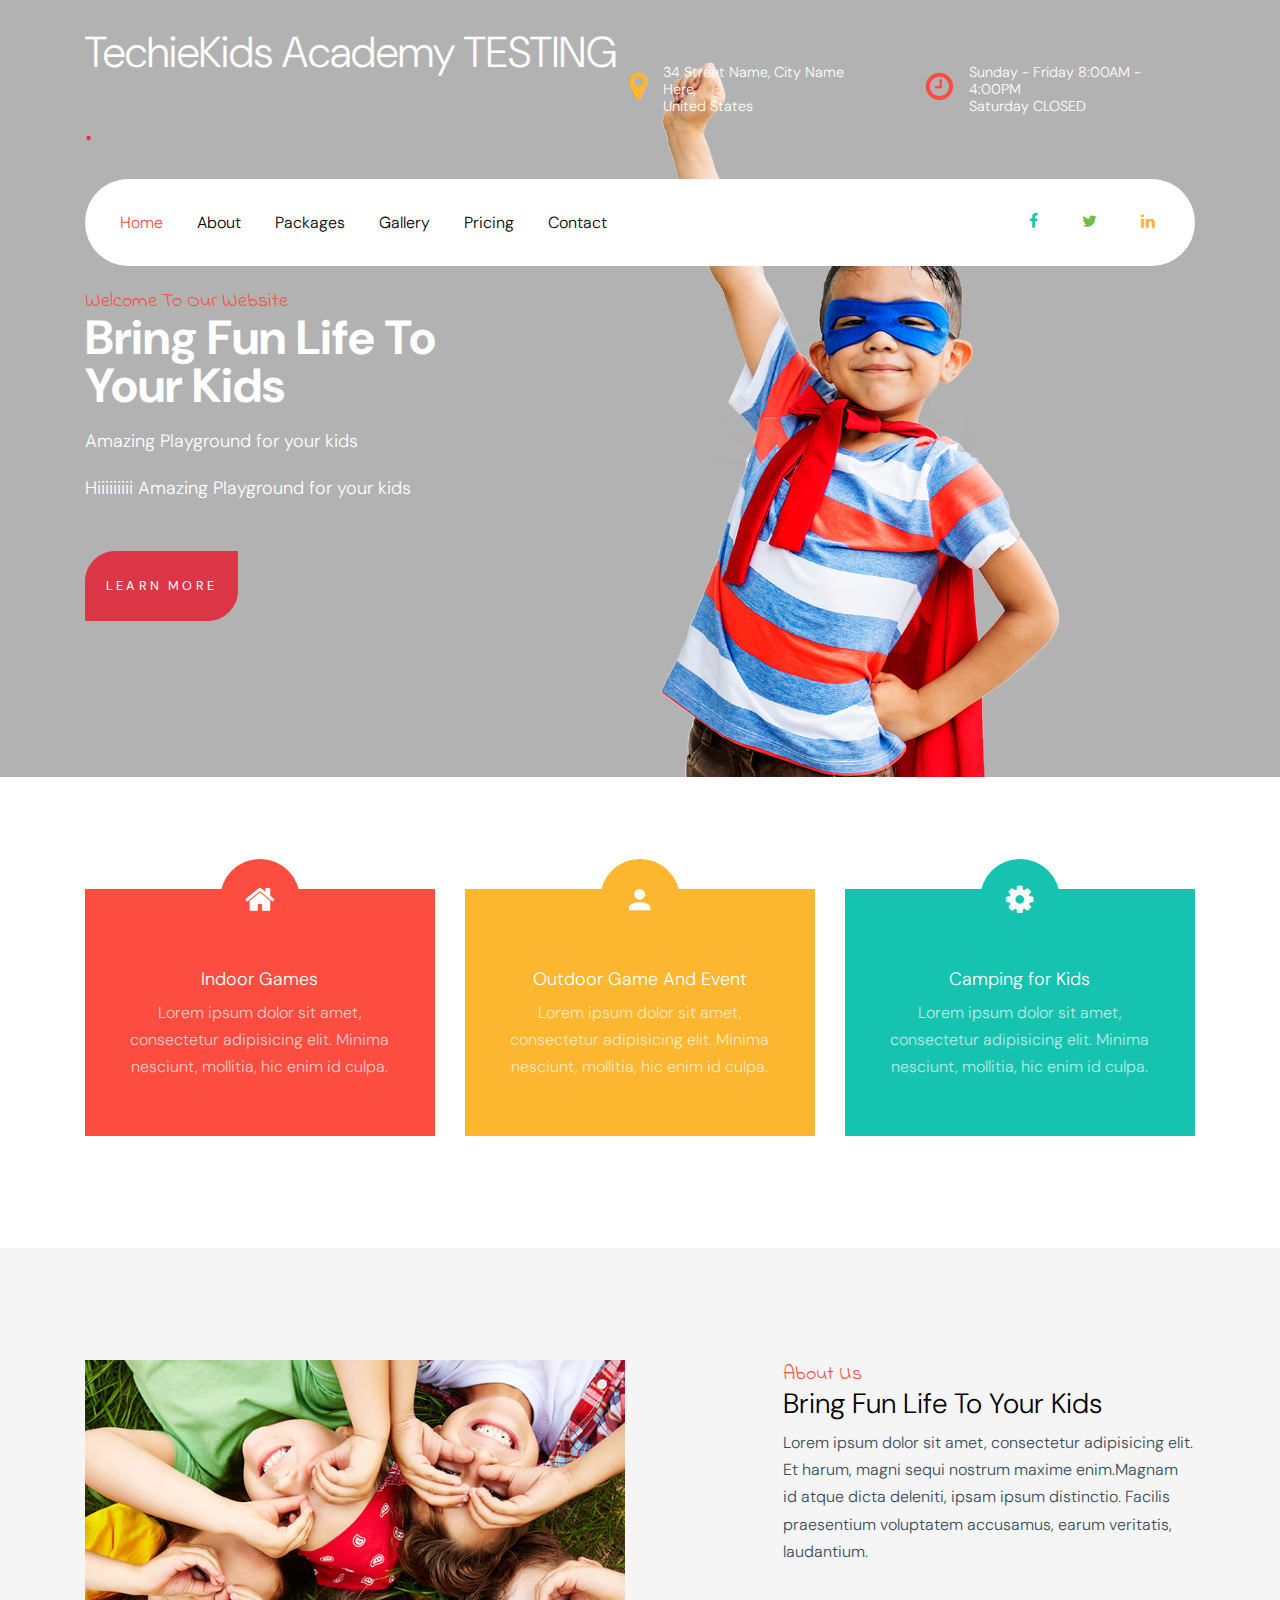
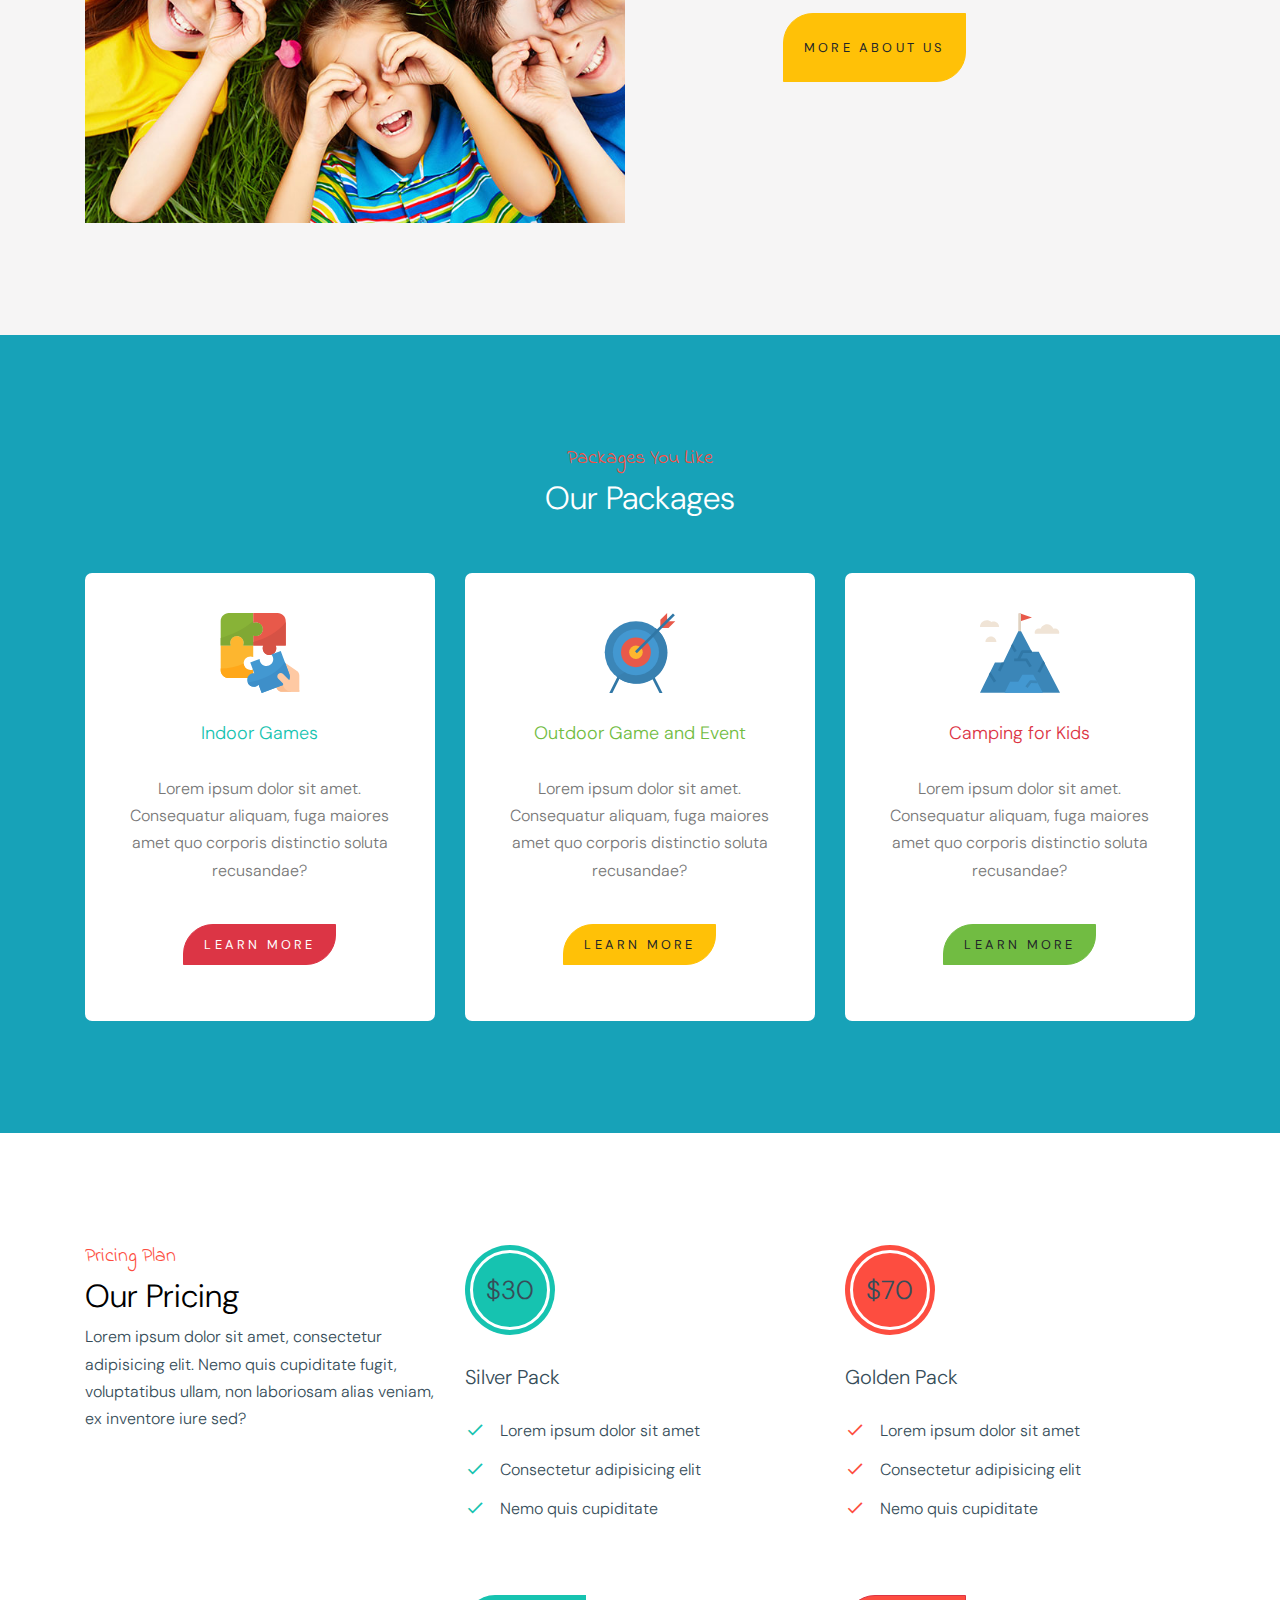
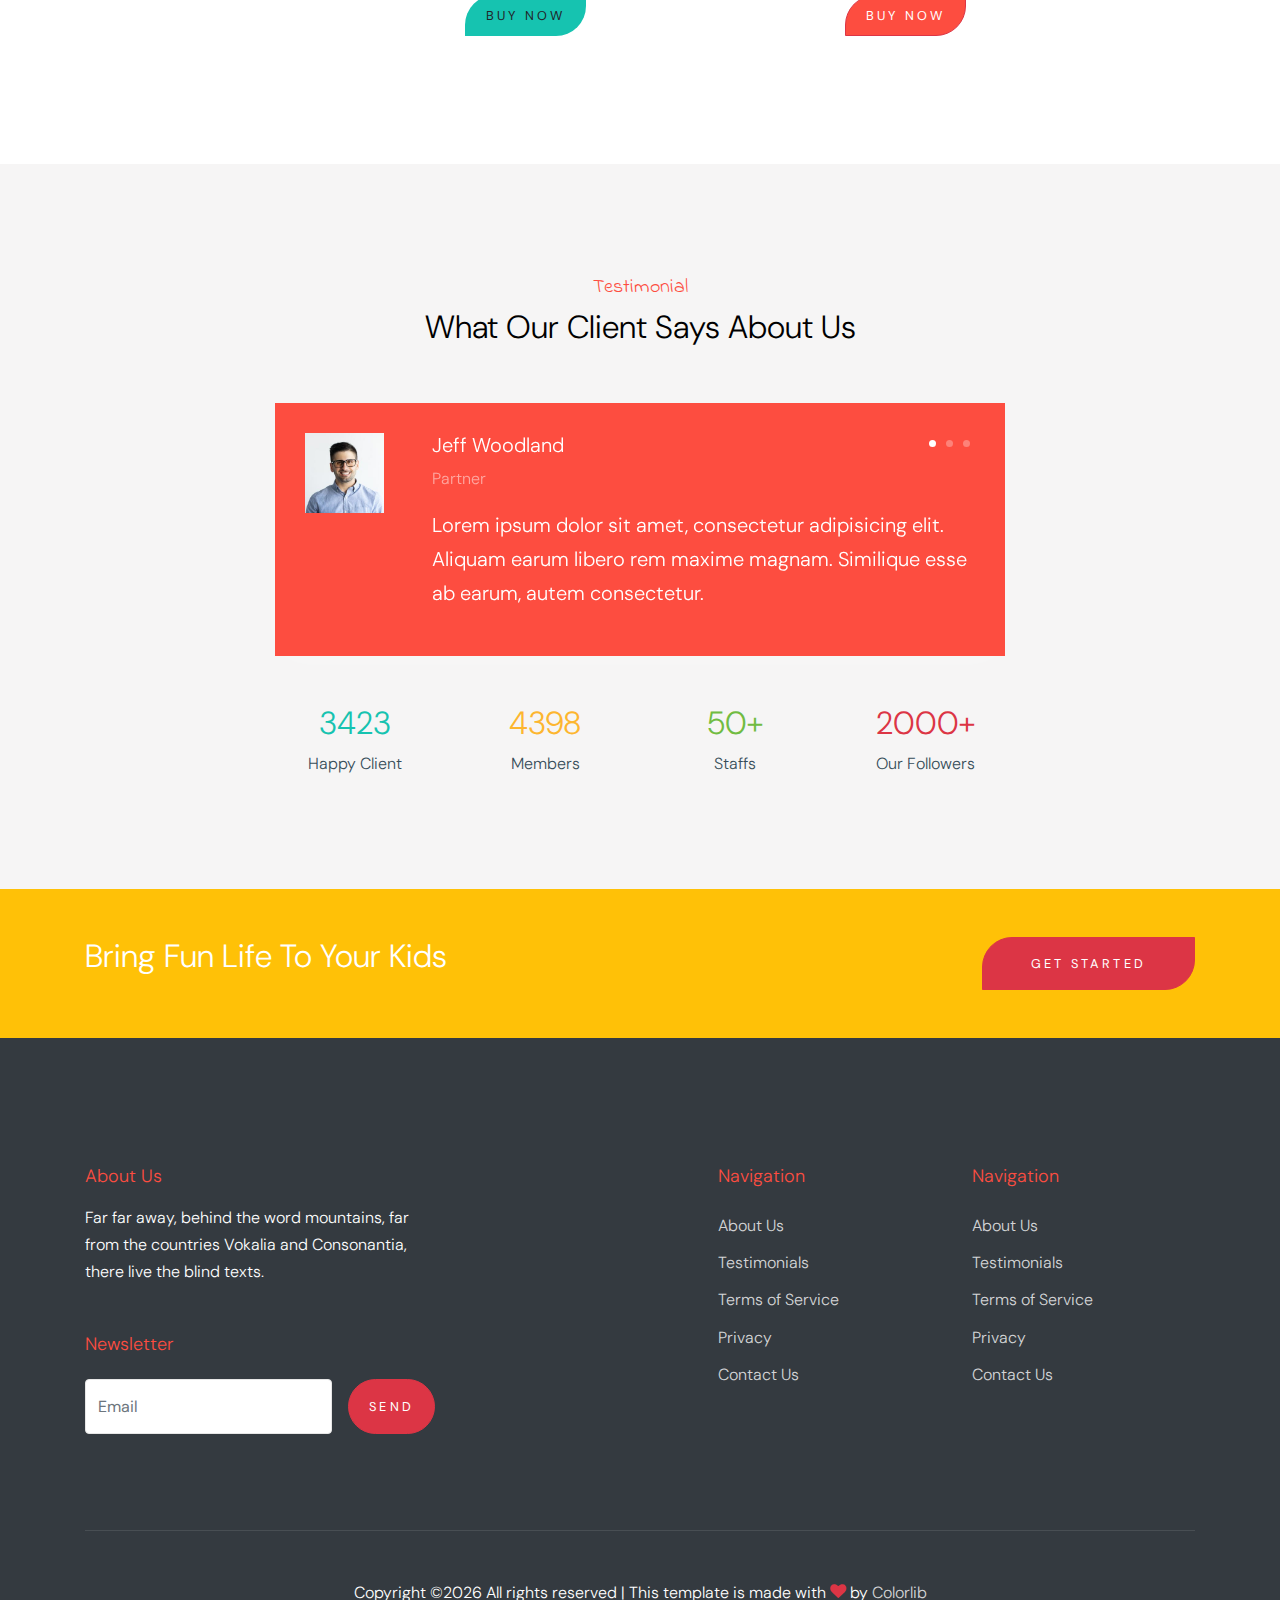
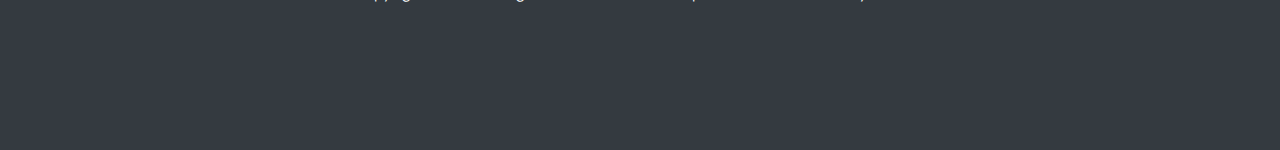
<file: index.html>
<!doctype html>
<html lang="en">

<head>
<title>Kiddy &mdash; Website Template by Colorlib</title>
<meta charset="utf-8">
<meta name="viewport" content="width=device-width, initial-scale=1, shrink-to-fit=no">
<link href="https://fonts.googleapis.com/css?family=DM+Sans:300,400,700|Indie+Flower" rel="stylesheet">
<link rel="stylesheet" href="fonts/icomoon/style.css">
<link rel="stylesheet" href="css/bootstrap.min.css">
<link rel="stylesheet" href="css/bootstrap-datepicker.css">
<link rel="stylesheet" href="css/jquery.fancybox.min.css">
<link rel="stylesheet" href="css/owl.carousel.min.css">
<link rel="stylesheet" href="css/owl.theme.default.min.css">
<link rel="stylesheet" href="fonts/flaticon/font/flaticon.css">
<link rel="stylesheet" href="css/aos.css">

<link rel="stylesheet" href="css/style.css">
</head>
<body data-spy="scroll" data-target=".site-navbar-target" data-offset="300">
<div class="site-wrap" id="home-section">
<div class="site-mobile-menu site-navbar-target">
<div class="site-mobile-menu-header">
<div class="site-mobile-menu-close mt-3">
<span class="icon-close2 js-menu-toggle"></span>
</div>
</div>
<div class="site-mobile-menu-body"></div>
</div>
<header class="site-navbar site-navbar-target" role="banner">
<div class="container mb-3">
<div class="d-flex align-items-center">
<div class="site-logo mr-auto">
<a href="index-2.html">TechieKids Academy TESTING  <span class="text-primary">.</span></a>
</div>
<div class="site-quick-contact d-none d-lg-flex ml-auto ">
<div class="d-flex site-info align-items-center mr-5">
<span class="block-icon mr-3"><span class="icon-map-marker text-yellow"></span></span>
<span>34 Street Name, City Name Here, <br> United States</span>
</div>
<div class="d-flex site-info align-items-center">
<span class="block-icon mr-3"><span class="icon-clock-o"></span></span>
<span>Sunday - Friday 8:00AM - 4:00PM <br> Saturday CLOSED</span>
</div>
</div>
</div>
</div>
<div class="container">
<div class="menu-wrap d-flex align-items-center">
<span class="d-inline-block d-lg-none"><a href="#" class="text-black site-menu-toggle js-menu-toggle py-5"><span class="icon-menu h3 text-black"></span></a></span>
<nav class="site-navigation text-left mr-auto d-none d-lg-block" role="navigation">
<ul class="site-menu main-menu js-clone-nav mr-auto ">
<li class="active"><a href="index-2.html" class="nav-link">Home</a></li>
<li><a href="about.html" class="nav-link">About</a></li>
<li><a href="packages.html" class="nav-link">Packages</a></li>
<li><a href="gallery.html" class="nav-link">Gallery</a></li>
<li><a href="pricing.html" class="nav-link">Pricing</a></li>
<li><a href="contact.html" class="nav-link">Contact</a></li>
</ul>
</nav>
<div class="top-social ml-auto">
<a href="#"><span class="icon-facebook text-teal"></span></a>
<a href="#"><span class="icon-twitter text-success"></span></a>
<a href="#"><span class="icon-linkedin text-yellow"></span></a>
</div>
</div>
</div>
</header>
<div class="ftco-blocks-cover-1">
<div class="site-section-cover overlay">
<div class="container">
<div class="row align-items-center ">
<div class="col-md-5 mt-5 pt-5">
<span class="text-cursive h5 text-red">Welcome To Our Website</span>
<h1 class="mb-3 font-weight-bold text-teal">Bring Fun Life To Your Kids</h1>
<p>Amazing Playground for your kids</p>
<p>Hiiiiiiiii Amazing Playground for your kids </p>

<p class="mt-5"><a href="#" class="btn btn-primary py-4 btn-custom-1">Learn More</a></p>
</div>
<div class="col-md-6 ml-auto align-self-end">
<img src="images/kid_transparent.png" alt="Image" class="img-fluid">
</div>
</div>
</div>
</div>
</div>
<div class="site-section">
<div class="container">
<div class="row">
<div class="col-lg-4">
<div class="block-2 red">
<span class="wrap-icon">
<span class="icon-home"></span>
</span>
<h2>Indoor Games</h2>
<p>Lorem ipsum dolor sit amet, consectetur adipisicing elit. Minima nesciunt, mollitia, hic enim id culpa.</p>
</div>
</div>
<div class="col-lg-4">
<div class="block-2 yellow">
<span class="wrap-icon">
<span class="icon-person"></span>
</span>
<h2>Outdoor Game And Event</h2>
<p>Lorem ipsum dolor sit amet, consectetur adipisicing elit. Minima nesciunt, mollitia, hic enim id culpa.</p>
</div>
</div>
<div class="col-lg-4">
<div class="block-2 teal">
<span class="wrap-icon">
<span class="icon-cog"></span>
</span>
<h2>Camping for Kids</h2>
<p>Lorem ipsum dolor sit amet, consectetur adipisicing elit. Minima nesciunt, mollitia, hic enim id culpa.</p>
</div>
</div>
</div>
</div>
</div>
<div class="site-section bg-light">
<div class="container">
<div class="row">
<div class="col-md-6 mb-5 mb-md-0">
<img src="images/img_1.jpg" alt="Image" class="img-fluid">
</div>
<div class="col-md-5 ml-auto pl-md-5">
<span class="text-cursive h5 text-red">About Us</span>
<h3 class="text-black">Bring Fun Life To Your Kids</h3>
<p><span>Lorem ipsum dolor sit amet, consectetur adipisicing elit. Et harum, magni sequi nostrum maxime enim.</span><span>Magnam id atque dicta deleniti, ipsam ipsum distinctio. Facilis praesentium voluptatem accusamus, earum veritatis, laudantium.</span></p>
<p class="mt-5"><a href="#" class="btn btn-warning py-4 btn-custom-1">More About Us</a></p>
</div>
</div>
</div>
</div>
<div class="site-section bg-info">
<div class="container">
<div class="row mb-5">
<div class="col-12 text-center">
<span class="text-cursive h5 text-red d-block">Packages You Like</span>
<h2 class="text-white">Our Packages</h2>
</div>
</div>
<div class="row">
<div class="col-lg-4 mb-4 mb-lg-0">
<div class="package text-center bg-white">
<span class="img-wrap"><img src="images/flaticon/svg/001-jigsaw.svg" alt="Image" class="img-fluid"></span>
<h3 class="text-teal">Indoor Games</h3>
<p>Lorem ipsum dolor sit amet. Consequatur aliquam, fuga maiores amet quo corporis distinctio soluta recusandae?</p>
<p><a href="#" class="btn btn-primary btn-custom-1 mt-4">Learn More</a></p>
</div>
</div>
<div class="col-lg-4 mb-4 mb-lg-0">
<div class="package text-center bg-white">
<span class="img-wrap"><img src="images/flaticon/svg/002-target.svg" alt="Image" class="img-fluid"></span>
<h3 class="text-success">Outdoor Game and Event</h3>
<p>Lorem ipsum dolor sit amet. Consequatur aliquam, fuga maiores amet quo corporis distinctio soluta recusandae?</p>
<p><a href="#" class="btn btn-warning btn-custom-1 mt-4">Learn More</a></p>
</div>
</div>
<div class="col-lg-4 mb-4 mb-lg-0">
<div class="package text-center bg-white">
<span class="img-wrap"><img src="images/flaticon/svg/003-mission.svg" alt="Image" class="img-fluid"></span>
<h3 class="text-danger">Camping for Kids</h3>
<p>Lorem ipsum dolor sit amet. Consequatur aliquam, fuga maiores amet quo corporis distinctio soluta recusandae?</p>
<p><a href="#" class="btn btn-success btn-custom-1 mt-4">Learn More</a></p>
</div>
</div>
</div>
</div>
</div>
<div class="site-section">
<div class="container">
<div class="row">
<div class="col-md-4">
<span class="text-cursive h5 text-red d-block">Pricing Plan</span>
<h2 class="text-black">Our Pricing</h2>
<p>Lorem ipsum dolor sit amet, consectetur adipisicing elit. Nemo quis cupiditate fugit, voluptatibus ullam, non laboriosam alias veniam, ex inventore iure sed?</p>
</div>
<div class="col-md-4">
<div class="pricing teal">
<span class="price">
<span>$30</span>
</span>
<h3>Silver Pack</h3>
<ul class="ul-check list-unstyled teal">
<li>Lorem ipsum dolor sit amet</li>
<li>Consectetur adipisicing elit</li>
<li>Nemo quis cupiditate</li>
</ul>
<p><a href="#" class="btn btn-teal btn-custom-1 mt-4">Buy Now</a></p>
</div>
</div>
<div class="col-md-4">
<div class="pricing danger">
<span class="price">
<span>$70</span>
</span>
<h3>Golden Pack</h3>
<ul class="ul-check list-unstyled danger">
<li>Lorem ipsum dolor sit amet</li>
<li>Consectetur adipisicing elit</li>
<li>Nemo quis cupiditate</li>
</ul>
<p><a href="#" class="btn btn-danger btn-custom-1 mt-4">Buy Now</a></p>
</div>
</div>
</div>
</div>
</div>
<div class="site-section bg-light">
<div class="container">
<div class="row mb-5">
<div class="col-12 text-center">
<span class="text-cursive h5 text-red d-block">Testimonial</span>
<h2 class="text-black">What Our Client Says About Us</h2>
</div>
</div>
<div class="row justify-content-center">
<div class="col-md-8">
<div class="testimonial-3-wrap">
<div class="owl-carousel nonloop-block-13">
 <div class="testimonial-3 d-flex">
<div class="vcard-wrap mr-5">
<img src="images/person_1.jpg" alt="Image" class="vcard img-fluid">
</div>
<div class="text">
<h3>Jeff Woodland</h3>
<p class="position">Partner</p>
<p>Lorem ipsum dolor sit amet, consectetur adipisicing elit. Aliquam earum libero rem maxime magnam. Similique esse ab earum, autem consectetur.</p>
</div>
</div>
<div class="testimonial-3 d-flex">
<div class="vcard-wrap mr-5">
<img src="images/person_3.jpg" alt="Image" class="vcard img-fluid">
</div>
<div class="text">
<h3>Jeff Woodland</h3>
<p class="position">Partner</p>
<p>Lorem ipsum dolor sit amet, consectetur adipisicing elit. Aliquam earum libero rem maxime magnam. Similique esse ab earum, autem consectetur.</p>
</div>
</div>
<div class="testimonial-3 d-flex">
<div class="vcard-wrap mr-5">
<img src="images/person_2.jpg" alt="Image" class="vcard img-fluid">
</div>
<div class="text">
<h3>Jeff Woodland</h3>
<p class="position">Partner</p>
<p>Lorem ipsum dolor sit amet, consectetur adipisicing elit. Aliquam earum libero rem maxime magnam. Similique esse ab earum, autem consectetur.</p>
</div>
</div>
</div>
</div>
</div>
</div>
<div class="row mt-5 justify-content-center">
<div class="col-md-8">
<div class="row">
<div class="col-lg-3 text-center">
<span class="text-teal h2 d-block">3423</span>
<span>Happy Client</span>
</div>
<div class="col-lg-3 text-center">
<span class="text-yellow h2 d-block">4398</span>
<span>Members</span>
</div>
<div class="col-lg-3 text-center">
<span class="text-success h2 d-block">50+</span>
<span>Staffs</span>
</div>
<div class="col-lg-3 text-center">
<span class="text-danger h2 d-block">2000+</span>
<span>Our Followers</span>
</div>
</div>
</div>
</div>
</div>
</div>
<div class="site-section py-5 bg-warning">
<div class="container">
<div class="row justify-content-center">
<div class="col-md-12 d-flex">
<h2 class="text-white m-0">Bring Fun Life To Your Kids</h2>
<a href="#" class="btn btn-primary btn-custom-1 py-3 px-5 ml-auto">Get Started</a>
</div>
</div>
</div>
</div>
<footer class="site-footer">
<div class="container">
<div class="row">
<div class="col-lg-4">
<h2 class="footer-heading mb-3">About Us</h2>
<p class="mb-5">Far far away, behind the word mountains, far from the countries Vokalia and Consonantia, there live the blind texts. </p>
<h2 class="footer-heading mb-4">Newsletter</h2>
<form action="#" class="d-flex" class="subscribe">
<input type="text" class="form-control mr-3" placeholder="Email">
<input type="submit" value="Send" class="btn btn-primary">
</form>
</div>
<div class="col-lg-8 ml-auto">
<div class="row">
<div class="col-lg-4 ml-auto">
<h2 class="footer-heading mb-4">Navigation</h2>
<ul class="list-unstyled">
<li><a href="#">About Us</a></li>
<li><a href="#">Testimonials</a></li>
<li><a href="#">Terms of Service</a></li>
<li><a href="#">Privacy</a></li>
<li><a href="#">Contact Us</a></li>
</ul>
</div>
<div class="col-lg-4">
<h2 class="footer-heading mb-4">Navigation</h2>
<ul class="list-unstyled">
<li><a href="#">About Us</a></li>
<li><a href="#">Testimonials</a></li>
<li><a href="#">Terms of Service</a></li>
<li><a href="#">Privacy</a></li>
<li><a href="#">Contact Us</a></li>
</ul>
</div>
</div>
</div>
</div>
<div class="row pt-5 mt-5 text-center">
<div class="col-md-12">
<div class="border-top pt-5">
<p>

Copyright &copy;<script>document.write(new Date().getFullYear());</script> All rights reserved | This template is made with <i class="icon-heart text-danger" aria-hidden="true"></i> by <a href="https://colorlib.com/" target="_blank">Colorlib</a>

</p>
</div>
</div>
</div>
</div>
</footer>
</div>
<script src="js/jquery-3.3.1.min.js"></script>
<script src="js/jquery-migrate-3.0.0.js"></script>
<script src="js/popper.min.js"></script>
<script src="js/bootstrap.min.js"></script>
<script src="js/owl.carousel.min.js"></script>
<script src="js/jquery.sticky.js"></script>
<script src="js/jquery.waypoints.min.js"></script>
<script src="js/jquery.animateNumber.min.js"></script>
<script src="js/jquery.fancybox.min.js"></script>
<script src="js/jquery.stellar.min.js"></script>
<script src="js/jquery.easing.1.3.js"></script>
<script src="js/bootstrap-datepicker.min.js"></script>
<script src="js/aos.js"></script>
<script src="js/main.js"></script>

<script async src="https://www.googletagmanager.com/gtag/js?id=UA-23581568-13"></script>
<script>
  window.dataLayer = window.dataLayer || [];
  function gtag(){dataLayer.push(arguments);}
  gtag('js', new Date());

  gtag('config', 'UA-23581568-13');
</script>
</body>

<!-- Mirrored from preview.colorlib.com/theme/kiddy/ by HTTrack Website Copier/3.x [XR&CO'2014], Mon, 08 Mar 2021 04:48:41 GMT -->
</html>
</file>
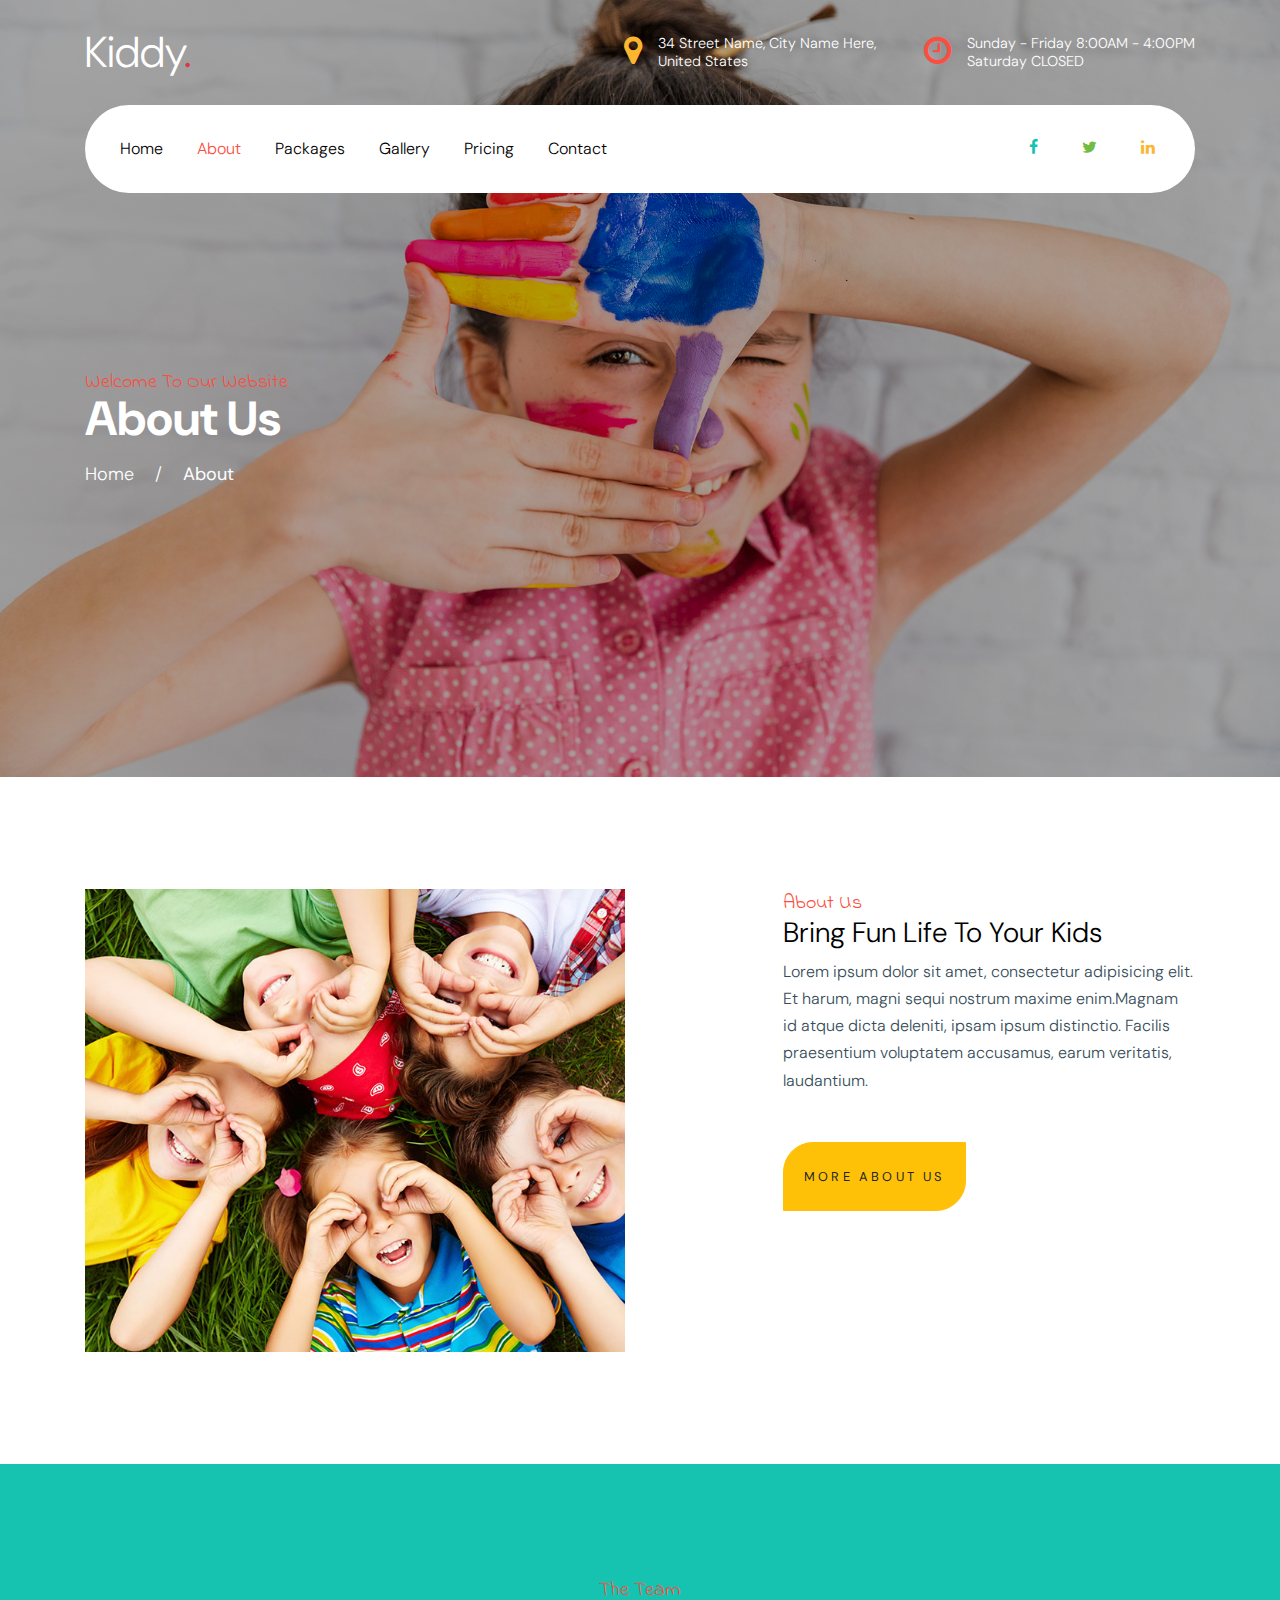
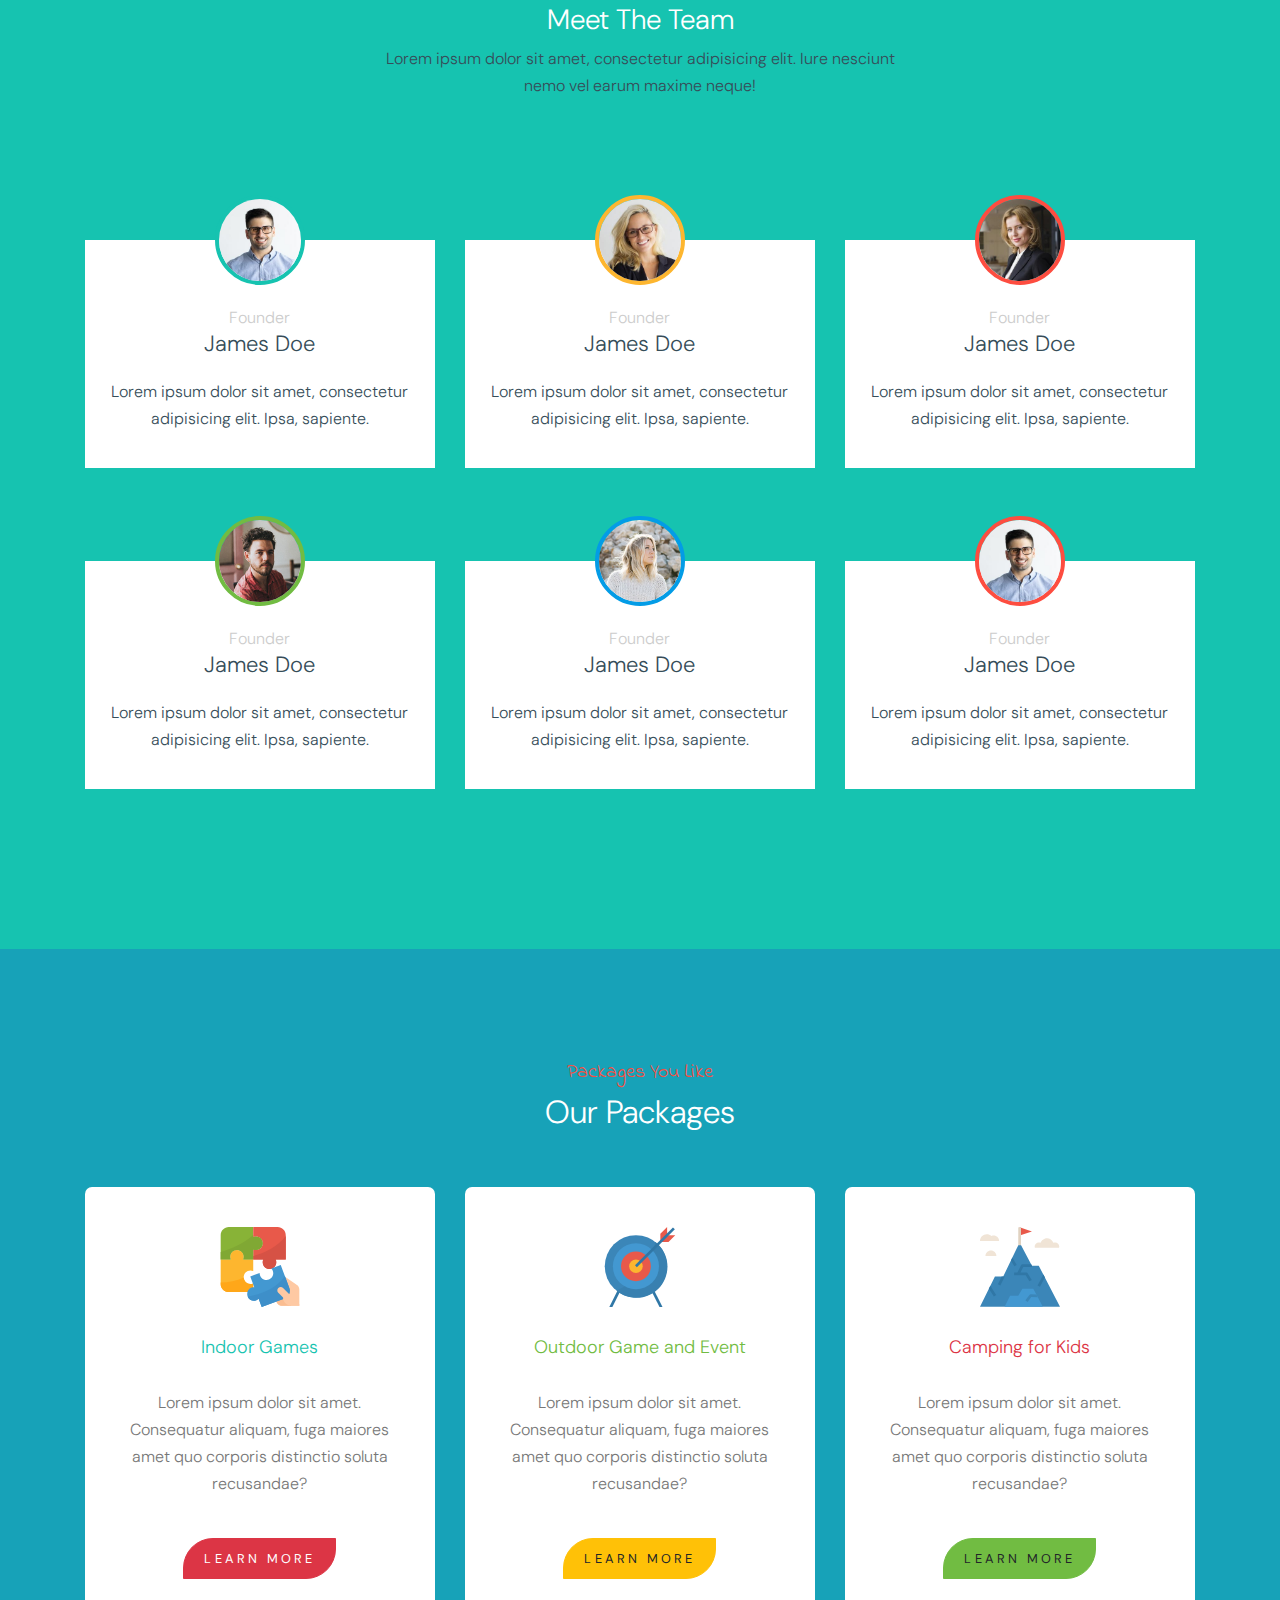
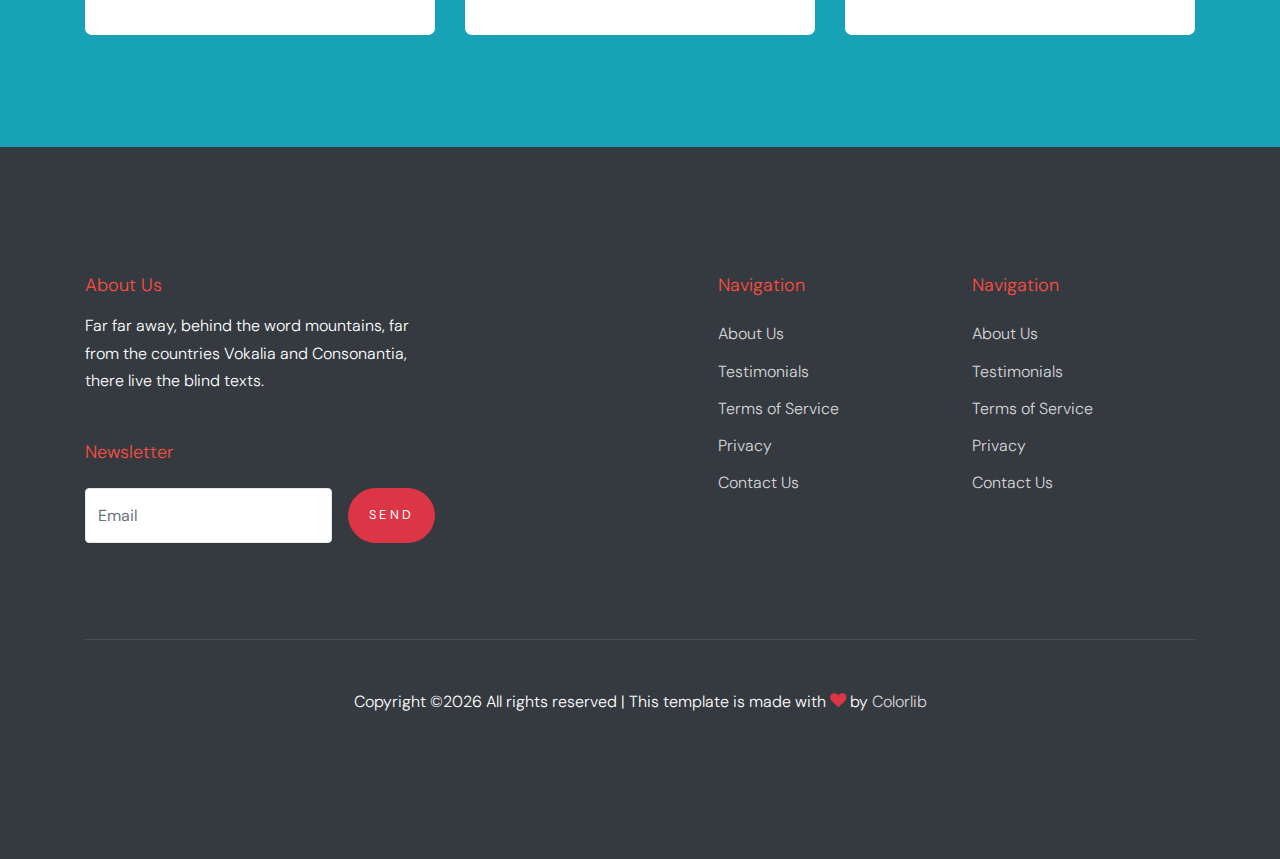
<file: about.html>
<!doctype html>
<html lang="en">

<!-- Mirrored from preview.colorlib.com/theme/kiddy/about.html by HTTrack Website Copier/3.x [XR&CO'2014], Mon, 08 Mar 2021 04:48:45 GMT -->
<head>
<title>Kiddy &mdash; Website Template by Colorlib</title>
<meta charset="utf-8">
<meta name="viewport" content="width=device-width, initial-scale=1, shrink-to-fit=no">
<link href="https://fonts.googleapis.com/css?family=DM+Sans:300,400,700|Indie+Flower" rel="stylesheet">
<link rel="stylesheet" href="fonts/icomoon/style.css">
<link rel="stylesheet" href="css/bootstrap.min.css">
<link rel="stylesheet" href="css/bootstrap-datepicker.css">
<link rel="stylesheet" href="css/jquery.fancybox.min.css">
<link rel="stylesheet" href="css/owl.carousel.min.css">
<link rel="stylesheet" href="css/owl.theme.default.min.css">
<link rel="stylesheet" href="fonts/flaticon/font/flaticon.css">
<link rel="stylesheet" href="css/aos.css">

<link rel="stylesheet" href="css/style.css">
</head>
<body data-spy="scroll" data-target=".site-navbar-target" data-offset="300">
<div class="site-wrap" id="home-section">
<div class="site-mobile-menu site-navbar-target">
<div class="site-mobile-menu-header">
<div class="site-mobile-menu-close mt-3">
<span class="icon-close2 js-menu-toggle"></span>
</div>
</div>
<div class="site-mobile-menu-body"></div>
</div>
<header class="site-navbar site-navbar-target" role="banner">
<div class="container mb-3">
<div class="d-flex align-items-center">
<div class="site-logo mr-auto">
<a href="index-2.html">Kiddy<span class="text-primary">.</span></a>
</div>
<div class="site-quick-contact d-none d-lg-flex ml-auto ">
<div class="d-flex site-info align-items-center mr-5">
<span class="block-icon mr-3"><span class="icon-map-marker text-yellow"></span></span>
<span>34 Street Name, City Name Here, <br> United States</span>
</div>
<div class="d-flex site-info align-items-center">
<span class="block-icon mr-3"><span class="icon-clock-o"></span></span>
<span>Sunday - Friday 8:00AM - 4:00PM <br> Saturday CLOSED</span>
</div>
</div>
</div>
</div>
<div class="container">
<div class="menu-wrap d-flex align-items-center">
<span class="d-inline-block d-lg-none"><a href="#" class="text-black site-menu-toggle js-menu-toggle py-5"><span class="icon-menu h3 text-black"></span></a></span>
<nav class="site-navigation text-left mr-auto d-none d-lg-block" role="navigation">
<ul class="site-menu main-menu js-clone-nav mr-auto ">
<li><a href="index-2.html" class="nav-link">Home</a></li>
<li class="active"><a href="about.html" class="nav-link">About</a></li>
<li><a href="packages.html" class="nav-link">Packages</a></li>
<li><a href="gallery.html" class="nav-link">Gallery</a></li>
<li><a href="pricing.html" class="nav-link">Pricing</a></li>
<li><a href="contact.html" class="nav-link">Contact</a></li>
</ul>
</nav>
<div class="top-social ml-auto">
<a href="#"><span class="icon-facebook text-teal"></span></a>
<a href="#"><span class="icon-twitter text-success"></span></a>
<a href="#"><span class="icon-linkedin text-yellow"></span></a>
</div>
</div>
</div>
</header>
<div class="ftco-blocks-cover-1">

<div class="site-section-cover overlay" data-stellar-background-ratio="0.5" style="background-image: url('images/hero_1.jpg')">
<div class="container">
<div class="row align-items-center ">
<div class="col-md-5 mt-5 pt-5">
<span class="text-cursive h5 text-red">Welcome To Our Website</span>
<h1 class="mb-3 font-weight-bold text-teal">About Us</h1>
 <p><a href="index-2.html" class="text-white">Home</a> <span class="mx-3">/</span> <strong>About</strong></p>
</div>
</div>
</div>
</div>
</div>
<div class="site-section">
<div class="container">
<div class="row">
<div class="col-md-6">
<img src="images/img_1.jpg" alt="Image" class="img-fluid">
</div>
<div class="col-md-5 ml-auto pl-md-5">
<span class="text-cursive h5 text-red">About Us</span>
<h3 class="text-black">Bring Fun Life To Your Kids</h3>
<p><span>Lorem ipsum dolor sit amet, consectetur adipisicing elit. Et harum, magni sequi nostrum maxime enim.</span><span>Magnam id atque dicta deleniti, ipsam ipsum distinctio. Facilis praesentium voluptatem accusamus, earum veritatis, laudantium.</span></p>
<p class="mt-5"><a href="#" class="btn btn-warning py-4 btn-custom-1">More About Us</a></p>
</div>
</div>
</div>
</div>
<div class="site-section bg-teal">
<div class="container">
<div class="row justify-content-center text-center mb-5 section-2-title">
<div class="col-md-6">
<span class="text-cursive h5 text-red">The Team</span>
<h3 class="text-white text-center">Meet The Team</h3>
<p class="mb-5">Lorem ipsum dolor sit amet, consectetur adipisicing elit. Iure nesciunt nemo vel earum maxime neque!</p>
</div>
</div>
<div class="row align-items-stretch">
<div class="col-lg-4 col-md-6 mb-5">
<div class="post-entry-1 h-100 person-1 teal">
<img src="images/person_1.jpg" alt="Image" class="img-fluid">
<div class="post-entry-1-contents">
<span class="meta">Founder</span>
<h2>James Doe</h2>
<p>Lorem ipsum dolor sit amet, consectetur adipisicing elit. Ipsa, sapiente.</p>
</div>
</div>
</div>
<div class="col-lg-4 col-md-6 mb-5">
<div class="post-entry-1 h-100 person-1 yellow">
<img src="images/person_2.jpg" alt="Image" class="img-fluid">
<div class="post-entry-1-contents">
<span class="meta">Founder</span>
<h2>James Doe</h2>
<p>Lorem ipsum dolor sit amet, consectetur adipisicing elit. Ipsa, sapiente.</p>
</div>
</div>
</div>
<div class="col-lg-4 col-md-6 mb-5">
<div class="post-entry-1 h-100 person-1 red">
<img src="images/person_3.jpg" alt="Image" class="img-fluid">
<div class="post-entry-1-contents">
<span class="meta">Founder</span>
<h2>James Doe</h2>
<p>Lorem ipsum dolor sit amet, consectetur adipisicing elit. Ipsa, sapiente.</p>
</div>
</div>
</div>
<div class="col-lg-4 col-md-6 mb-5">
<div class="post-entry-1 h-100 person-1 green">
<img src="images/person_4.jpg" alt="Image" class="img-fluid">
<div class="post-entry-1-contents">
<span class="meta">Founder</span>
<h2>James Doe</h2>
<p>Lorem ipsum dolor sit amet, consectetur adipisicing elit. Ipsa, sapiente.</p>
</div>
</div>
</div>
<div class="col-lg-4 col-md-6 mb-5">
<div class="post-entry-1 h-100 person-1 blue">
<img src="images/person_5.jpg" alt="Image" class="img-fluid">
<div class="post-entry-1-contents">
<span class="meta">Founder</span>
<h2>James Doe</h2>
<p>Lorem ipsum dolor sit amet, consectetur adipisicing elit. Ipsa, sapiente.</p>
</div>
</div>
</div>
<div class="col-lg-4 col-md-6 mb-5">
<div class="post-entry-1 h-100 person-1 red">
<img src="images/person_1.jpg" alt="Image" class="img-fluid">
<div class="post-entry-1-contents">
<span class="meta">Founder</span>
<h2>James Doe</h2>
<p>Lorem ipsum dolor sit amet, consectetur adipisicing elit. Ipsa, sapiente.</p>
</div>
</div>
</div>
</div>
</div>
</div>
<div class="site-section bg-info">
<div class="container">
<div class="row mb-5">
<div class="col-12 text-center">
<span class="text-cursive h5 text-red d-block">Packages You Like</span>
<h2 class="text-white">Our Packages</h2>
</div>
</div>
<div class="row">
<div class="col-lg-4">
<div class="package text-center bg-white">
<span class="img-wrap"><img src="images/flaticon/svg/001-jigsaw.svg" alt="Image" class="img-fluid"></span>
<h3 class="text-teal">Indoor Games</h3>
<p>Lorem ipsum dolor sit amet. Consequatur aliquam, fuga maiores amet quo corporis distinctio soluta recusandae?</p>
<p><a href="#" class="btn btn-primary btn-custom-1 mt-4">Learn More</a></p>
</div>
</div>
<div class="col-lg-4">
<div class="package text-center bg-white">
<span class="img-wrap"><img src="images/flaticon/svg/002-target.svg" alt="Image" class="img-fluid"></span>
<h3 class="text-success">Outdoor Game and Event</h3>
<p>Lorem ipsum dolor sit amet. Consequatur aliquam, fuga maiores amet quo corporis distinctio soluta recusandae?</p>
<p><a href="#" class="btn btn-warning btn-custom-1 mt-4">Learn More</a></p>
</div>
</div>
<div class="col-lg-4">
<div class="package text-center bg-white">
<span class="img-wrap"><img src="images/flaticon/svg/003-mission.svg" alt="Image" class="img-fluid"></span>
<h3 class="text-danger">Camping for Kids</h3>
<p>Lorem ipsum dolor sit amet. Consequatur aliquam, fuga maiores amet quo corporis distinctio soluta recusandae?</p>
<p><a href="#" class="btn btn-success btn-custom-1 mt-4">Learn More</a></p>
</div>
</div>
</div>
</div>
</div>
<footer class="site-footer">
<div class="container">
<div class="row">
<div class="col-lg-4">
<h2 class="footer-heading mb-3">About Us</h2>
<p class="mb-5">Far far away, behind the word mountains, far from the countries Vokalia and Consonantia, there live the blind texts. </p>
<h2 class="footer-heading mb-4">Newsletter</h2>
<form action="#" class="d-flex" class="subscribe">
<input type="text" class="form-control mr-3" placeholder="Email">
<input type="submit" value="Send" class="btn btn-primary">
</form>
</div>
<div class="col-lg-8 ml-auto">
<div class="row">
<div class="col-lg-4 ml-auto">
<h2 class="footer-heading mb-4">Navigation</h2>
<ul class="list-unstyled">
<li><a href="#">About Us</a></li>
<li><a href="#">Testimonials</a></li>
<li><a href="#">Terms of Service</a></li>
<li><a href="#">Privacy</a></li>
<li><a href="#">Contact Us</a></li>
</ul>
</div>
<div class="col-lg-4">
<h2 class="footer-heading mb-4">Navigation</h2>
<ul class="list-unstyled">
<li><a href="#">About Us</a></li>
<li><a href="#">Testimonials</a></li>
<li><a href="#">Terms of Service</a></li>
<li><a href="#">Privacy</a></li>
<li><a href="#">Contact Us</a></li>
</ul>
</div>
</div>
</div>
</div>
<div class="row pt-5 mt-5 text-center">
<div class="col-md-12">
<div class="border-top pt-5">
<p>

Copyright &copy;<script>document.write(new Date().getFullYear());</script> All rights reserved | This template is made with <i class="icon-heart text-danger" aria-hidden="true"></i> by <a href="https://colorlib.com/" target="_blank">Colorlib</a>

</p>
</div>
</div>
</div>
</div>
</footer>
</div>
<script src="js/jquery-3.3.1.min.js"></script>
<script src="js/jquery-migrate-3.0.0.js"></script>
<script src="js/popper.min.js"></script>
<script src="js/bootstrap.min.js"></script>
<script src="js/owl.carousel.min.js"></script>
<script src="js/jquery.sticky.js"></script>
<script src="js/jquery.waypoints.min.js"></script>
<script src="js/jquery.animateNumber.min.js"></script>
<script src="js/jquery.fancybox.min.js"></script>
<script src="js/jquery.stellar.min.js"></script>
<script src="js/jquery.easing.1.3.js"></script>
<script src="js/bootstrap-datepicker.min.js"></script>
<script src="js/aos.js"></script>
<script src="js/main.js"></script>

<script async src="https://www.googletagmanager.com/gtag/js?id=UA-23581568-13"></script>
<script>
  window.dataLayer = window.dataLayer || [];
  function gtag(){dataLayer.push(arguments);}
  gtag('js', new Date());

  gtag('config', 'UA-23581568-13');
</script>
</body>

<!-- Mirrored from preview.colorlib.com/theme/kiddy/about.html by HTTrack Website Copier/3.x [XR&CO'2014], Mon, 08 Mar 2021 04:48:46 GMT -->
</html>
</file>
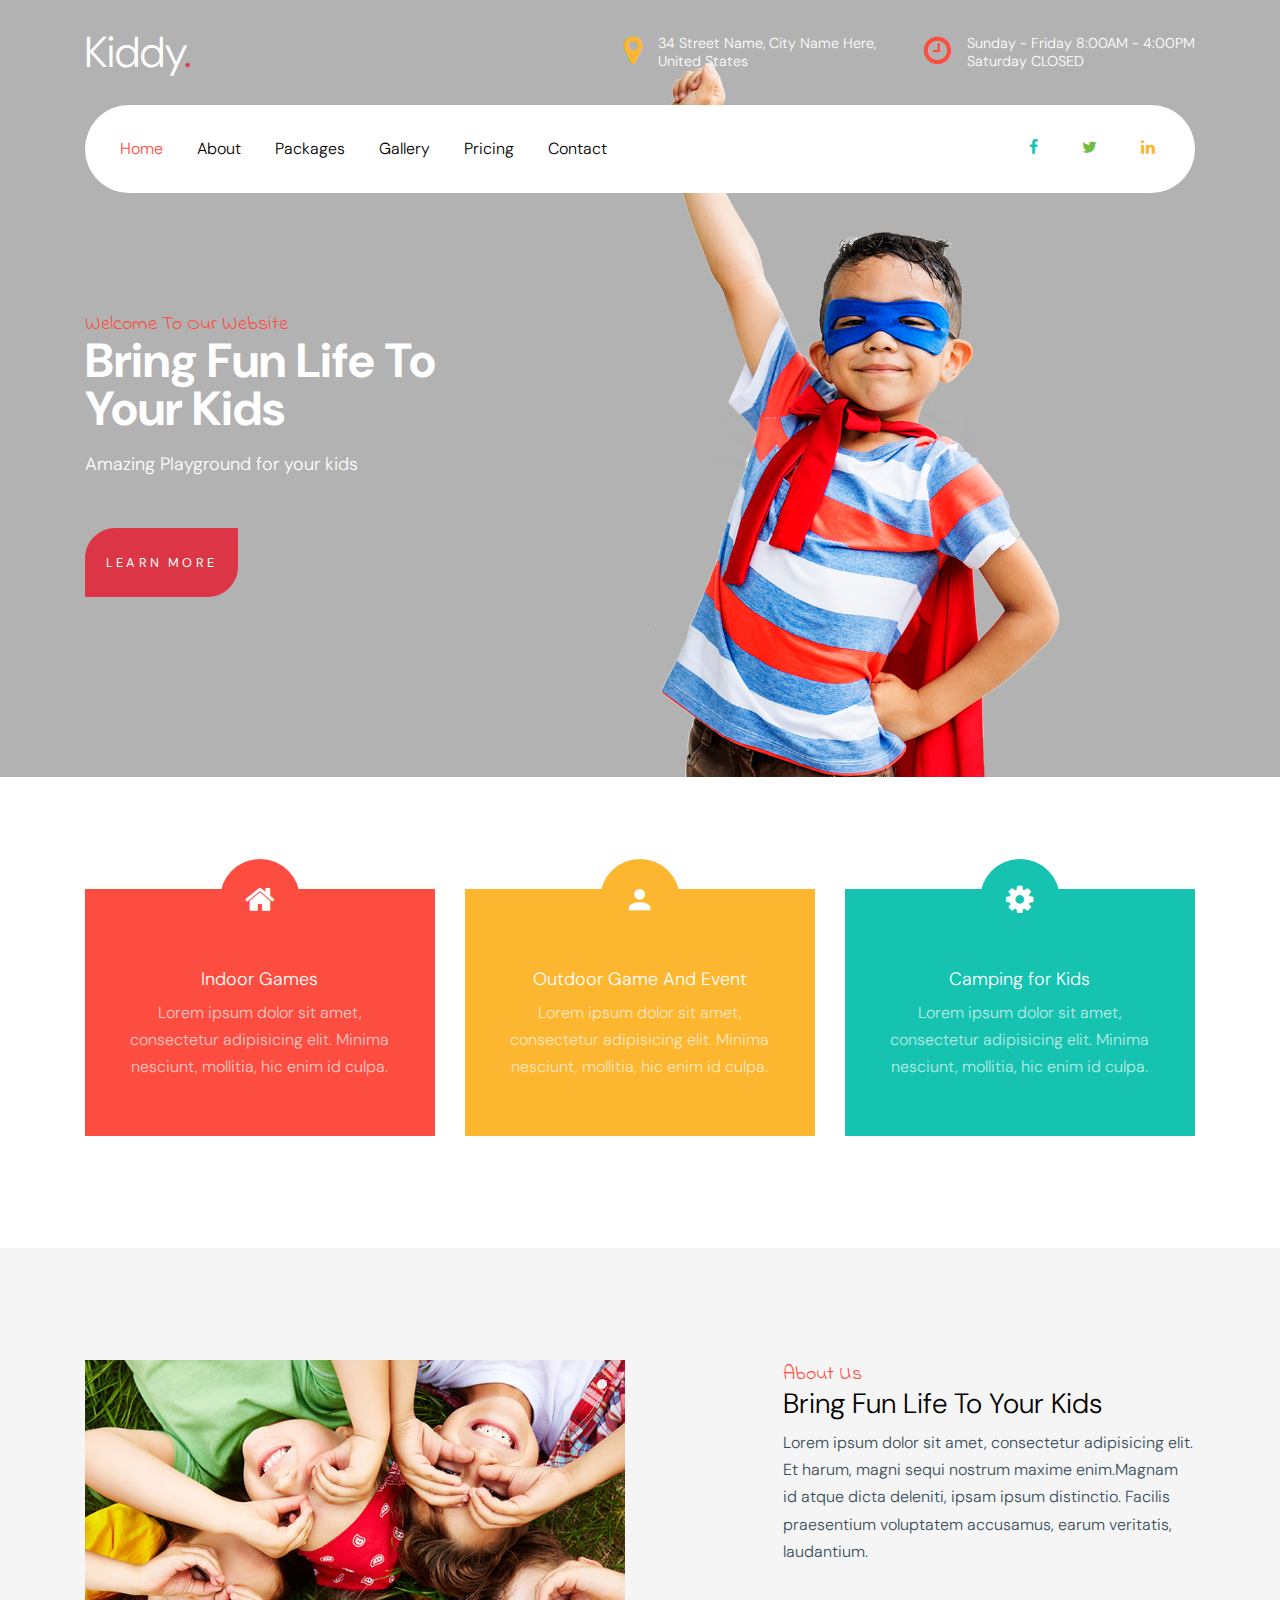
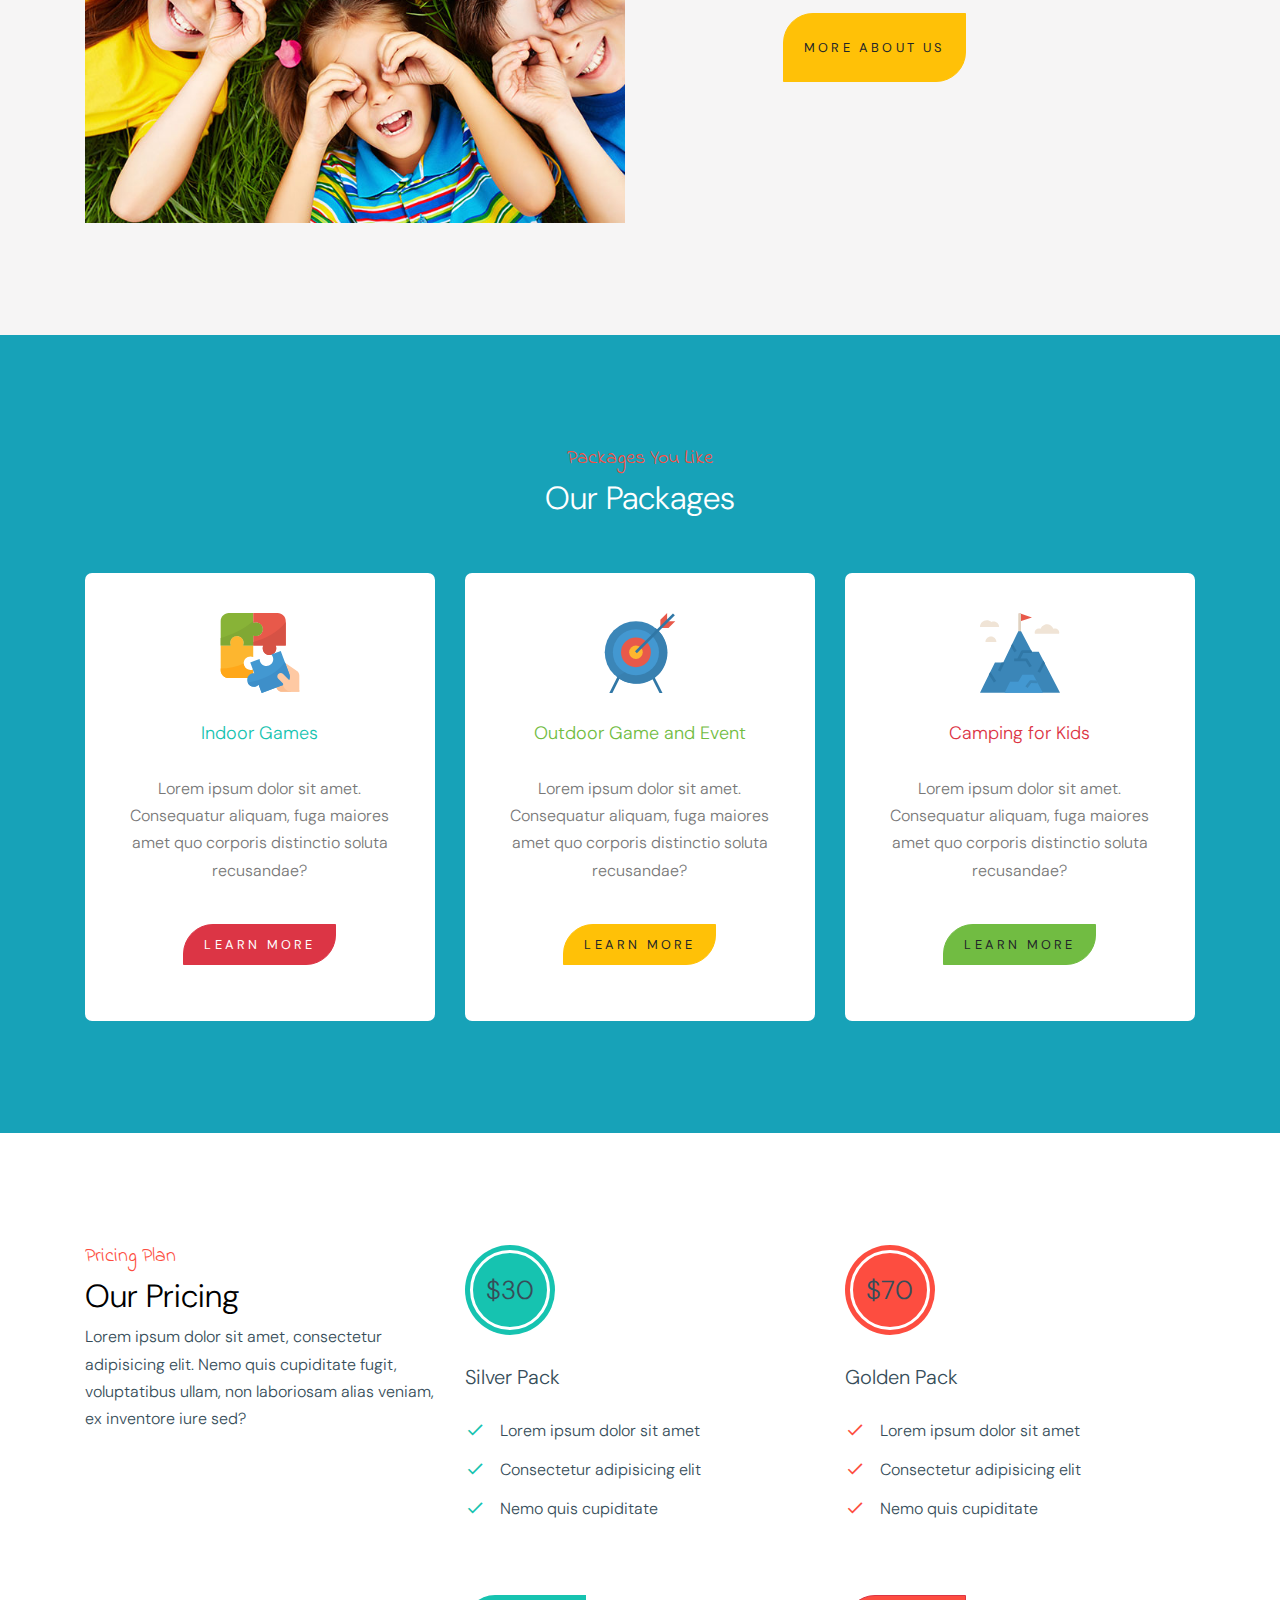
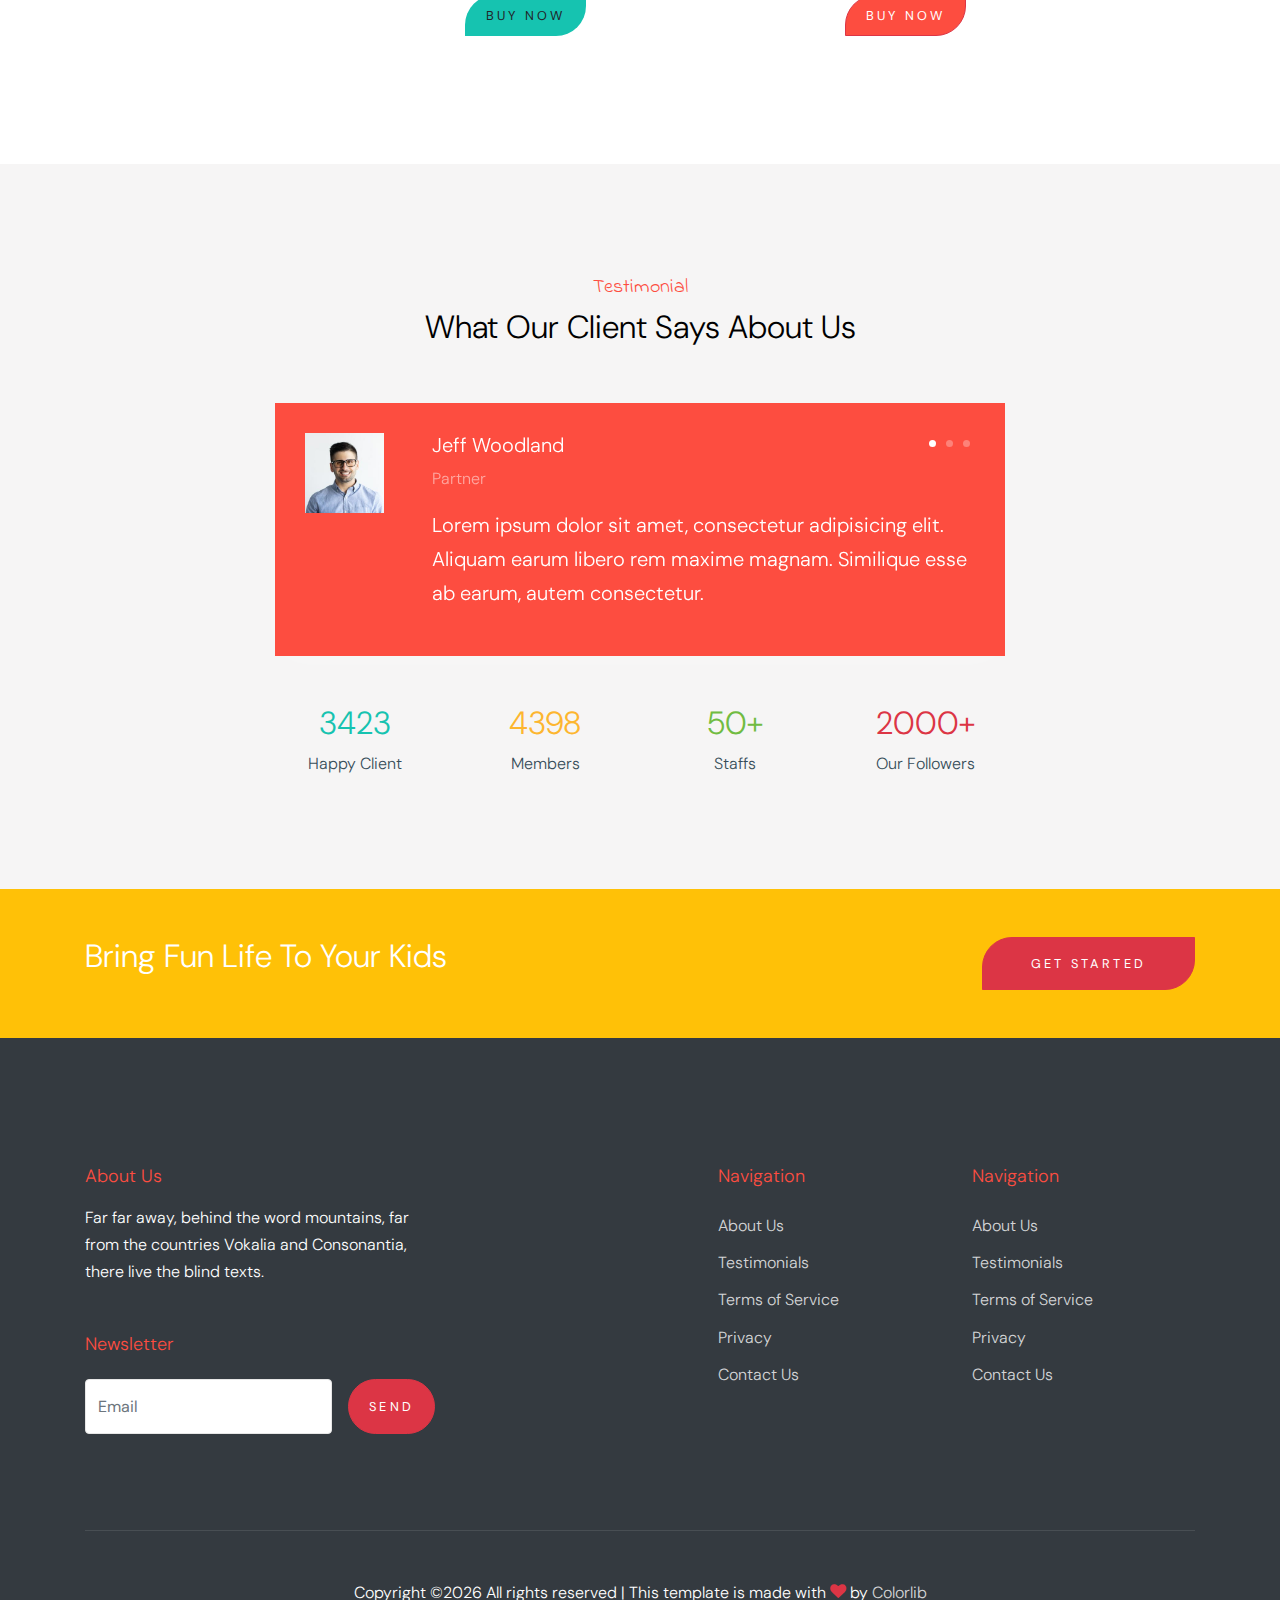
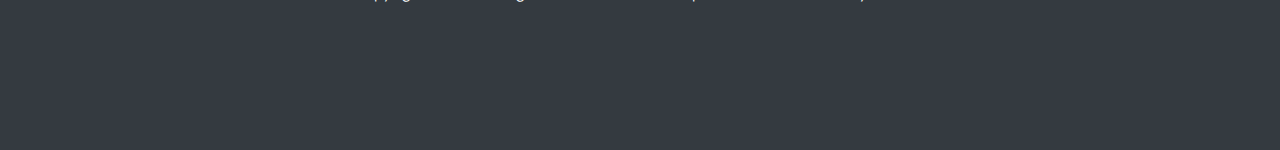
<file: index-2.html>
<!doctype html>
<html lang="en">

<!-- Mirrored from preview.colorlib.com/theme/kiddy/index.html by HTTrack Website Copier/3.x [XR&CO'2014], Mon, 08 Mar 2021 04:48:45 GMT -->
<head>
<title>Kiddy &mdash; Website Template by Colorlib</title>
<meta charset="utf-8">
<meta name="viewport" content="width=device-width, initial-scale=1, shrink-to-fit=no">
<link href="https://fonts.googleapis.com/css?family=DM+Sans:300,400,700|Indie+Flower" rel="stylesheet">
<link rel="stylesheet" href="fonts/icomoon/style.css">
<link rel="stylesheet" href="css/bootstrap.min.css">
<link rel="stylesheet" href="css/bootstrap-datepicker.css">
<link rel="stylesheet" href="css/jquery.fancybox.min.css">
<link rel="stylesheet" href="css/owl.carousel.min.css">
<link rel="stylesheet" href="css/owl.theme.default.min.css">
<link rel="stylesheet" href="fonts/flaticon/font/flaticon.css">
<link rel="stylesheet" href="css/aos.css">

<link rel="stylesheet" href="css/style.css">
</head>
<body data-spy="scroll" data-target=".site-navbar-target" data-offset="300">
<div class="site-wrap" id="home-section">
<div class="site-mobile-menu site-navbar-target">
<div class="site-mobile-menu-header">
<div class="site-mobile-menu-close mt-3">
<span class="icon-close2 js-menu-toggle"></span>
</div>
</div>
<div class="site-mobile-menu-body"></div>
</div>
<header class="site-navbar site-navbar-target" role="banner">
<div class="container mb-3">
<div class="d-flex align-items-center">
<div class="site-logo mr-auto">
<a href="index-2.html">Kiddy<span class="text-primary">.</span></a>
</div>
<div class="site-quick-contact d-none d-lg-flex ml-auto ">
<div class="d-flex site-info align-items-center mr-5">
<span class="block-icon mr-3"><span class="icon-map-marker text-yellow"></span></span>
<span>34 Street Name, City Name Here, <br> United States</span>
</div>
<div class="d-flex site-info align-items-center">
<span class="block-icon mr-3"><span class="icon-clock-o"></span></span>
<span>Sunday - Friday 8:00AM - 4:00PM <br> Saturday CLOSED</span>
</div>
</div>
</div>
</div>
<div class="container">
<div class="menu-wrap d-flex align-items-center">
<span class="d-inline-block d-lg-none"><a href="#" class="text-black site-menu-toggle js-menu-toggle py-5"><span class="icon-menu h3 text-black"></span></a></span>
<nav class="site-navigation text-left mr-auto d-none d-lg-block" role="navigation">
<ul class="site-menu main-menu js-clone-nav mr-auto ">
<li class="active"><a href="index-2.html" class="nav-link">Home</a></li>
<li><a href="about.html" class="nav-link">About</a></li>
<li><a href="packages.html" class="nav-link">Packages</a></li>
<li><a href="gallery.html" class="nav-link">Gallery</a></li>
<li><a href="pricing.html" class="nav-link">Pricing</a></li>
<li><a href="contact.html" class="nav-link">Contact</a></li>
</ul>
</nav>
<div class="top-social ml-auto">
<a href="#"><span class="icon-facebook text-teal"></span></a>
<a href="#"><span class="icon-twitter text-success"></span></a>
<a href="#"><span class="icon-linkedin text-yellow"></span></a>
</div>
</div>
</div>
</header>
<div class="ftco-blocks-cover-1">
<div class="site-section-cover overlay">
<div class="container">
<div class="row align-items-center ">
<div class="col-md-5 mt-5 pt-5">
<span class="text-cursive h5 text-red">Welcome To Our Website</span>
<h1 class="mb-3 font-weight-bold text-teal">Bring Fun Life To Your Kids</h1>
<p>Amazing Playground for your kids</p>
<p class="mt-5"><a href="#" class="btn btn-primary py-4 btn-custom-1">Learn More</a></p>
</div>
<div class="col-md-6 ml-auto align-self-end">
<img src="images/kid_transparent.png" alt="Image" class="img-fluid">
</div>
</div>
</div>
</div>
</div>
<div class="site-section">
<div class="container">
<div class="row">
<div class="col-lg-4">
<div class="block-2 red">
<span class="wrap-icon">
<span class="icon-home"></span>
</span>
<h2>Indoor Games</h2>
<p>Lorem ipsum dolor sit amet, consectetur adipisicing elit. Minima nesciunt, mollitia, hic enim id culpa.</p>
</div>
</div>
<div class="col-lg-4">
<div class="block-2 yellow">
<span class="wrap-icon">
<span class="icon-person"></span>
</span>
<h2>Outdoor Game And Event</h2>
 <p>Lorem ipsum dolor sit amet, consectetur adipisicing elit. Minima nesciunt, mollitia, hic enim id culpa.</p>
</div>
</div>
<div class="col-lg-4">
<div class="block-2 teal">
<span class="wrap-icon">
<span class="icon-cog"></span>
</span>
<h2>Camping for Kids</h2>
<p>Lorem ipsum dolor sit amet, consectetur adipisicing elit. Minima nesciunt, mollitia, hic enim id culpa.</p>
</div>
</div>
</div>
</div>
</div>
<div class="site-section bg-light">
<div class="container">
<div class="row">
<div class="col-md-6 mb-5 mb-md-0">
<img src="images/img_1.jpg" alt="Image" class="img-fluid">
</div>
<div class="col-md-5 ml-auto pl-md-5">
<span class="text-cursive h5 text-red">About Us</span>
<h3 class="text-black">Bring Fun Life To Your Kids</h3>
<p><span>Lorem ipsum dolor sit amet, consectetur adipisicing elit. Et harum, magni sequi nostrum maxime enim.</span><span>Magnam id atque dicta deleniti, ipsam ipsum distinctio. Facilis praesentium voluptatem accusamus, earum veritatis, laudantium.</span></p>
<p class="mt-5"><a href="#" class="btn btn-warning py-4 btn-custom-1">More About Us</a></p>
</div>
</div>
</div>
</div>
<div class="site-section bg-info">
<div class="container">
<div class="row mb-5">
<div class="col-12 text-center">
<span class="text-cursive h5 text-red d-block">Packages You Like</span>
<h2 class="text-white">Our Packages</h2>
</div>
</div>
<div class="row">
<div class="col-lg-4 mb-4 mb-lg-0">
<div class="package text-center bg-white">
<span class="img-wrap"><img src="images/flaticon/svg/001-jigsaw.svg" alt="Image" class="img-fluid"></span>
<h3 class="text-teal">Indoor Games</h3>
<p>Lorem ipsum dolor sit amet. Consequatur aliquam, fuga maiores amet quo corporis distinctio soluta recusandae?</p>
<p><a href="#" class="btn btn-primary btn-custom-1 mt-4">Learn More</a></p>
</div>
</div>
<div class="col-lg-4 mb-4 mb-lg-0">
<div class="package text-center bg-white">
<span class="img-wrap"><img src="images/flaticon/svg/002-target.svg" alt="Image" class="img-fluid"></span>
<h3 class="text-success">Outdoor Game and Event</h3>
<p>Lorem ipsum dolor sit amet. Consequatur aliquam, fuga maiores amet quo corporis distinctio soluta recusandae?</p>
<p><a href="#" class="btn btn-warning btn-custom-1 mt-4">Learn More</a></p>
</div>
</div>
<div class="col-lg-4 mb-4 mb-lg-0">
<div class="package text-center bg-white">
<span class="img-wrap"><img src="images/flaticon/svg/003-mission.svg" alt="Image" class="img-fluid"></span>
<h3 class="text-danger">Camping for Kids</h3>
<p>Lorem ipsum dolor sit amet. Consequatur aliquam, fuga maiores amet quo corporis distinctio soluta recusandae?</p>
<p><a href="#" class="btn btn-success btn-custom-1 mt-4">Learn More</a></p>
</div>
</div>
</div>
</div>
</div>
<div class="site-section">
<div class="container">
<div class="row">
<div class="col-md-4">
<span class="text-cursive h5 text-red d-block">Pricing Plan</span>
<h2 class="text-black">Our Pricing</h2>
<p>Lorem ipsum dolor sit amet, consectetur adipisicing elit. Nemo quis cupiditate fugit, voluptatibus ullam, non laboriosam alias veniam, ex inventore iure sed?</p>
</div>
<div class="col-md-4">
<div class="pricing teal">
<span class="price">
<span>$30</span>
</span>
<h3>Silver Pack</h3>
<ul class="ul-check list-unstyled teal">
<li>Lorem ipsum dolor sit amet</li>
<li>Consectetur adipisicing elit</li>
<li>Nemo quis cupiditate</li>
</ul>
<p><a href="#" class="btn btn-teal btn-custom-1 mt-4">Buy Now</a></p>
</div>
</div>
<div class="col-md-4">
<div class="pricing danger">
<span class="price">
<span>$70</span>
</span>
<h3>Golden Pack</h3>
<ul class="ul-check list-unstyled danger">
<li>Lorem ipsum dolor sit amet</li>
<li>Consectetur adipisicing elit</li>
<li>Nemo quis cupiditate</li>
</ul>
<p><a href="#" class="btn btn-danger btn-custom-1 mt-4">Buy Now</a></p>
</div>
</div>
</div>
</div>
</div>
<div class="site-section bg-light">
<div class="container">
<div class="row mb-5">
<div class="col-12 text-center">
<span class="text-cursive h5 text-red d-block">Testimonial</span>
<h2 class="text-black">What Our Client Says About Us</h2>
</div>
</div>
<div class="row justify-content-center">
<div class="col-md-8">
<div class="testimonial-3-wrap">

<div class="owl-carousel nonloop-block-13">
<div class="testimonial-3 d-flex">
<div class="vcard-wrap mr-5">
<img src="images/person_1.jpg" alt="Image" class="vcard img-fluid">
</div>
<div class="text">
<h3>Jeff Woodland</h3>
<p class="position">Partner</p>
<p>Lorem ipsum dolor sit amet, consectetur adipisicing elit. Aliquam earum libero rem maxime magnam. Similique esse ab earum, autem consectetur.</p>
</div>
</div>
<div class="testimonial-3 d-flex">
<div class="vcard-wrap mr-5">
<img src="images/person_3.jpg" alt="Image" class="vcard img-fluid">
</div>
<div class="text">
<h3>Jeff Woodland</h3>
<p class="position">Partner</p>
<p>Lorem ipsum dolor sit amet, consectetur adipisicing elit. Aliquam earum libero rem maxime magnam. Similique esse ab earum, autem consectetur.</p>
</div>
</div>
<div class="testimonial-3 d-flex">
<div class="vcard-wrap mr-5">
<img src="images/person_2.jpg" alt="Image" class="vcard img-fluid">
</div>
<div class="text">
<h3>Jeff Woodland</h3>
<p class="position">Partner</p>
<p>Lorem ipsum dolor sit amet, consectetur adipisicing elit. Aliquam earum libero rem maxime magnam. Similique esse ab earum, autem consectetur.</p>
</div>
</div>
</div>
</div>
</div>
</div>
<div class="row mt-5 justify-content-center">
<div class="col-md-8">
<div class="row">
<div class="col-lg-3 text-center">
<span class="text-teal h2 d-block">3423</span>
<span>Happy Client</span>
</div>
<div class="col-lg-3 text-center">
<span class="text-yellow h2 d-block">4398</span>
<span>Members</span>
</div>
<div class="col-lg-3 text-center">
<span class="text-success h2 d-block">50+</span>
<span>Staffs</span>
</div>
<div class="col-lg-3 text-center">
<span class="text-danger h2 d-block">2000+</span>
<span>Our Followers</span>
</div>
</div>
</div>
</div>
</div>
</div>
<div class="site-section py-5 bg-warning">
<div class="container">
<div class="row justify-content-center">
<div class="col-md-12 d-flex">
<h2 class="text-white m-0">Bring Fun Life To Your Kids</h2>
<a href="#" class="btn btn-primary btn-custom-1 py-3 px-5 ml-auto">Get Started</a>
</div>
</div>
</div>
</div>
<footer class="site-footer">
<div class="container">
<div class="row">
<div class="col-lg-4">
<h2 class="footer-heading mb-3">About Us</h2>
<p class="mb-5">Far far away, behind the word mountains, far from the countries Vokalia and Consonantia, there live the blind texts. </p>
<h2 class="footer-heading mb-4">Newsletter</h2>
<form action="#" class="d-flex" class="subscribe">
<input type="text" class="form-control mr-3" placeholder="Email">
<input type="submit" value="Send" class="btn btn-primary">
</form>
</div>
<div class="col-lg-8 ml-auto">
<div class="row">
<div class="col-lg-4 ml-auto">
<h2 class="footer-heading mb-4">Navigation</h2>
<ul class="list-unstyled">
<li><a href="#">About Us</a></li>
<li><a href="#">Testimonials</a></li>
<li><a href="#">Terms of Service</a></li>
<li><a href="#">Privacy</a></li>
<li><a href="#">Contact Us</a></li>
</ul>
</div>
<div class="col-lg-4">
<h2 class="footer-heading mb-4">Navigation</h2>
<ul class="list-unstyled">
<li><a href="#">About Us</a></li>
<li><a href="#">Testimonials</a></li>
<li><a href="#">Terms of Service</a></li>
<li><a href="#">Privacy</a></li>
<li><a href="#">Contact Us</a></li>
</ul>
</div>
</div>
</div>
</div>
<div class="row pt-5 mt-5 text-center">
<div class="col-md-12">
<div class="border-top pt-5">
<p>

Copyright &copy;<script>document.write(new Date().getFullYear());</script> All rights reserved | This template is made with <i class="icon-heart text-danger" aria-hidden="true"></i> by <a href="https://colorlib.com/" target="_blank">Colorlib</a>

</p>
</div>
</div>
</div>
</div>
</footer>
</div>
<script src="js/jquery-3.3.1.min.js"></script>
<script src="js/jquery-migrate-3.0.0.js"></script>
<script src="js/popper.min.js"></script>
<script src="js/bootstrap.min.js"></script>
<script src="js/owl.carousel.min.js"></script>
<script src="js/jquery.sticky.js"></script>
<script src="js/jquery.waypoints.min.js"></script>
<script src="js/jquery.animateNumber.min.js"></script>
<script src="js/jquery.fancybox.min.js"></script>
<script src="js/jquery.stellar.min.js"></script>
<script src="js/jquery.easing.1.3.js"></script>
<script src="js/bootstrap-datepicker.min.js"></script>
<script src="js/aos.js"></script>
<script src="js/main.js"></script>

<script async src="https://www.googletagmanager.com/gtag/js?id=UA-23581568-13"></script>
<script>
  window.dataLayer = window.dataLayer || [];
  function gtag(){dataLayer.push(arguments);}
  gtag('js', new Date());

  gtag('config', 'UA-23581568-13');
</script>
</body>

<!-- Mirrored from preview.colorlib.com/theme/kiddy/index.html by HTTrack Website Copier/3.x [XR&CO'2014], Mon, 08 Mar 2021 04:48:45 GMT -->
</html>
</file>
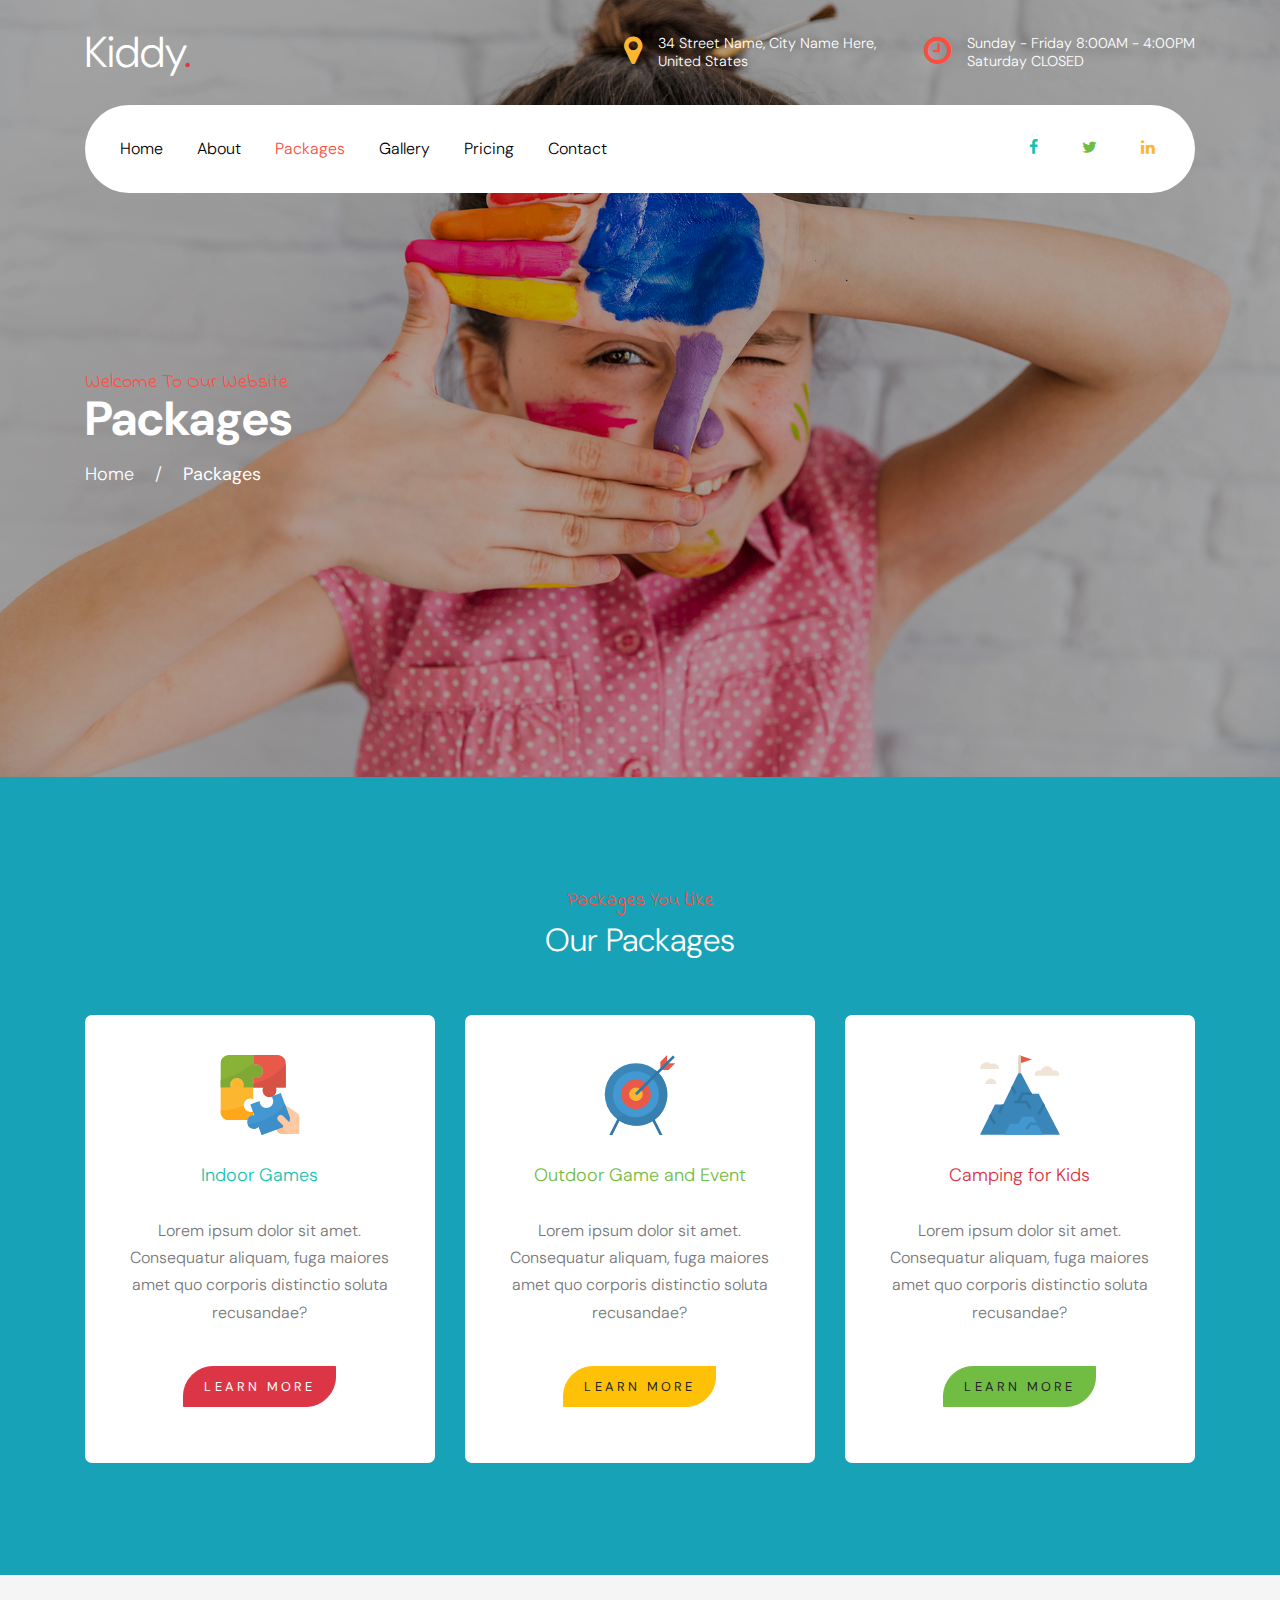
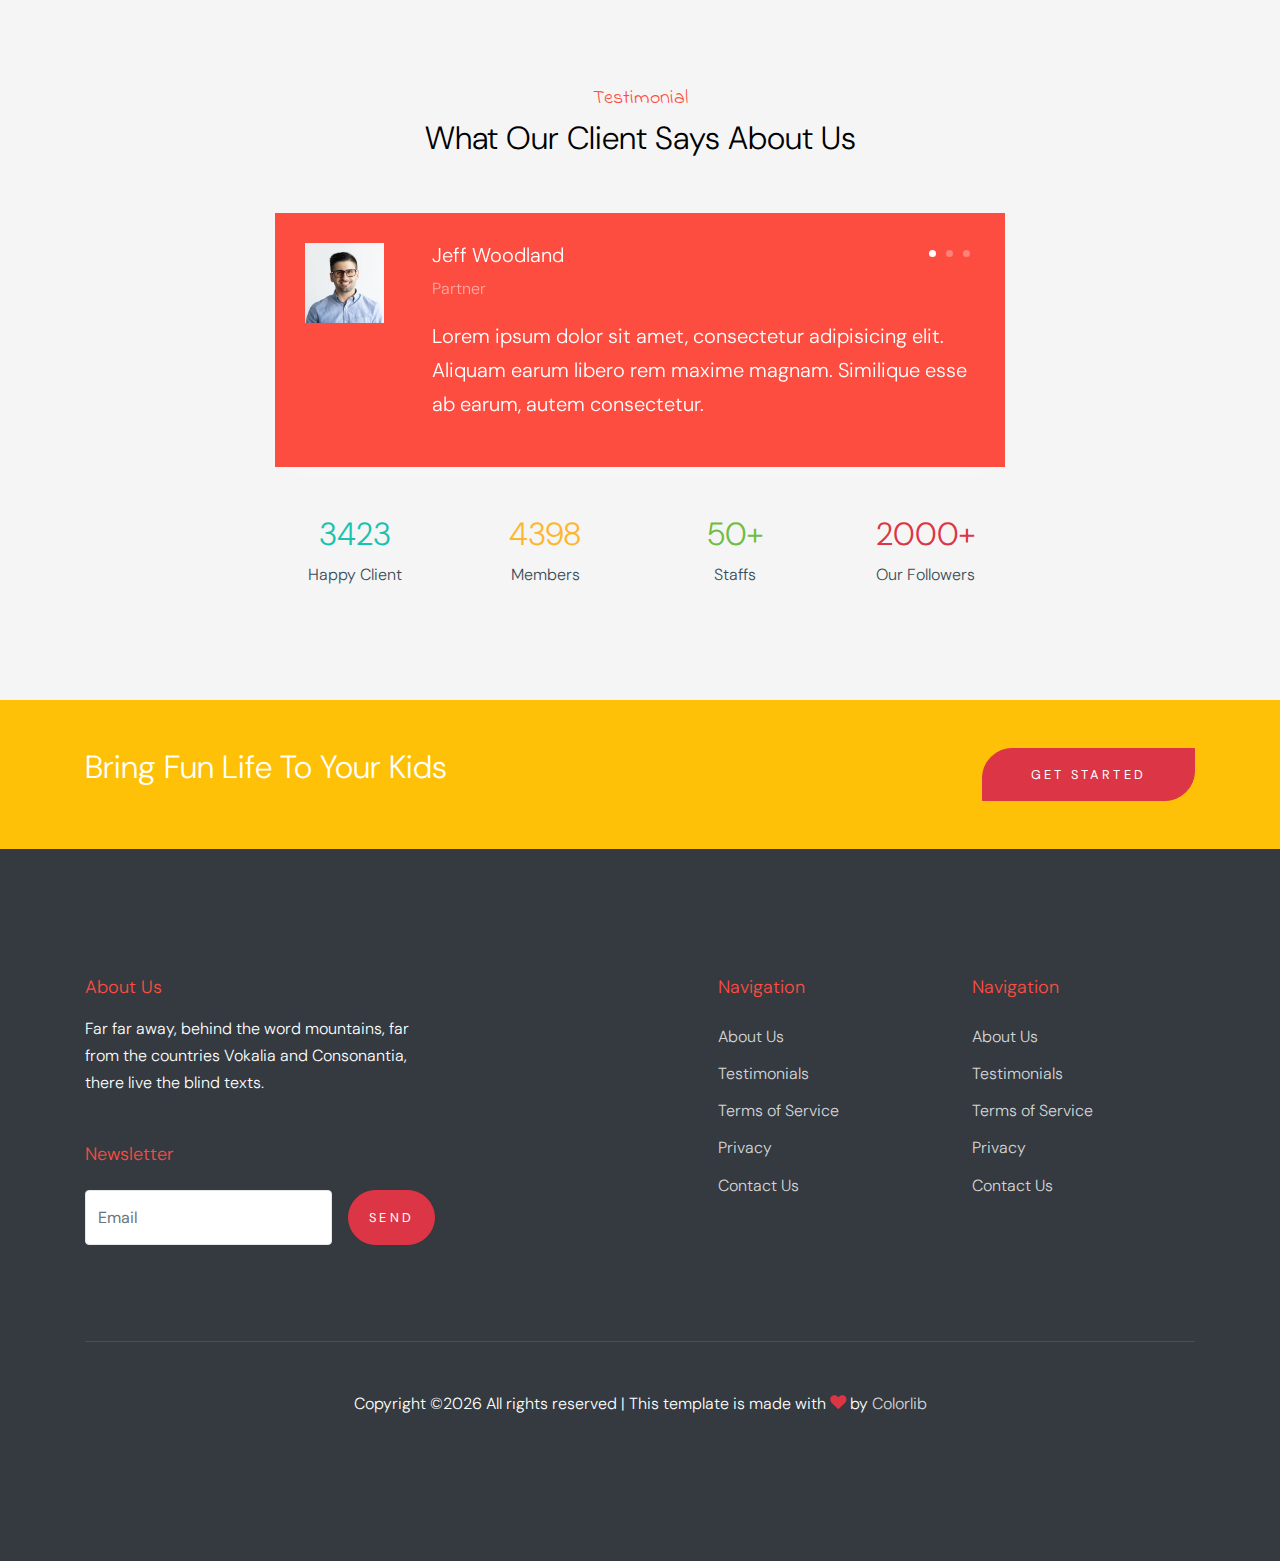
<file: packages.html>
<!doctype html>
<html lang="en">

<!-- Mirrored from preview.colorlib.com/theme/kiddy/packages.html by HTTrack Website Copier/3.x [XR&CO'2014], Mon, 08 Mar 2021 04:48:46 GMT -->
<head>
<title>Kiddy &mdash; Website Template by Colorlib</title>
<meta charset="utf-8">
<meta name="viewport" content="width=device-width, initial-scale=1, shrink-to-fit=no">
<link href="https://fonts.googleapis.com/css?family=DM+Sans:300,400,700|Indie+Flower" rel="stylesheet">
<link rel="stylesheet" href="fonts/icomoon/style.css">
<link rel="stylesheet" href="css/bootstrap.min.css">
<link rel="stylesheet" href="css/bootstrap-datepicker.css">
<link rel="stylesheet" href="css/jquery.fancybox.min.css">
<link rel="stylesheet" href="css/owl.carousel.min.css">
<link rel="stylesheet" href="css/owl.theme.default.min.css">
<link rel="stylesheet" href="fonts/flaticon/font/flaticon.css">
<link rel="stylesheet" href="css/aos.css">

<link rel="stylesheet" href="css/style.css">
</head>
<body data-spy="scroll" data-target=".site-navbar-target" data-offset="300">
<div class="site-wrap" id="home-section">
<div class="site-mobile-menu site-navbar-target">
<div class="site-mobile-menu-header">
<div class="site-mobile-menu-close mt-3">
<span class="icon-close2 js-menu-toggle"></span>
</div>
</div>
<div class="site-mobile-menu-body"></div>
</div>
<header class="site-navbar site-navbar-target" role="banner">
<div class="container mb-3">
<div class="d-flex align-items-center">
<div class="site-logo mr-auto">
<a href="index-2.html">Kiddy<span class="text-primary">.</span></a>
</div>
<div class="site-quick-contact d-none d-lg-flex ml-auto ">
<div class="d-flex site-info align-items-center mr-5">
<span class="block-icon mr-3"><span class="icon-map-marker text-yellow"></span></span>
<span>34 Street Name, City Name Here, <br> United States</span>
</div>
<div class="d-flex site-info align-items-center">
<span class="block-icon mr-3"><span class="icon-clock-o"></span></span>
<span>Sunday - Friday 8:00AM - 4:00PM <br> Saturday CLOSED</span>
</div>
</div>
</div>
</div>
<div class="container">
<div class="menu-wrap d-flex align-items-center">
<span class="d-inline-block d-lg-none"><a href="#" class="text-black site-menu-toggle js-menu-toggle py-5"><span class="icon-menu h3 text-black"></span></a></span>
<nav class="site-navigation text-left mr-auto d-none d-lg-block" role="navigation">
<ul class="site-menu main-menu js-clone-nav mr-auto ">
<li><a href="index-2.html" class="nav-link">Home</a></li>
<li><a href="about.html" class="nav-link">About</a></li>
<li class="active"><a href="packages.html" class="nav-link">Packages</a></li>
<li><a href="gallery.html" class="nav-link">Gallery</a></li>
<li><a href="pricing.html" class="nav-link">Pricing</a></li>
<li><a href="contact.html" class="nav-link">Contact</a></li>
</ul>
</nav>
<div class="top-social ml-auto">
<a href="#"><span class="icon-facebook text-teal"></span></a>
<a href="#"><span class="icon-twitter text-success"></span></a>
<a href="#"><span class="icon-linkedin text-yellow"></span></a>
</div>
</div>
</div>
</header>
<div class="ftco-blocks-cover-1">

<div class="site-section-cover overlay" data-stellar-background-ratio="0.5" style="background-image: url('images/hero_1.jpg')">
<div class="container">
<div class="row align-items-center ">
<div class="col-md-5 mt-5 pt-5">
<span class="text-cursive h5 text-red">Welcome To Our Website</span>
<h1 class="mb-3 font-weight-bold text-teal">Packages</h1>
 <p><a href="index-2.html" class="text-white">Home</a> <span class="mx-3">/</span> <strong>Packages</strong></p>
</div>
</div>
</div>
</div>
</div>
<div class="site-section bg-info">
<div class="container">
<div class="row mb-5">
<div class="col-12 text-center">
<span class="text-cursive h5 text-red d-block">Packages You Like</span>
<h2 class="text-white">Our Packages</h2>
</div>
</div>
<div class="row">
<div class="col-lg-4">
<div class="package text-center bg-white">
<span class="img-wrap"><img src="images/flaticon/svg/001-jigsaw.svg" alt="Image" class="img-fluid"></span>
<h3 class="text-teal">Indoor Games</h3>
<p>Lorem ipsum dolor sit amet. Consequatur aliquam, fuga maiores amet quo corporis distinctio soluta recusandae?</p>
<p><a href="#" class="btn btn-primary btn-custom-1 mt-4">Learn More</a></p>
</div>
</div>
<div class="col-lg-4">
<div class="package text-center bg-white">
<span class="img-wrap"><img src="images/flaticon/svg/002-target.svg" alt="Image" class="img-fluid"></span>
<h3 class="text-success">Outdoor Game and Event</h3>
<p>Lorem ipsum dolor sit amet. Consequatur aliquam, fuga maiores amet quo corporis distinctio soluta recusandae?</p>
<p><a href="#" class="btn btn-warning btn-custom-1 mt-4">Learn More</a></p>
</div>
</div>
<div class="col-lg-4">
<div class="package text-center bg-white">
<span class="img-wrap"><img src="images/flaticon/svg/003-mission.svg" alt="Image" class="img-fluid"></span>
<h3 class="text-danger">Camping for Kids</h3>
<p>Lorem ipsum dolor sit amet. Consequatur aliquam, fuga maiores amet quo corporis distinctio soluta recusandae?</p>
<p><a href="#" class="btn btn-success btn-custom-1 mt-4">Learn More</a></p>
</div>
</div>
</div>
</div>
</div>
<div class="site-section bg-light">
<div class="container">
<div class="row mb-5">
<div class="col-12 text-center">
<span class="text-cursive h5 text-red d-block">Testimonial</span>
<h2 class="text-black">What Our Client Says About Us</h2>
</div>
</div>
<div class="row justify-content-center">
<div class="col-md-8">
<div class="testimonial-3-wrap">
<div class="owl-carousel nonloop-block-13">
<div class="testimonial-3 d-flex">
<div class="vcard-wrap mr-5">
<img src="images/person_1.jpg" alt="Image" class="vcard img-fluid">
</div>
<div class="text">
<h3>Jeff Woodland</h3>
<p class="position">Partner</p>
<p>Lorem ipsum dolor sit amet, consectetur adipisicing elit. Aliquam earum libero rem maxime magnam. Similique esse ab earum, autem consectetur.</p>
</div>
</div>
<div class="testimonial-3 d-flex">
<div class="vcard-wrap mr-5">
<img src="images/person_3.jpg" alt="Image" class="vcard img-fluid">
</div>
<div class="text">
<h3>Jeff Woodland</h3>
<p class="position">Partner</p>
<p>Lorem ipsum dolor sit amet, consectetur adipisicing elit. Aliquam earum libero rem maxime magnam. Similique esse ab earum, autem consectetur.</p>
</div>
</div>
<div class="testimonial-3 d-flex">
<div class="vcard-wrap mr-5">
<img src="images/person_2.jpg" alt="Image" class="vcard img-fluid">
</div>
<div class="text">
<h3>Jeff Woodland</h3>
<p class="position">Partner</p>
<p>Lorem ipsum dolor sit amet, consectetur adipisicing elit. Aliquam earum libero rem maxime magnam. Similique esse ab earum, autem consectetur.</p>
</div>
</div>
</div>
</div>
</div>
</div>
<div class="row mt-5 justify-content-center">
<div class="col-md-8">
<div class="row">
<div class="col-lg-3 text-center">
<span class="text-teal h2 d-block">3423</span>
<span>Happy Client</span>
</div>
<div class="col-lg-3 text-center">
<span class="text-yellow h2 d-block">4398</span>
<span>Members</span>
</div>
<div class="col-lg-3 text-center">
<span class="text-success h2 d-block">50+</span>
<span>Staffs</span>
</div>
<div class="col-lg-3 text-center">
<span class="text-danger h2 d-block">2000+</span>
<span>Our Followers</span>
</div>
</div>
</div>
</div>
</div>
</div>
<div class="site-section py-5 bg-warning">
<div class="container">
<div class="row justify-content-center">
<div class="col-md-12 d-flex">
<h2 class="text-white m-0">Bring Fun Life To Your Kids</h2>
<a href="#" class="btn btn-primary btn-custom-1 py-3 px-5 ml-auto">Get Started</a>
</div>
</div>
</div>
</div>
<footer class="site-footer">
<div class="container">
<div class="row">
<div class="col-lg-4">
<h2 class="footer-heading mb-3">About Us</h2>
<p class="mb-5">Far far away, behind the word mountains, far from the countries Vokalia and Consonantia, there live the blind texts. </p>
<h2 class="footer-heading mb-4">Newsletter</h2>
<form action="#" class="d-flex" class="subscribe">
<input type="text" class="form-control mr-3" placeholder="Email">
<input type="submit" value="Send" class="btn btn-primary">
</form>
</div>
<div class="col-lg-8 ml-auto">
<div class="row">
<div class="col-lg-4 ml-auto">
<h2 class="footer-heading mb-4">Navigation</h2>
<ul class="list-unstyled">
<li><a href="#">About Us</a></li>
<li><a href="#">Testimonials</a></li>
<li><a href="#">Terms of Service</a></li>
<li><a href="#">Privacy</a></li>
<li><a href="#">Contact Us</a></li>
</ul>
</div>
<div class="col-lg-4">
<h2 class="footer-heading mb-4">Navigation</h2>
<ul class="list-unstyled">
<li><a href="#">About Us</a></li>
<li><a href="#">Testimonials</a></li>
<li><a href="#">Terms of Service</a></li>
<li><a href="#">Privacy</a></li>
<li><a href="#">Contact Us</a></li>
</ul>
</div>
</div>
</div>
</div>
<div class="row pt-5 mt-5 text-center">
<div class="col-md-12">
<div class="border-top pt-5">
<p>

Copyright &copy;<script>document.write(new Date().getFullYear());</script> All rights reserved | This template is made with <i class="icon-heart text-danger" aria-hidden="true"></i> by <a href="https://colorlib.com/" target="_blank">Colorlib</a>

</p>
</div>
</div>
</div>
</div>
</footer>
</div>
<script src="js/jquery-3.3.1.min.js"></script>
<script src="js/jquery-migrate-3.0.0.js"></script>
<script src="js/popper.min.js"></script>
<script src="js/bootstrap.min.js"></script>
<script src="js/owl.carousel.min.js"></script>
<script src="js/jquery.sticky.js"></script>
<script src="js/jquery.waypoints.min.js"></script>
<script src="js/jquery.animateNumber.min.js"></script>
<script src="js/jquery.fancybox.min.js"></script>
<script src="js/jquery.stellar.min.js"></script>
<script src="js/jquery.easing.1.3.js"></script>
<script src="js/bootstrap-datepicker.min.js"></script>
<script src="js/aos.js"></script>
<script src="js/main.js"></script>

<script async src="https://www.googletagmanager.com/gtag/js?id=UA-23581568-13"></script>
<script>
  window.dataLayer = window.dataLayer || [];
  function gtag(){dataLayer.push(arguments);}
  gtag('js', new Date());

  gtag('config', 'UA-23581568-13');
</script>
</body>

<!-- Mirrored from preview.colorlib.com/theme/kiddy/packages.html by HTTrack Website Copier/3.x [XR&CO'2014], Mon, 08 Mar 2021 04:48:46 GMT -->
</html>
</file>
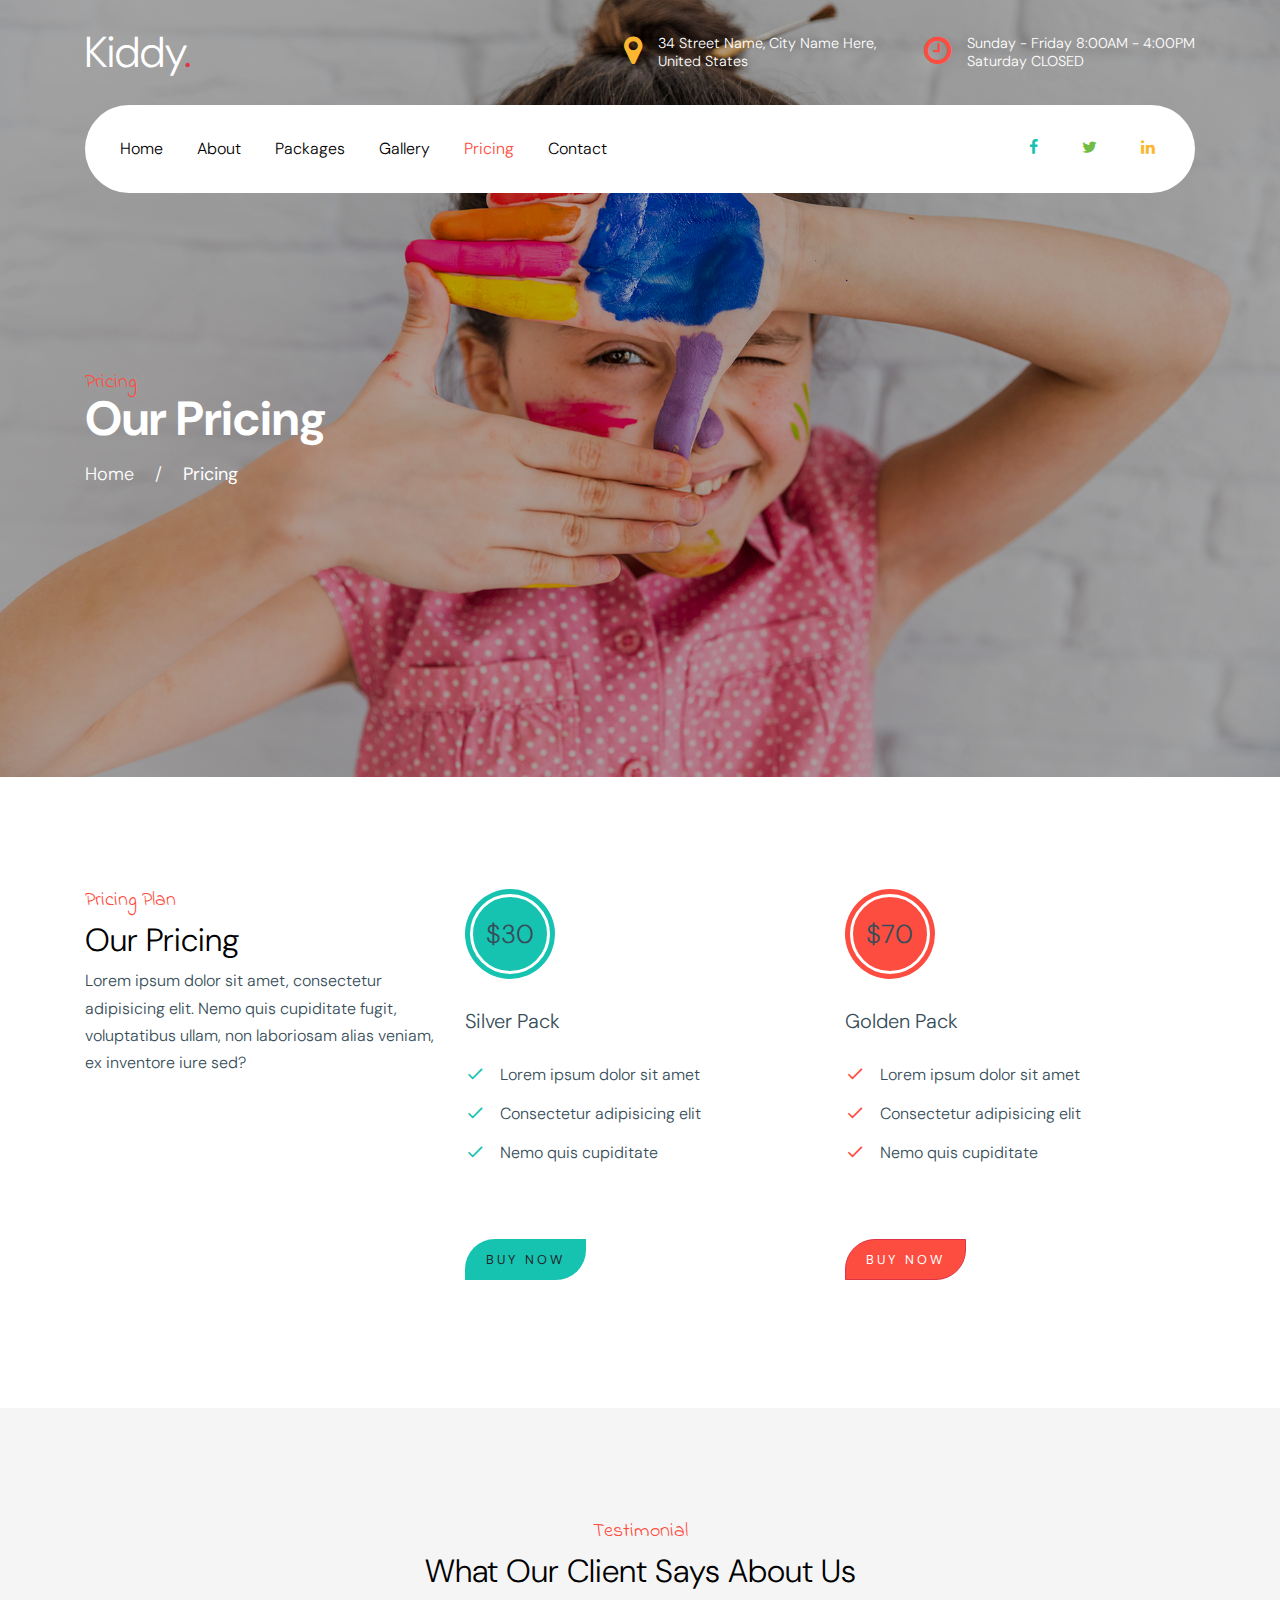
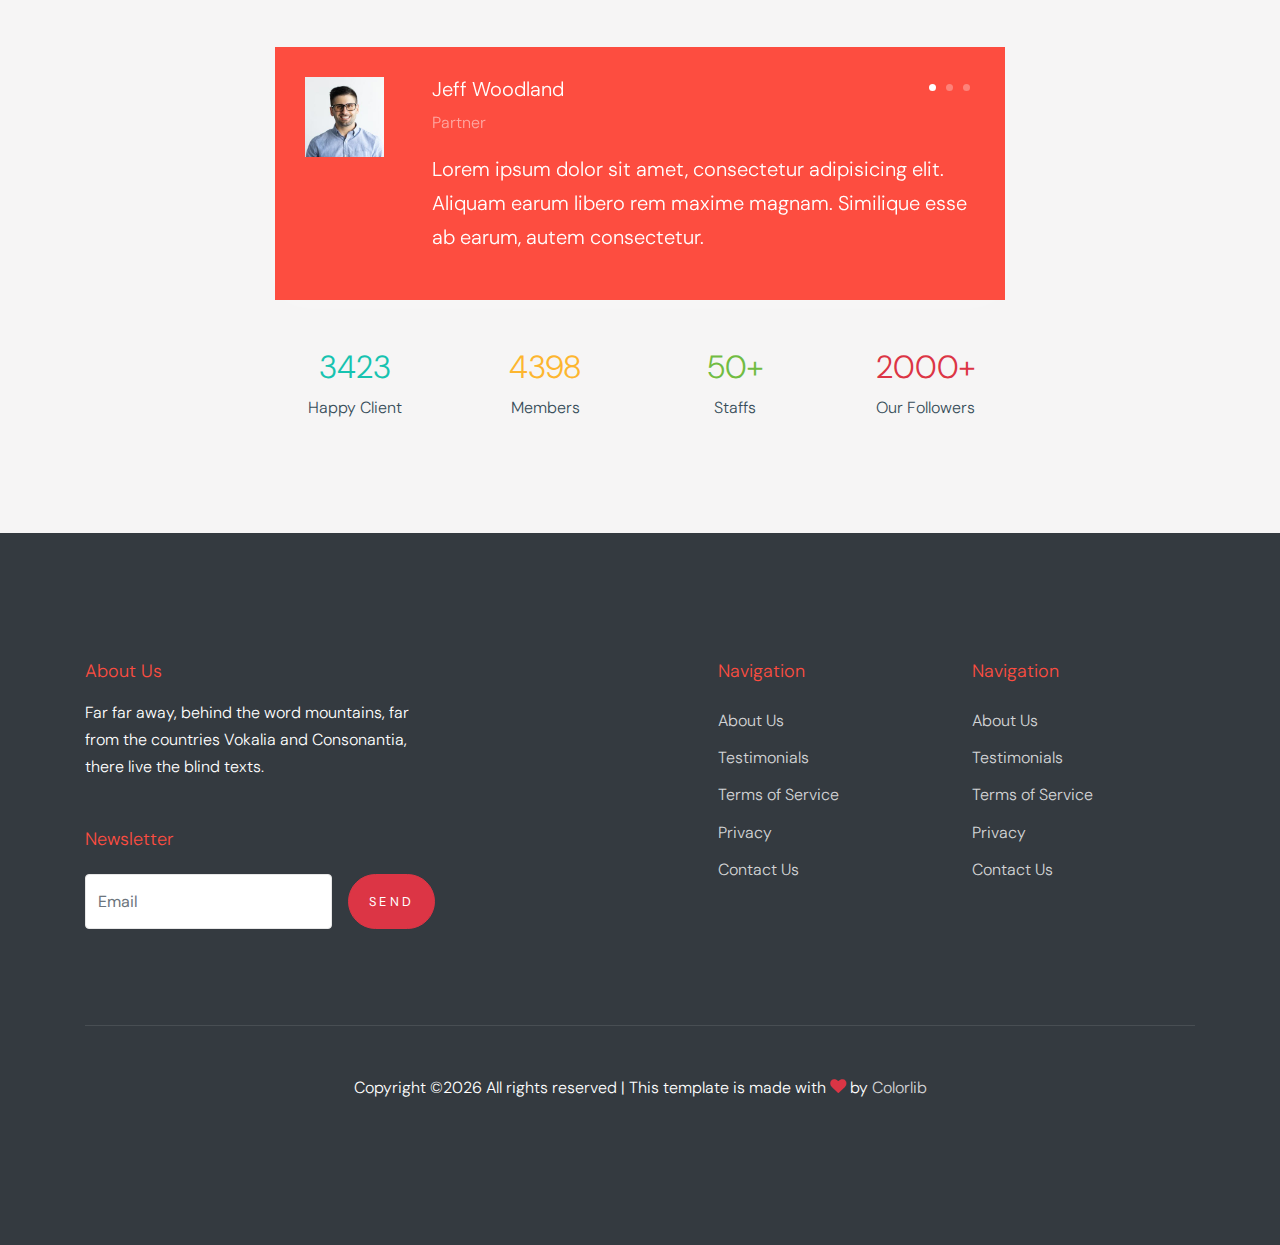
<file: pricing.html>
<!doctype html>
<html lang="en">

<!-- Mirrored from preview.colorlib.com/theme/kiddy/pricing.html by HTTrack Website Copier/3.x [XR&CO'2014], Mon, 08 Mar 2021 04:48:47 GMT -->
<head>
<title>Kiddy &mdash; Website Template by Colorlib</title>
<meta charset="utf-8">
<meta name="viewport" content="width=device-width, initial-scale=1, shrink-to-fit=no">
<link href="https://fonts.googleapis.com/css?family=DM+Sans:300,400,700|Indie+Flower" rel="stylesheet">
<link rel="stylesheet" href="fonts/icomoon/style.css">
<link rel="stylesheet" href="css/bootstrap.min.css">
<link rel="stylesheet" href="css/bootstrap-datepicker.css">
<link rel="stylesheet" href="css/jquery.fancybox.min.css">
<link rel="stylesheet" href="css/owl.carousel.min.css">
<link rel="stylesheet" href="css/owl.theme.default.min.css">
<link rel="stylesheet" href="fonts/flaticon/font/flaticon.css">
<link rel="stylesheet" href="css/aos.css">

<link rel="stylesheet" href="css/style.css">
</head>
<body data-spy="scroll" data-target=".site-navbar-target" data-offset="300">
<div class="site-wrap" id="home-section">
<div class="site-mobile-menu site-navbar-target">
<div class="site-mobile-menu-header">
<div class="site-mobile-menu-close mt-3">
<span class="icon-close2 js-menu-toggle"></span>
</div>
</div>
<div class="site-mobile-menu-body"></div>
</div>
<header class="site-navbar site-navbar-target" role="banner">
<div class="container mb-3">
<div class="d-flex align-items-center">
<div class="site-logo mr-auto">
<a href="index-2.html">Kiddy<span class="text-primary">.</span></a>
</div>
<div class="site-quick-contact d-none d-lg-flex ml-auto ">
<div class="d-flex site-info align-items-center mr-5">
<span class="block-icon mr-3"><span class="icon-map-marker text-yellow"></span></span>
<span>34 Street Name, City Name Here, <br> United States</span>
</div>
<div class="d-flex site-info align-items-center">
<span class="block-icon mr-3"><span class="icon-clock-o"></span></span>
<span>Sunday - Friday 8:00AM - 4:00PM <br> Saturday CLOSED</span>
</div>
</div>
</div>
</div>
<div class="container">
<div class="menu-wrap d-flex align-items-center">
<span class="d-inline-block d-lg-none"><a href="#" class="text-black site-menu-toggle js-menu-toggle py-5"><span class="icon-menu h3 text-black"></span></a></span>
<nav class="site-navigation text-left mr-auto d-none d-lg-block" role="navigation">
<ul class="site-menu main-menu js-clone-nav mr-auto ">
<li><a href="index-2.html" class="nav-link">Home</a></li>
<li><a href="about.html" class="nav-link">About</a></li>
<li><a href="packages.html" class="nav-link">Packages</a></li>
<li><a href="gallery.html" class="nav-link">Gallery</a></li>
<li class="active"><a href="pricing.html" class="nav-link">Pricing</a></li>
<li><a href="contact.html" class="nav-link">Contact</a></li>
</ul>
</nav>
<div class="top-social ml-auto">
<a href="#"><span class="icon-facebook text-teal"></span></a>
<a href="#"><span class="icon-twitter text-success"></span></a>
<a href="#"><span class="icon-linkedin text-yellow"></span></a>
</div>
</div>
</div>
</header>
<div class="ftco-blocks-cover-1">
<div class="site-section-cover overlay" data-stellar-background-ratio="0.5" style="background-image: url('images/hero_1.jpg')">
<div class="container">
<div class="row align-items-center ">
<div class="col-md-5 mt-5 pt-5">
<span class="text-cursive h5 text-red">Pricing</span>
<h1 class="mb-3 font-weight-bold text-teal">Our Pricing</h1>
<p><a href="index-2.html" class="text-white">Home</a> <span class="mx-3">/</span> <strong>Pricing</strong></p>
</div>
</div>
</div>
</div>
</div>
<div class="site-section">
<div class="container">
<div class="row">
<div class="col-md-4">
<span class="text-cursive h5 text-red d-block">Pricing Plan</span>
<h2 class="text-black">Our Pricing</h2>
<p>Lorem ipsum dolor sit amet, consectetur adipisicing elit. Nemo quis cupiditate fugit, voluptatibus ullam, non laboriosam alias veniam, ex inventore iure sed?</p>
</div>
<div class="col-md-4">
<div class="pricing teal">
<span class="price">
<span>$30</span>
</span>
<h3>Silver Pack</h3>
<ul class="ul-check list-unstyled teal">
<li>Lorem ipsum dolor sit amet</li>
<li>Consectetur adipisicing elit</li>
<li>Nemo quis cupiditate</li>
</ul>
<p><a href="#" class="btn btn-teal btn-custom-1 mt-4">Buy Now</a></p>
</div>
</div>
<div class="col-md-4">
<div class="pricing danger">
<span class="price">
<span>$70</span>
</span>
<h3>Golden Pack</h3>
<ul class="ul-check list-unstyled danger">
<li>Lorem ipsum dolor sit amet</li>
<li>Consectetur adipisicing elit</li>
<li>Nemo quis cupiditate</li>
</ul>
<p><a href="#" class="btn btn-danger btn-custom-1 mt-4">Buy Now</a></p>
</div>
</div>
</div>
</div>
</div>
<div class="site-section bg-light">
<div class="container">
<div class="row mb-5">
<div class="col-12 text-center">
<span class="text-cursive h5 text-red d-block">Testimonial</span>
<h2 class="text-black">What Our Client Says About Us</h2>
</div>
</div>
<div class="row justify-content-center">
<div class="col-md-8">
<div class="testimonial-3-wrap">
<div class="owl-carousel nonloop-block-13">
<div class="testimonial-3 d-flex">
<div class="vcard-wrap mr-5">
<img src="images/person_1.jpg" alt="Image" class="vcard img-fluid">
</div>
<div class="text">
<h3>Jeff Woodland</h3>
<p class="position">Partner</p>
<p>Lorem ipsum dolor sit amet, consectetur adipisicing elit. Aliquam earum libero rem maxime magnam. Similique esse ab earum, autem consectetur.</p>
</div>
</div>
<div class="testimonial-3 d-flex">
<div class="vcard-wrap mr-5">
<img src="images/person_3.jpg" alt="Image" class="vcard img-fluid">
</div>
<div class="text">
<h3>Jeff Woodland</h3>
<p class="position">Partner</p>
<p>Lorem ipsum dolor sit amet, consectetur adipisicing elit. Aliquam earum libero rem maxime magnam. Similique esse ab earum, autem consectetur.</p>
</div>
</div>
<div class="testimonial-3 d-flex">
<div class="vcard-wrap mr-5">
<img src="images/person_2.jpg" alt="Image" class="vcard img-fluid">
</div>
<div class="text">
<h3>Jeff Woodland</h3>
<p class="position">Partner</p>
<p>Lorem ipsum dolor sit amet, consectetur adipisicing elit. Aliquam earum libero rem maxime magnam. Similique esse ab earum, autem consectetur.</p>
</div>
</div>
</div>
</div>
</div>
</div>
<div class="row mt-5 justify-content-center">
<div class="col-md-8">
<div class="row">
<div class="col-lg-3 text-center">
<span class="text-teal h2 d-block">3423</span>
<span>Happy Client</span>
</div>
<div class="col-lg-3 text-center">
<span class="text-yellow h2 d-block">4398</span>
<span>Members</span>
</div>
<div class="col-lg-3 text-center">
<span class="text-success h2 d-block">50+</span>
<span>Staffs</span>
</div>
<div class="col-lg-3 text-center">
<span class="text-danger h2 d-block">2000+</span>
<span>Our Followers</span>
</div>
</div>
</div>
</div>
</div>
</div>
<footer class="site-footer">
<div class="container">
<div class="row">
<div class="col-lg-4">
<h2 class="footer-heading mb-3">About Us</h2>
<p class="mb-5">Far far away, behind the word mountains, far from the countries Vokalia and Consonantia, there live the blind texts. </p>
<h2 class="footer-heading mb-4">Newsletter</h2>
<form action="#" class="d-flex" class="subscribe">
<input type="text" class="form-control mr-3" placeholder="Email">
<input type="submit" value="Send" class="btn btn-primary">
</form>
</div>
<div class="col-lg-8 ml-auto">
<div class="row">
<div class="col-lg-4 ml-auto">
<h2 class="footer-heading mb-4">Navigation</h2>
<ul class="list-unstyled">
<li><a href="#">About Us</a></li>
<li><a href="#">Testimonials</a></li>
<li><a href="#">Terms of Service</a></li>
<li><a href="#">Privacy</a></li>
<li><a href="#">Contact Us</a></li>
</ul>
</div>
<div class="col-lg-4">
<h2 class="footer-heading mb-4">Navigation</h2>
<ul class="list-unstyled">
<li><a href="#">About Us</a></li>
<li><a href="#">Testimonials</a></li>
<li><a href="#">Terms of Service</a></li>
<li><a href="#">Privacy</a></li>
<li><a href="#">Contact Us</a></li>
</ul>
</div>
</div>
</div>
</div>
<div class="row pt-5 mt-5 text-center">
<div class="col-md-12">
<div class="border-top pt-5">
<p>

Copyright &copy;<script>document.write(new Date().getFullYear());</script> All rights reserved | This template is made with <i class="icon-heart text-danger" aria-hidden="true"></i> by <a href="https://colorlib.com/" target="_blank">Colorlib</a>

</p>
</div>
</div>
</div>
</div>
</footer>
</div>
<script src="js/jquery-3.3.1.min.js"></script>
<script src="js/jquery-migrate-3.0.0.js"></script>
<script src="js/popper.min.js"></script>
<script src="js/bootstrap.min.js"></script>
<script src="js/owl.carousel.min.js"></script>
<script src="js/jquery.sticky.js"></script>
<script src="js/jquery.waypoints.min.js"></script>
<script src="js/jquery.animateNumber.min.js"></script>
<script src="js/jquery.fancybox.min.js"></script>
<script src="js/jquery.stellar.min.js"></script>
<script src="js/jquery.easing.1.3.js"></script>
<script src="js/bootstrap-datepicker.min.js"></script>
<script src="js/aos.js"></script>
<script src="js/main.js"></script>

<script async src="https://www.googletagmanager.com/gtag/js?id=UA-23581568-13"></script>
<script>
  window.dataLayer = window.dataLayer || [];
  function gtag(){dataLayer.push(arguments);}
  gtag('js', new Date());

  gtag('config', 'UA-23581568-13');
</script>
</body>

<!-- Mirrored from preview.colorlib.com/theme/kiddy/pricing.html by HTTrack Website Copier/3.x [XR&CO'2014], Mon, 08 Mar 2021 04:48:47 GMT -->
</html>
</file>
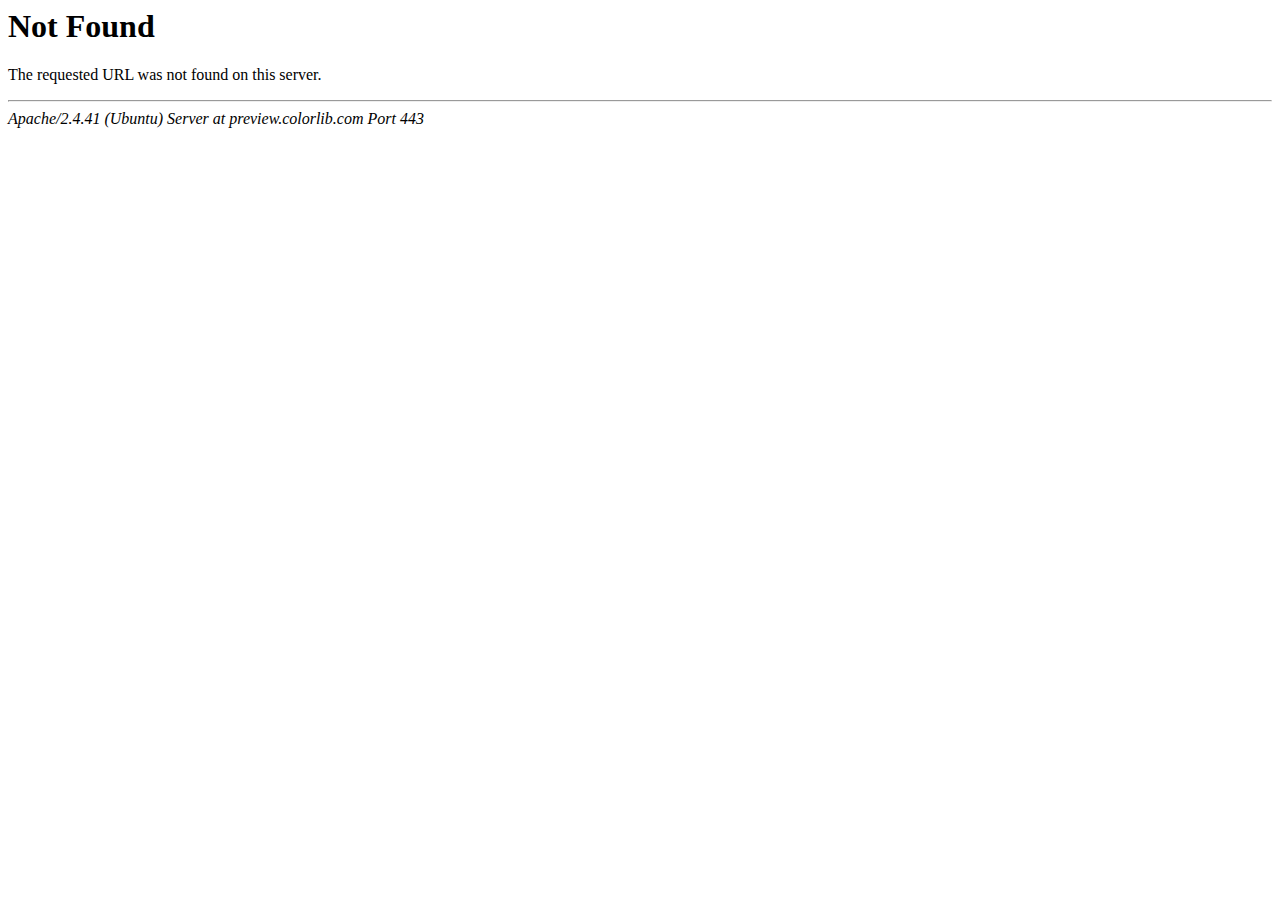
<file: css/owl.video.play.html>
<!DOCTYPE HTML PUBLIC "-//IETF//DTD HTML 2.0//EN">
<html><head>
<title>404 Not Found</title>
</head><body>
<h1>Not Found</h1>
<p>The requested URL was not found on this server.</p>
<hr>
<address>Apache/2.4.41 (Ubuntu) Server at preview.colorlib.com Port 443</address>
</body></html>
</file>
<file: fonts/icomoon/style.css>
@font-face{font-family:icomoon;src:url(fonts/icomoon1a44.eot?10si43);src:url(fonts/icomoon1a44.eot?10si43#iefix) format('embedded-opentype'),url(fonts/icomoon1a44.ttf?10si43) format('truetype'),url(fonts/icomoon1a44.woff?10si43) format('woff'),url(fonts/icomoon1a44.svg?10si43#icomoon) format('svg');font-weight:400;font-style:normal}[class^=icon-],[class*=" icon-"]{font-family:icomoon!important;speak:none;font-style:normal;font-weight:400;font-variant:normal;text-transform:none;line-height:1;-webkit-font-smoothing:antialiased;-moz-osx-font-smoothing:grayscale}.icon-asterisk:before{content:"\f069"}.icon-plus:before{content:"\f067"}.icon-question:before{content:"\f128"}.icon-minus:before{content:"\f068"}.icon-glass:before{content:"\f000"}.icon-music:before{content:"\f001"}.icon-search:before{content:"\f002"}.icon-envelope-o:before{content:"\f003"}.icon-heart:before{content:"\f004"}.icon-star:before{content:"\f005"}.icon-star-o:before{content:"\f006"}.icon-user:before{content:"\f007"}.icon-film:before{content:"\f008"}.icon-th-large:before{content:"\f009"}.icon-th:before{content:"\f00a"}.icon-th-list:before{content:"\f00b"}.icon-check:before{content:"\f00c"}.icon-close:before{content:"\f00d"}.icon-remove:before{content:"\f00d"}.icon-times:before{content:"\f00d"}.icon-search-plus:before{content:"\f00e"}.icon-search-minus:before{content:"\f010"}.icon-power-off:before{content:"\f011"}.icon-signal:before{content:"\f012"}.icon-cog:before{content:"\f013"}.icon-gear:before{content:"\f013"}.icon-trash-o:before{content:"\f014"}.icon-home:before{content:"\f015"}.icon-file-o:before{content:"\f016"}.icon-clock-o:before{content:"\f017"}.icon-road:before{content:"\f018"}.icon-download:before{content:"\f019"}.icon-arrow-circle-o-down:before{content:"\f01a"}.icon-arrow-circle-o-up:before{content:"\f01b"}.icon-inbox:before{content:"\f01c"}.icon-play-circle-o:before{content:"\f01d"}.icon-repeat:before{content:"\f01e"}.icon-rotate-right:before{content:"\f01e"}.icon-refresh:before{content:"\f021"}.icon-list-alt:before{content:"\f022"}.icon-lock:before{content:"\f023"}.icon-flag:before{content:"\f024"}.icon-headphones:before{content:"\f025"}.icon-volume-off:before{content:"\f026"}.icon-volume-down:before{content:"\f027"}.icon-volume-up:before{content:"\f028"}.icon-qrcode:before{content:"\f029"}.icon-barcode:before{content:"\f02a"}.icon-tag:before{content:"\f02b"}.icon-tags:before{content:"\f02c"}.icon-book:before{content:"\f02d"}.icon-bookmark:before{content:"\f02e"}.icon-print:before{content:"\f02f"}.icon-camera:before{content:"\f030"}.icon-font:before{content:"\f031"}.icon-bold:before{content:"\f032"}.icon-italic:before{content:"\f033"}.icon-text-height:before{content:"\f034"}.icon-text-width:before{content:"\f035"}.icon-align-left:before{content:"\f036"}.icon-align-center:before{content:"\f037"}.icon-align-right:before{content:"\f038"}.icon-align-justify:before{content:"\f039"}.icon-list:before{content:"\f03a"}.icon-dedent:before{content:"\f03b"}.icon-outdent:before{content:"\f03b"}.icon-indent:before{content:"\f03c"}.icon-video-camera:before{content:"\f03d"}.icon-image:before{content:"\f03e"}.icon-photo:before{content:"\f03e"}.icon-picture-o:before{content:"\f03e"}.icon-pencil:before{content:"\f040"}.icon-map-marker:before{content:"\f041"}.icon-adjust:before{content:"\f042"}.icon-tint:before{content:"\f043"}.icon-edit:before{content:"\f044"}.icon-pencil-square-o:before{content:"\f044"}.icon-share-square-o:before{content:"\f045"}.icon-check-square-o:before{content:"\f046"}.icon-arrows:before{content:"\f047"}.icon-step-backward:before{content:"\f048"}.icon-fast-backward:before{content:"\f049"}.icon-backward:before{content:"\f04a"}.icon-play:before{content:"\f04b"}.icon-pause:before{content:"\f04c"}.icon-stop:before{content:"\f04d"}.icon-forward:before{content:"\f04e"}.icon-fast-forward:before{content:"\f050"}.icon-step-forward:before{content:"\f051"}.icon-eject:before{content:"\f052"}.icon-chevron-left:before{content:"\f053"}.icon-chevron-right:before{content:"\f054"}.icon-plus-circle:before{content:"\f055"}.icon-minus-circle:before{content:"\f056"}.icon-times-circle:before{content:"\f057"}.icon-check-circle:before{content:"\f058"}.icon-question-circle:before{content:"\f059"}.icon-info-circle:before{content:"\f05a"}.icon-crosshairs:before{content:"\f05b"}.icon-times-circle-o:before{content:"\f05c"}.icon-check-circle-o:before{content:"\f05d"}.icon-ban:before{content:"\f05e"}.icon-arrow-left:before{content:"\f060"}.icon-arrow-right:before{content:"\f061"}.icon-arrow-up:before{content:"\f062"}.icon-arrow-down:before{content:"\f063"}.icon-mail-forward:before{content:"\f064"}.icon-share:before{content:"\f064"}.icon-expand:before{content:"\f065"}.icon-compress:before{content:"\f066"}.icon-exclamation-circle:before{content:"\f06a"}.icon-gift:before{content:"\f06b"}.icon-leaf:before{content:"\f06c"}.icon-fire:before{content:"\f06d"}.icon-eye:before{content:"\f06e"}.icon-eye-slash:before{content:"\f070"}.icon-exclamation-triangle:before{content:"\f071"}.icon-warning:before{content:"\f071"}.icon-plane:before{content:"\f072"}.icon-calendar:before{content:"\f073"}.icon-random:before{content:"\f074"}.icon-comment:before{content:"\f075"}.icon-magnet:before{content:"\f076"}.icon-chevron-up:before{content:"\f077"}.icon-chevron-down:before{content:"\f078"}.icon-retweet:before{content:"\f079"}.icon-shopping-cart:before{content:"\f07a"}.icon-folder:before{content:"\f07b"}.icon-folder-open:before{content:"\f07c"}.icon-arrows-v:before{content:"\f07d"}.icon-arrows-h:before{content:"\f07e"}.icon-bar-chart:before{content:"\f080"}.icon-bar-chart-o:before{content:"\f080"}.icon-twitter-square:before{content:"\f081"}.icon-facebook-square:before{content:"\f082"}.icon-camera-retro:before{content:"\f083"}.icon-key:before{content:"\f084"}.icon-cogs:before{content:"\f085"}.icon-gears:before{content:"\f085"}.icon-comments:before{content:"\f086"}.icon-thumbs-o-up:before{content:"\f087"}.icon-thumbs-o-down:before{content:"\f088"}.icon-star-half:before{content:"\f089"}.icon-heart-o:before{content:"\f08a"}.icon-sign-out:before{content:"\f08b"}.icon-linkedin-square:before{content:"\f08c"}.icon-thumb-tack:before{content:"\f08d"}.icon-external-link:before{content:"\f08e"}.icon-sign-in:before{content:"\f090"}.icon-trophy:before{content:"\f091"}.icon-github-square:before{content:"\f092"}.icon-upload:before{content:"\f093"}.icon-lemon-o:before{content:"\f094"}.icon-phone:before{content:"\f095"}.icon-square-o:before{content:"\f096"}.icon-bookmark-o:before{content:"\f097"}.icon-phone-square:before{content:"\f098"}.icon-twitter:before{content:"\f099"}.icon-facebook:before{content:"\f09a"}.icon-facebook-f:before{content:"\f09a"}.icon-github:before{content:"\f09b"}.icon-unlock:before{content:"\f09c"}.icon-credit-card:before{content:"\f09d"}.icon-feed:before{content:"\f09e"}.icon-rss:before{content:"\f09e"}.icon-hdd-o:before{content:"\f0a0"}.icon-bullhorn:before{content:"\f0a1"}.icon-bell-o:before{content:"\f0a2"}.icon-certificate:before{content:"\f0a3"}.icon-hand-o-right:before{content:"\f0a4"}.icon-hand-o-left:before{content:"\f0a5"}.icon-hand-o-up:before{content:"\f0a6"}.icon-hand-o-down:before{content:"\f0a7"}.icon-arrow-circle-left:before{content:"\f0a8"}.icon-arrow-circle-right:before{content:"\f0a9"}.icon-arrow-circle-up:before{content:"\f0aa"}.icon-arrow-circle-down:before{content:"\f0ab"}.icon-globe:before{content:"\f0ac"}.icon-wrench:before{content:"\f0ad"}.icon-tasks:before{content:"\f0ae"}.icon-filter:before{content:"\f0b0"}.icon-briefcase:before{content:"\f0b1"}.icon-arrows-alt:before{content:"\f0b2"}.icon-group:before{content:"\f0c0"}.icon-users:before{content:"\f0c0"}.icon-chain:before{content:"\f0c1"}.icon-link:before{content:"\f0c1"}.icon-cloud:before{content:"\f0c2"}.icon-flask:before{content:"\f0c3"}.icon-cut:before{content:"\f0c4"}.icon-scissors:before{content:"\f0c4"}.icon-copy:before{content:"\f0c5"}.icon-files-o:before{content:"\f0c5"}.icon-paperclip:before{content:"\f0c6"}.icon-floppy-o:before{content:"\f0c7"}.icon-save:before{content:"\f0c7"}.icon-square:before{content:"\f0c8"}.icon-bars:before{content:"\f0c9"}.icon-navicon:before{content:"\f0c9"}.icon-reorder:before{content:"\f0c9"}.icon-list-ul:before{content:"\f0ca"}.icon-list-ol:before{content:"\f0cb"}.icon-strikethrough:before{content:"\f0cc"}.icon-underline:before{content:"\f0cd"}.icon-table:before{content:"\f0ce"}.icon-magic:before{content:"\f0d0"}.icon-truck:before{content:"\f0d1"}.icon-pinterest:before{content:"\f0d2"}.icon-pinterest-square:before{content:"\f0d3"}.icon-google-plus-square:before{content:"\f0d4"}.icon-google-plus:before{content:"\f0d5"}.icon-money:before{content:"\f0d6"}.icon-caret-down:before{content:"\f0d7"}.icon-caret-up:before{content:"\f0d8"}.icon-caret-left:before{content:"\f0d9"}.icon-caret-right:before{content:"\f0da"}.icon-columns:before{content:"\f0db"}.icon-sort:before{content:"\f0dc"}.icon-unsorted:before{content:"\f0dc"}.icon-sort-desc:before{content:"\f0dd"}.icon-sort-down:before{content:"\f0dd"}.icon-sort-asc:before{content:"\f0de"}.icon-sort-up:before{content:"\f0de"}.icon-envelope:before{content:"\f0e0"}.icon-linkedin:before{content:"\f0e1"}.icon-rotate-left:before{content:"\f0e2"}.icon-undo:before{content:"\f0e2"}.icon-gavel:before{content:"\f0e3"}.icon-legal:before{content:"\f0e3"}.icon-dashboard:before{content:"\f0e4"}.icon-tachometer:before{content:"\f0e4"}.icon-comment-o:before{content:"\f0e5"}.icon-comments-o:before{content:"\f0e6"}.icon-bolt:before{content:"\f0e7"}.icon-flash:before{content:"\f0e7"}.icon-sitemap:before{content:"\f0e8"}.icon-umbrella:before{content:"\f0e9"}.icon-clipboard:before{content:"\f0ea"}.icon-paste:before{content:"\f0ea"}.icon-lightbulb-o:before{content:"\f0eb"}.icon-exchange:before{content:"\f0ec"}.icon-cloud-download:before{content:"\f0ed"}.icon-cloud-upload:before{content:"\f0ee"}.icon-user-md:before{content:"\f0f0"}.icon-stethoscope:before{content:"\f0f1"}.icon-suitcase:before{content:"\f0f2"}.icon-bell:before{content:"\f0f3"}.icon-coffee:before{content:"\f0f4"}.icon-cutlery:before{content:"\f0f5"}.icon-file-text-o:before{content:"\f0f6"}.icon-building-o:before{content:"\f0f7"}.icon-hospital-o:before{content:"\f0f8"}.icon-ambulance:before{content:"\f0f9"}.icon-medkit:before{content:"\f0fa"}.icon-fighter-jet:before{content:"\f0fb"}.icon-beer:before{content:"\f0fc"}.icon-h-square:before{content:"\f0fd"}.icon-plus-square:before{content:"\f0fe"}.icon-angle-double-left:before{content:"\f100"}.icon-angle-double-right:before{content:"\f101"}.icon-angle-double-up:before{content:"\f102"}.icon-angle-double-down:before{content:"\f103"}.icon-angle-left:before{content:"\f104"}.icon-angle-right:before{content:"\f105"}.icon-angle-up:before{content:"\f106"}.icon-angle-down:before{content:"\f107"}.icon-desktop:before{content:"\f108"}.icon-laptop:before{content:"\f109"}.icon-tablet:before{content:"\f10a"}.icon-mobile:before{content:"\f10b"}.icon-mobile-phone:before{content:"\f10b"}.icon-circle-o:before{content:"\f10c"}.icon-quote-left:before{content:"\f10d"}.icon-quote-right:before{content:"\f10e"}.icon-spinner:before{content:"\f110"}.icon-circle:before{content:"\f111"}.icon-mail-reply:before{content:"\f112"}.icon-reply:before{content:"\f112"}.icon-github-alt:before{content:"\f113"}.icon-folder-o:before{content:"\f114"}.icon-folder-open-o:before{content:"\f115"}.icon-smile-o:before{content:"\f118"}.icon-frown-o:before{content:"\f119"}.icon-meh-o:before{content:"\f11a"}.icon-gamepad:before{content:"\f11b"}.icon-keyboard-o:before{content:"\f11c"}.icon-flag-o:before{content:"\f11d"}.icon-flag-checkered:before{content:"\f11e"}.icon-terminal:before{content:"\f120"}.icon-code:before{content:"\f121"}.icon-mail-reply-all:before{content:"\f122"}.icon-reply-all:before{content:"\f122"}.icon-star-half-empty:before{content:"\f123"}.icon-star-half-full:before{content:"\f123"}.icon-star-half-o:before{content:"\f123"}.icon-location-arrow:before{content:"\f124"}.icon-crop:before{content:"\f125"}.icon-code-fork:before{content:"\f126"}.icon-chain-broken:before{content:"\f127"}.icon-unlink:before{content:"\f127"}.icon-info:before{content:"\f129"}.icon-exclamation:before{content:"\f12a"}.icon-superscript:before{content:"\f12b"}.icon-subscript:before{content:"\f12c"}.icon-eraser:before{content:"\f12d"}.icon-puzzle-piece:before{content:"\f12e"}.icon-microphone:before{content:"\f130"}.icon-microphone-slash:before{content:"\f131"}.icon-shield:before{content:"\f132"}.icon-calendar-o:before{content:"\f133"}.icon-fire-extinguisher:before{content:"\f134"}.icon-rocket:before{content:"\f135"}.icon-maxcdn:before{content:"\f136"}.icon-chevron-circle-left:before{content:"\f137"}.icon-chevron-circle-right:before{content:"\f138"}.icon-chevron-circle-up:before{content:"\f139"}.icon-chevron-circle-down:before{content:"\f13a"}.icon-html5:before{content:"\f13b"}.icon-css3:before{content:"\f13c"}.icon-anchor:before{content:"\f13d"}.icon-unlock-alt:before{content:"\f13e"}.icon-bullseye:before{content:"\f140"}.icon-ellipsis-h:before{content:"\f141"}.icon-ellipsis-v:before{content:"\f142"}.icon-rss-square:before{content:"\f143"}.icon-play-circle:before{content:"\f144"}.icon-ticket:before{content:"\f145"}.icon-minus-square:before{content:"\f146"}.icon-minus-square-o:before{content:"\f147"}.icon-level-up:before{content:"\f148"}.icon-level-down:before{content:"\f149"}.icon-check-square:before{content:"\f14a"}.icon-pencil-square:before{content:"\f14b"}.icon-external-link-square:before{content:"\f14c"}.icon-share-square:before{content:"\f14d"}.icon-compass:before{content:"\f14e"}.icon-caret-square-o-down:before{content:"\f150"}.icon-toggle-down:before{content:"\f150"}.icon-caret-square-o-up:before{content:"\f151"}.icon-toggle-up:before{content:"\f151"}.icon-caret-square-o-right:before{content:"\f152"}.icon-toggle-right:before{content:"\f152"}.icon-eur:before{content:"\f153"}.icon-euro:before{content:"\f153"}.icon-gbp:before{content:"\f154"}.icon-dollar:before{content:"\f155"}.icon-usd:before{content:"\f155"}.icon-inr:before{content:"\f156"}.icon-rupee:before{content:"\f156"}.icon-cny:before{content:"\f157"}.icon-jpy:before{content:"\f157"}.icon-rmb:before{content:"\f157"}.icon-yen:before{content:"\f157"}.icon-rouble:before{content:"\f158"}.icon-rub:before{content:"\f158"}.icon-ruble:before{content:"\f158"}.icon-krw:before{content:"\f159"}.icon-won:before{content:"\f159"}.icon-bitcoin:before{content:"\f15a"}.icon-btc:before{content:"\f15a"}.icon-file:before{content:"\f15b"}.icon-file-text:before{content:"\f15c"}.icon-sort-alpha-asc:before{content:"\f15d"}.icon-sort-alpha-desc:before{content:"\f15e"}.icon-sort-amount-asc:before{content:"\f160"}.icon-sort-amount-desc:before{content:"\f161"}.icon-sort-numeric-asc:before{content:"\f162"}.icon-sort-numeric-desc:before{content:"\f163"}.icon-thumbs-up:before{content:"\f164"}.icon-thumbs-down:before{content:"\f165"}.icon-youtube-square:before{content:"\f166"}.icon-youtube:before{content:"\f167"}.icon-xing:before{content:"\f168"}.icon-xing-square:before{content:"\f169"}.icon-youtube-play:before{content:"\f16a"}.icon-dropbox:before{content:"\f16b"}.icon-stack-overflow:before{content:"\f16c"}.icon-instagram:before{content:"\f16d"}.icon-flickr:before{content:"\f16e"}.icon-adn:before{content:"\f170"}.icon-bitbucket:before{content:"\f171"}.icon-bitbucket-square:before{content:"\f172"}.icon-tumblr:before{content:"\f173"}.icon-tumblr-square:before{content:"\f174"}.icon-long-arrow-down:before{content:"\f175"}.icon-long-arrow-up:before{content:"\f176"}.icon-long-arrow-left:before{content:"\f177"}.icon-long-arrow-right:before{content:"\f178"}.icon-apple:before{content:"\f179"}.icon-windows:before{content:"\f17a"}.icon-android:before{content:"\f17b"}.icon-linux:before{content:"\f17c"}.icon-dribbble:before{content:"\f17d"}.icon-skype:before{content:"\f17e"}.icon-foursquare:before{content:"\f180"}.icon-trello:before{content:"\f181"}.icon-female:before{content:"\f182"}.icon-male:before{content:"\f183"}.icon-gittip:before{content:"\f184"}.icon-gratipay:before{content:"\f184"}.icon-sun-o:before{content:"\f185"}.icon-moon-o:before{content:"\f186"}.icon-archive:before{content:"\f187"}.icon-bug:before{content:"\f188"}.icon-vk:before{content:"\f189"}.icon-weibo:before{content:"\f18a"}.icon-renren:before{content:"\f18b"}.icon-pagelines:before{content:"\f18c"}.icon-stack-exchange:before{content:"\f18d"}.icon-arrow-circle-o-right:before{content:"\f18e"}.icon-arrow-circle-o-left:before{content:"\f190"}.icon-caret-square-o-left:before{content:"\f191"}.icon-toggle-left:before{content:"\f191"}.icon-dot-circle-o:before{content:"\f192"}.icon-wheelchair:before{content:"\f193"}.icon-vimeo-square:before{content:"\f194"}.icon-try:before{content:"\f195"}.icon-turkish-lira:before{content:"\f195"}.icon-plus-square-o:before{content:"\f196"}.icon-space-shuttle:before{content:"\f197"}.icon-slack:before{content:"\f198"}.icon-envelope-square:before{content:"\f199"}.icon-wordpress:before{content:"\f19a"}.icon-openid:before{content:"\f19b"}.icon-bank:before{content:"\f19c"}.icon-institution:before{content:"\f19c"}.icon-university:before{content:"\f19c"}.icon-graduation-cap:before{content:"\f19d"}.icon-mortar-board:before{content:"\f19d"}.icon-yahoo:before{content:"\f19e"}.icon-google:before{content:"\f1a0"}.icon-reddit:before{content:"\f1a1"}.icon-reddit-square:before{content:"\f1a2"}.icon-stumbleupon-circle:before{content:"\f1a3"}.icon-stumbleupon:before{content:"\f1a4"}.icon-delicious:before{content:"\f1a5"}.icon-digg:before{content:"\f1a6"}.icon-pied-piper-pp:before{content:"\f1a7"}.icon-pied-piper-alt:before{content:"\f1a8"}.icon-drupal:before{content:"\f1a9"}.icon-joomla:before{content:"\f1aa"}.icon-language:before{content:"\f1ab"}.icon-fax:before{content:"\f1ac"}.icon-building:before{content:"\f1ad"}.icon-child:before{content:"\f1ae"}.icon-paw:before{content:"\f1b0"}.icon-spoon:before{content:"\f1b1"}.icon-cube:before{content:"\f1b2"}.icon-cubes:before{content:"\f1b3"}.icon-behance:before{content:"\f1b4"}.icon-behance-square:before{content:"\f1b5"}.icon-steam:before{content:"\f1b6"}.icon-steam-square:before{content:"\f1b7"}.icon-recycle:before{content:"\f1b8"}.icon-automobile:before{content:"\f1b9"}.icon-car:before{content:"\f1b9"}.icon-cab:before{content:"\f1ba"}.icon-taxi:before{content:"\f1ba"}.icon-tree:before{content:"\f1bb"}.icon-spotify:before{content:"\f1bc"}.icon-deviantart:before{content:"\f1bd"}.icon-soundcloud:before{content:"\f1be"}.icon-database:before{content:"\f1c0"}.icon-file-pdf-o:before{content:"\f1c1"}.icon-file-word-o:before{content:"\f1c2"}.icon-file-excel-o:before{content:"\f1c3"}.icon-file-powerpoint-o:before{content:"\f1c4"}.icon-file-image-o:before{content:"\f1c5"}.icon-file-photo-o:before{content:"\f1c5"}.icon-file-picture-o:before{content:"\f1c5"}.icon-file-archive-o:before{content:"\f1c6"}.icon-file-zip-o:before{content:"\f1c6"}.icon-file-audio-o:before{content:"\f1c7"}.icon-file-sound-o:before{content:"\f1c7"}.icon-file-movie-o:before{content:"\f1c8"}.icon-file-video-o:before{content:"\f1c8"}.icon-file-code-o:before{content:"\f1c9"}.icon-vine:before{content:"\f1ca"}.icon-codepen:before{content:"\f1cb"}.icon-jsfiddle:before{content:"\f1cc"}.icon-life-bouy:before{content:"\f1cd"}.icon-life-buoy:before{content:"\f1cd"}.icon-life-ring:before{content:"\f1cd"}.icon-life-saver:before{content:"\f1cd"}.icon-support:before{content:"\f1cd"}.icon-circle-o-notch:before{content:"\f1ce"}.icon-ra:before{content:"\f1d0"}.icon-rebel:before{content:"\f1d0"}.icon-resistance:before{content:"\f1d0"}.icon-empire:before{content:"\f1d1"}.icon-ge:before{content:"\f1d1"}.icon-git-square:before{content:"\f1d2"}.icon-git:before{content:"\f1d3"}.icon-hacker-news:before{content:"\f1d4"}.icon-y-combinator-square:before{content:"\f1d4"}.icon-yc-square:before{content:"\f1d4"}.icon-tencent-weibo:before{content:"\f1d5"}.icon-qq:before{content:"\f1d6"}.icon-wechat:before{content:"\f1d7"}.icon-weixin:before{content:"\f1d7"}.icon-paper-plane:before{content:"\f1d8"}.icon-send:before{content:"\f1d8"}.icon-paper-plane-o:before{content:"\f1d9"}.icon-send-o:before{content:"\f1d9"}.icon-history:before{content:"\f1da"}.icon-circle-thin:before{content:"\f1db"}.icon-header:before{content:"\f1dc"}.icon-paragraph:before{content:"\f1dd"}.icon-sliders:before{content:"\f1de"}.icon-share-alt:before{content:"\f1e0"}.icon-share-alt-square:before{content:"\f1e1"}.icon-bomb:before{content:"\f1e2"}.icon-futbol-o:before{content:"\f1e3"}.icon-soccer-ball-o:before{content:"\f1e3"}.icon-tty:before{content:"\f1e4"}.icon-binoculars:before{content:"\f1e5"}.icon-plug:before{content:"\f1e6"}.icon-slideshare:before{content:"\f1e7"}.icon-twitch:before{content:"\f1e8"}.icon-yelp:before{content:"\f1e9"}.icon-newspaper-o:before{content:"\f1ea"}.icon-wifi:before{content:"\f1eb"}.icon-calculator:before{content:"\f1ec"}.icon-paypal:before{content:"\f1ed"}.icon-google-wallet:before{content:"\f1ee"}.icon-cc-visa:before{content:"\f1f0"}.icon-cc-mastercard:before{content:"\f1f1"}.icon-cc-discover:before{content:"\f1f2"}.icon-cc-amex:before{content:"\f1f3"}.icon-cc-paypal:before{content:"\f1f4"}.icon-cc-stripe:before{content:"\f1f5"}.icon-bell-slash:before{content:"\f1f6"}.icon-bell-slash-o:before{content:"\f1f7"}.icon-trash:before{content:"\f1f8"}.icon-copyright:before{content:"\f1f9"}.icon-at:before{content:"\f1fa"}.icon-eyedropper:before{content:"\f1fb"}.icon-paint-brush:before{content:"\f1fc"}.icon-birthday-cake:before{content:"\f1fd"}.icon-area-chart:before{content:"\f1fe"}.icon-pie-chart:before{content:"\f200"}.icon-line-chart:before{content:"\f201"}.icon-lastfm:before{content:"\f202"}.icon-lastfm-square:before{content:"\f203"}.icon-toggle-off:before{content:"\f204"}.icon-toggle-on:before{content:"\f205"}.icon-bicycle:before{content:"\f206"}.icon-bus:before{content:"\f207"}.icon-ioxhost:before{content:"\f208"}.icon-angellist:before{content:"\f209"}.icon-cc:before{content:"\f20a"}.icon-ils:before{content:"\f20b"}.icon-shekel:before{content:"\f20b"}.icon-sheqel:before{content:"\f20b"}.icon-meanpath:before{content:"\f20c"}.icon-buysellads:before{content:"\f20d"}.icon-connectdevelop:before{content:"\f20e"}.icon-dashcube:before{content:"\f210"}.icon-forumbee:before{content:"\f211"}.icon-leanpub:before{content:"\f212"}.icon-sellsy:before{content:"\f213"}.icon-shirtsinbulk:before{content:"\f214"}.icon-simplybuilt:before{content:"\f215"}.icon-skyatlas:before{content:"\f216"}.icon-cart-plus:before{content:"\f217"}.icon-cart-arrow-down:before{content:"\f218"}.icon-diamond:before{content:"\f219"}.icon-ship:before{content:"\f21a"}.icon-user-secret:before{content:"\f21b"}.icon-motorcycle:before{content:"\f21c"}.icon-street-view:before{content:"\f21d"}.icon-heartbeat:before{content:"\f21e"}.icon-venus:before{content:"\f221"}.icon-mars:before{content:"\f222"}.icon-mercury:before{content:"\f223"}.icon-intersex:before{content:"\f224"}.icon-transgender:before{content:"\f224"}.icon-transgender-alt:before{content:"\f225"}.icon-venus-double:before{content:"\f226"}.icon-mars-double:before{content:"\f227"}.icon-venus-mars:before{content:"\f228"}.icon-mars-stroke:before{content:"\f229"}.icon-mars-stroke-v:before{content:"\f22a"}.icon-mars-stroke-h:before{content:"\f22b"}.icon-neuter:before{content:"\f22c"}.icon-genderless:before{content:"\f22d"}.icon-facebook-official:before{content:"\f230"}.icon-pinterest-p:before{content:"\f231"}.icon-whatsapp:before{content:"\f232"}.icon-server:before{content:"\f233"}.icon-user-plus:before{content:"\f234"}.icon-user-times:before{content:"\f235"}.icon-bed:before{content:"\f236"}.icon-hotel:before{content:"\f236"}.icon-viacoin:before{content:"\f237"}.icon-train:before{content:"\f238"}.icon-subway:before{content:"\f239"}.icon-medium:before{content:"\f23a"}.icon-y-combinator:before{content:"\f23b"}.icon-yc:before{content:"\f23b"}.icon-optin-monster:before{content:"\f23c"}.icon-opencart:before{content:"\f23d"}.icon-expeditedssl:before{content:"\f23e"}.icon-battery:before{content:"\f240"}.icon-battery-4:before{content:"\f240"}.icon-battery-full:before{content:"\f240"}.icon-battery-3:before{content:"\f241"}.icon-battery-three-quarters:before{content:"\f241"}.icon-battery-2:before{content:"\f242"}.icon-battery-half:before{content:"\f242"}.icon-battery-1:before{content:"\f243"}.icon-battery-quarter:before{content:"\f243"}.icon-battery-0:before{content:"\f244"}.icon-battery-empty:before{content:"\f244"}.icon-mouse-pointer:before{content:"\f245"}.icon-i-cursor:before{content:"\f246"}.icon-object-group:before{content:"\f247"}.icon-object-ungroup:before{content:"\f248"}.icon-sticky-note:before{content:"\f249"}.icon-sticky-note-o:before{content:"\f24a"}.icon-cc-jcb:before{content:"\f24b"}.icon-cc-diners-club:before{content:"\f24c"}.icon-clone:before{content:"\f24d"}.icon-balance-scale:before{content:"\f24e"}.icon-hourglass-o:before{content:"\f250"}.icon-hourglass-1:before{content:"\f251"}.icon-hourglass-start:before{content:"\f251"}.icon-hourglass-2:before{content:"\f252"}.icon-hourglass-half:before{content:"\f252"}.icon-hourglass-3:before{content:"\f253"}.icon-hourglass-end:before{content:"\f253"}.icon-hourglass:before{content:"\f254"}.icon-hand-grab-o:before{content:"\f255"}.icon-hand-rock-o:before{content:"\f255"}.icon-hand-paper-o:before{content:"\f256"}.icon-hand-stop-o:before{content:"\f256"}.icon-hand-scissors-o:before{content:"\f257"}.icon-hand-lizard-o:before{content:"\f258"}.icon-hand-spock-o:before{content:"\f259"}.icon-hand-pointer-o:before{content:"\f25a"}.icon-hand-peace-o:before{content:"\f25b"}.icon-trademark:before{content:"\f25c"}.icon-registered:before{content:"\f25d"}.icon-creative-commons:before{content:"\f25e"}.icon-gg:before{content:"\f260"}.icon-gg-circle:before{content:"\f261"}.icon-tripadvisor:before{content:"\f262"}.icon-odnoklassniki:before{content:"\f263"}.icon-odnoklassniki-square:before{content:"\f264"}.icon-get-pocket:before{content:"\f265"}.icon-wikipedia-w:before{content:"\f266"}.icon-safari:before{content:"\f267"}.icon-chrome:before{content:"\f268"}.icon-firefox:before{content:"\f269"}.icon-opera:before{content:"\f26a"}.icon-internet-explorer:before{content:"\f26b"}.icon-television:before{content:"\f26c"}.icon-tv:before{content:"\f26c"}.icon-contao:before{content:"\f26d"}.icon-500px:before{content:"\f26e"}.icon-amazon:before{content:"\f270"}.icon-calendar-plus-o:before{content:"\f271"}.icon-calendar-minus-o:before{content:"\f272"}.icon-calendar-times-o:before{content:"\f273"}.icon-calendar-check-o:before{content:"\f274"}.icon-industry:before{content:"\f275"}.icon-map-pin:before{content:"\f276"}.icon-map-signs:before{content:"\f277"}.icon-map-o:before{content:"\f278"}.icon-map:before{content:"\f279"}.icon-commenting:before{content:"\f27a"}.icon-commenting-o:before{content:"\f27b"}.icon-houzz:before{content:"\f27c"}.icon-vimeo:before{content:"\f27d"}.icon-black-tie:before{content:"\f27e"}.icon-fonticons:before{content:"\f280"}.icon-reddit-alien:before{content:"\f281"}.icon-edge:before{content:"\f282"}.icon-credit-card-alt:before{content:"\f283"}.icon-codiepie:before{content:"\f284"}.icon-modx:before{content:"\f285"}.icon-fort-awesome:before{content:"\f286"}.icon-usb:before{content:"\f287"}.icon-product-hunt:before{content:"\f288"}.icon-mixcloud:before{content:"\f289"}.icon-scribd:before{content:"\f28a"}.icon-pause-circle:before{content:"\f28b"}.icon-pause-circle-o:before{content:"\f28c"}.icon-stop-circle:before{content:"\f28d"}.icon-stop-circle-o:before{content:"\f28e"}.icon-shopping-bag:before{content:"\f290"}.icon-shopping-basket:before{content:"\f291"}.icon-hashtag:before{content:"\f292"}.icon-bluetooth:before{content:"\f293"}.icon-bluetooth-b:before{content:"\f294"}.icon-percent:before{content:"\f295"}.icon-gitlab:before{content:"\f296"}.icon-wpbeginner:before{content:"\f297"}.icon-wpforms:before{content:"\f298"}.icon-envira:before{content:"\f299"}.icon-universal-access:before{content:"\f29a"}.icon-wheelchair-alt:before{content:"\f29b"}.icon-question-circle-o:before{content:"\f29c"}.icon-blind:before{content:"\f29d"}.icon-audio-description:before{content:"\f29e"}.icon-volume-control-phone:before{content:"\f2a0"}.icon-braille:before{content:"\f2a1"}.icon-assistive-listening-systems:before{content:"\f2a2"}.icon-american-sign-language-interpreting:before{content:"\f2a3"}.icon-asl-interpreting:before{content:"\f2a3"}.icon-deaf:before{content:"\f2a4"}.icon-deafness:before{content:"\f2a4"}.icon-hard-of-hearing:before{content:"\f2a4"}.icon-glide:before{content:"\f2a5"}.icon-glide-g:before{content:"\f2a6"}.icon-sign-language:before{content:"\f2a7"}.icon-signing:before{content:"\f2a7"}.icon-low-vision:before{content:"\f2a8"}.icon-viadeo:before{content:"\f2a9"}.icon-viadeo-square:before{content:"\f2aa"}.icon-snapchat:before{content:"\f2ab"}.icon-snapchat-ghost:before{content:"\f2ac"}.icon-snapchat-square:before{content:"\f2ad"}.icon-pied-piper:before{content:"\f2ae"}.icon-first-order:before{content:"\f2b0"}.icon-yoast:before{content:"\f2b1"}.icon-themeisle:before{content:"\f2b2"}.icon-google-plus-circle:before{content:"\f2b3"}.icon-google-plus-official:before{content:"\f2b3"}.icon-fa:before{content:"\f2b4"}.icon-font-awesome:before{content:"\f2b4"}.icon-handshake-o:before{content:"\f2b5"}.icon-envelope-open:before{content:"\f2b6"}.icon-envelope-open-o:before{content:"\f2b7"}.icon-linode:before{content:"\f2b8"}.icon-address-book:before{content:"\f2b9"}.icon-address-book-o:before{content:"\f2ba"}.icon-address-card:before{content:"\f2bb"}.icon-vcard:before{content:"\f2bb"}.icon-address-card-o:before{content:"\f2bc"}.icon-vcard-o:before{content:"\f2bc"}.icon-user-circle:before{content:"\f2bd"}.icon-user-circle-o:before{content:"\f2be"}.icon-user-o:before{content:"\f2c0"}.icon-id-badge:before{content:"\f2c1"}.icon-drivers-license:before{content:"\f2c2"}.icon-id-card:before{content:"\f2c2"}.icon-drivers-license-o:before{content:"\f2c3"}.icon-id-card-o:before{content:"\f2c3"}.icon-quora:before{content:"\f2c4"}.icon-free-code-camp:before{content:"\f2c5"}.icon-telegram:before{content:"\f2c6"}.icon-thermometer:before{content:"\f2c7"}.icon-thermometer-4:before{content:"\f2c7"}.icon-thermometer-full:before{content:"\f2c7"}.icon-thermometer-3:before{content:"\f2c8"}.icon-thermometer-three-quarters:before{content:"\f2c8"}.icon-thermometer-2:before{content:"\f2c9"}.icon-thermometer-half:before{content:"\f2c9"}.icon-thermometer-1:before{content:"\f2ca"}.icon-thermometer-quarter:before{content:"\f2ca"}.icon-thermometer-0:before{content:"\f2cb"}.icon-thermometer-empty:before{content:"\f2cb"}.icon-shower:before{content:"\f2cc"}.icon-bath:before{content:"\f2cd"}.icon-bathtub:before{content:"\f2cd"}.icon-s15:before{content:"\f2cd"}.icon-podcast:before{content:"\f2ce"}.icon-window-maximize:before{content:"\f2d0"}.icon-window-minimize:before{content:"\f2d1"}.icon-window-restore:before{content:"\f2d2"}.icon-times-rectangle:before{content:"\f2d3"}.icon-window-close:before{content:"\f2d3"}.icon-times-rectangle-o:before{content:"\f2d4"}.icon-window-close-o:before{content:"\f2d4"}.icon-bandcamp:before{content:"\f2d5"}.icon-grav:before{content:"\f2d6"}.icon-etsy:before{content:"\f2d7"}.icon-imdb:before{content:"\f2d8"}.icon-ravelry:before{content:"\f2d9"}.icon-eercast:before{content:"\f2da"}.icon-microchip:before{content:"\f2db"}.icon-snowflake-o:before{content:"\f2dc"}.icon-superpowers:before{content:"\f2dd"}.icon-wpexplorer:before{content:"\f2de"}.icon-meetup:before{content:"\f2e0"}.icon-3d_rotation:before{content:"\e84d"}.icon-ac_unit:before{content:"\eb3b"}.icon-alarm:before{content:"\e855"}.icon-access_alarms:before{content:"\e191"}.icon-schedule:before{content:"\e8b5"}.icon-accessibility:before{content:"\e84e"}.icon-accessible:before{content:"\e914"}.icon-account_balance:before{content:"\e84f"}.icon-account_balance_wallet:before{content:"\e850"}.icon-account_box:before{content:"\e851"}.icon-account_circle:before{content:"\e853"}.icon-adb:before{content:"\e60e"}.icon-add:before{content:"\e145"}.icon-add_a_photo:before{content:"\e439"}.icon-alarm_add:before{content:"\e856"}.icon-add_alert:before{content:"\e003"}.icon-add_box:before{content:"\e146"}.icon-add_circle:before{content:"\e147"}.icon-control_point:before{content:"\e3ba"}.icon-add_location:before{content:"\e567"}.icon-add_shopping_cart:before{content:"\e854"}.icon-queue:before{content:"\e03c"}.icon-add_to_queue:before{content:"\e05c"}.icon-adjust2:before{content:"\e39e"}.icon-airline_seat_flat:before{content:"\e630"}.icon-airline_seat_flat_angled:before{content:"\e631"}.icon-airline_seat_individual_suite:before{content:"\e632"}.icon-airline_seat_legroom_extra:before{content:"\e633"}.icon-airline_seat_legroom_normal:before{content:"\e634"}.icon-airline_seat_legroom_reduced:before{content:"\e635"}.icon-airline_seat_recline_extra:before{content:"\e636"}.icon-airline_seat_recline_normal:before{content:"\e637"}.icon-flight:before{content:"\e539"}.icon-airplanemode_inactive:before{content:"\e194"}.icon-airplay:before{content:"\e055"}.icon-airport_shuttle:before{content:"\eb3c"}.icon-alarm_off:before{content:"\e857"}.icon-alarm_on:before{content:"\e858"}.icon-album:before{content:"\e019"}.icon-all_inclusive:before{content:"\eb3d"}.icon-all_out:before{content:"\e90b"}.icon-android2:before{content:"\e859"}.icon-announcement:before{content:"\e85a"}.icon-apps:before{content:"\e5c3"}.icon-archive2:before{content:"\e149"}.icon-arrow_back:before{content:"\e5c4"}.icon-arrow_downward:before{content:"\e5db"}.icon-arrow_drop_down:before{content:"\e5c5"}.icon-arrow_drop_down_circle:before{content:"\e5c6"}.icon-arrow_drop_up:before{content:"\e5c7"}.icon-arrow_forward:before{content:"\e5c8"}.icon-arrow_upward:before{content:"\e5d8"}.icon-art_track:before{content:"\e060"}.icon-aspect_ratio:before{content:"\e85b"}.icon-poll:before{content:"\e801"}.icon-assignment:before{content:"\e85d"}.icon-assignment_ind:before{content:"\e85e"}.icon-assignment_late:before{content:"\e85f"}.icon-assignment_return:before{content:"\e860"}.icon-assignment_returned:before{content:"\e861"}.icon-assignment_turned_in:before{content:"\e862"}.icon-assistant:before{content:"\e39f"}.icon-flag2:before{content:"\e153"}.icon-attach_file:before{content:"\e226"}.icon-attach_money:before{content:"\e227"}.icon-attachment:before{content:"\e2bc"}.icon-audiotrack:before{content:"\e3a1"}.icon-autorenew:before{content:"\e863"}.icon-av_timer:before{content:"\e01b"}.icon-backspace:before{content:"\e14a"}.icon-cloud_upload:before{content:"\e2c3"}.icon-battery_alert:before{content:"\e19c"}.icon-battery_charging_full:before{content:"\e1a3"}.icon-battery_std:before{content:"\e1a5"}.icon-battery_unknown:before{content:"\e1a6"}.icon-beach_access:before{content:"\eb3e"}.icon-beenhere:before{content:"\e52d"}.icon-block:before{content:"\e14b"}.icon-bluetooth2:before{content:"\e1a7"}.icon-bluetooth_searching:before{content:"\e1aa"}.icon-bluetooth_connected:before{content:"\e1a8"}.icon-bluetooth_disabled:before{content:"\e1a9"}.icon-blur_circular:before{content:"\e3a2"}.icon-blur_linear:before{content:"\e3a3"}.icon-blur_off:before{content:"\e3a4"}.icon-blur_on:before{content:"\e3a5"}.icon-class:before{content:"\e86e"}.icon-turned_in:before{content:"\e8e6"}.icon-turned_in_not:before{content:"\e8e7"}.icon-border_all:before{content:"\e228"}.icon-border_bottom:before{content:"\e229"}.icon-border_clear:before{content:"\e22a"}.icon-border_color:before{content:"\e22b"}.icon-border_horizontal:before{content:"\e22c"}.icon-border_inner:before{content:"\e22d"}.icon-border_left:before{content:"\e22e"}.icon-border_outer:before{content:"\e22f"}.icon-border_right:before{content:"\e230"}.icon-border_style:before{content:"\e231"}.icon-border_top:before{content:"\e232"}.icon-border_vertical:before{content:"\e233"}.icon-branding_watermark:before{content:"\e06b"}.icon-brightness_1:before{content:"\e3a6"}.icon-brightness_2:before{content:"\e3a7"}.icon-brightness_3:before{content:"\e3a8"}.icon-brightness_4:before{content:"\e3a9"}.icon-brightness_low:before{content:"\e1ad"}.icon-brightness_medium:before{content:"\e1ae"}.icon-brightness_high:before{content:"\e1ac"}.icon-brightness_auto:before{content:"\e1ab"}.icon-broken_image:before{content:"\e3ad"}.icon-brush:before{content:"\e3ae"}.icon-bubble_chart:before{content:"\e6dd"}.icon-bug_report:before{content:"\e868"}.icon-build:before{content:"\e869"}.icon-burst_mode:before{content:"\e43c"}.icon-domain:before{content:"\e7ee"}.icon-business_center:before{content:"\eb3f"}.icon-cached:before{content:"\e86a"}.icon-cake:before{content:"\e7e9"}.icon-phone2:before{content:"\e0cd"}.icon-call_end:before{content:"\e0b1"}.icon-call_made:before{content:"\e0b2"}.icon-merge_type:before{content:"\e252"}.icon-call_missed:before{content:"\e0b4"}.icon-call_missed_outgoing:before{content:"\e0e4"}.icon-call_received:before{content:"\e0b5"}.icon-call_split:before{content:"\e0b6"}.icon-call_to_action:before{content:"\e06c"}.icon-camera2:before{content:"\e3af"}.icon-photo_camera:before{content:"\e412"}.icon-camera_enhance:before{content:"\e8fc"}.icon-camera_front:before{content:"\e3b1"}.icon-camera_rear:before{content:"\e3b2"}.icon-camera_roll:before{content:"\e3b3"}.icon-cancel:before{content:"\e5c9"}.icon-redeem:before{content:"\e8b1"}.icon-card_membership:before{content:"\e8f7"}.icon-card_travel:before{content:"\e8f8"}.icon-casino:before{content:"\eb40"}.icon-cast:before{content:"\e307"}.icon-cast_connected:before{content:"\e308"}.icon-center_focus_strong:before{content:"\e3b4"}.icon-center_focus_weak:before{content:"\e3b5"}.icon-change_history:before{content:"\e86b"}.icon-chat:before{content:"\e0b7"}.icon-chat_bubble:before{content:"\e0ca"}.icon-chat_bubble_outline:before{content:"\e0cb"}.icon-check2:before{content:"\e5ca"}.icon-check_box:before{content:"\e834"}.icon-check_box_outline_blank:before{content:"\e835"}.icon-check_circle:before{content:"\e86c"}.icon-navigate_before:before{content:"\e408"}.icon-navigate_next:before{content:"\e409"}.icon-child_care:before{content:"\eb41"}.icon-child_friendly:before{content:"\eb42"}.icon-chrome_reader_mode:before{content:"\e86d"}.icon-close2:before{content:"\e5cd"}.icon-clear_all:before{content:"\e0b8"}.icon-closed_caption:before{content:"\e01c"}.icon-wb_cloudy:before{content:"\e42d"}.icon-cloud_circle:before{content:"\e2be"}.icon-cloud_done:before{content:"\e2bf"}.icon-cloud_download:before{content:"\e2c0"}.icon-cloud_off:before{content:"\e2c1"}.icon-cloud_queue:before{content:"\e2c2"}.icon-code2:before{content:"\e86f"}.icon-photo_library:before{content:"\e413"}.icon-collections_bookmark:before{content:"\e431"}.icon-palette:before{content:"\e40a"}.icon-colorize:before{content:"\e3b8"}.icon-comment2:before{content:"\e0b9"}.icon-compare:before{content:"\e3b9"}.icon-compare_arrows:before{content:"\e915"}.icon-laptop2:before{content:"\e31e"}.icon-confirmation_number:before{content:"\e638"}.icon-contact_mail:before{content:"\e0d0"}.icon-contact_phone:before{content:"\e0cf"}.icon-contacts:before{content:"\e0ba"}.icon-content_copy:before{content:"\e14d"}.icon-content_cut:before{content:"\e14e"}.icon-content_paste:before{content:"\e14f"}.icon-control_point_duplicate:before{content:"\e3bb"}.icon-copyright2:before{content:"\e90c"}.icon-mode_edit:before{content:"\e254"}.icon-create_new_folder:before{content:"\e2cc"}.icon-payment:before{content:"\e8a1"}.icon-crop2:before{content:"\e3be"}.icon-crop_16_9:before{content:"\e3bc"}.icon-crop_3_2:before{content:"\e3bd"}.icon-crop_landscape:before{content:"\e3c3"}.icon-crop_7_5:before{content:"\e3c0"}.icon-crop_din:before{content:"\e3c1"}.icon-crop_free:before{content:"\e3c2"}.icon-crop_original:before{content:"\e3c4"}.icon-crop_portrait:before{content:"\e3c5"}.icon-crop_rotate:before{content:"\e437"}.icon-crop_square:before{content:"\e3c6"}.icon-dashboard2:before{content:"\e871"}.icon-data_usage:before{content:"\e1af"}.icon-date_range:before{content:"\e916"}.icon-dehaze:before{content:"\e3c7"}.icon-delete:before{content:"\e872"}.icon-delete_forever:before{content:"\e92b"}.icon-delete_sweep:before{content:"\e16c"}.icon-description:before{content:"\e873"}.icon-desktop_mac:before{content:"\e30b"}.icon-desktop_windows:before{content:"\e30c"}.icon-details:before{content:"\e3c8"}.icon-developer_board:before{content:"\e30d"}.icon-developer_mode:before{content:"\e1b0"}.icon-device_hub:before{content:"\e335"}.icon-phonelink:before{content:"\e326"}.icon-devices_other:before{content:"\e337"}.icon-dialer_sip:before{content:"\e0bb"}.icon-dialpad:before{content:"\e0bc"}.icon-directions:before{content:"\e52e"}.icon-directions_bike:before{content:"\e52f"}.icon-directions_boat:before{content:"\e532"}.icon-directions_bus:before{content:"\e530"}.icon-directions_car:before{content:"\e531"}.icon-directions_railway:before{content:"\e534"}.icon-directions_run:before{content:"\e566"}.icon-directions_transit:before{content:"\e535"}.icon-directions_walk:before{content:"\e536"}.icon-disc_full:before{content:"\e610"}.icon-dns:before{content:"\e875"}.icon-not_interested:before{content:"\e033"}.icon-do_not_disturb_alt:before{content:"\e611"}.icon-do_not_disturb_off:before{content:"\e643"}.icon-remove_circle:before{content:"\e15c"}.icon-dock:before{content:"\e30e"}.icon-done:before{content:"\e876"}.icon-done_all:before{content:"\e877"}.icon-donut_large:before{content:"\e917"}.icon-donut_small:before{content:"\e918"}.icon-drafts:before{content:"\e151"}.icon-drag_handle:before{content:"\e25d"}.icon-time_to_leave:before{content:"\e62c"}.icon-dvr:before{content:"\e1b2"}.icon-edit_location:before{content:"\e568"}.icon-eject2:before{content:"\e8fb"}.icon-markunread:before{content:"\e159"}.icon-enhanced_encryption:before{content:"\e63f"}.icon-equalizer:before{content:"\e01d"}.icon-error:before{content:"\e000"}.icon-error_outline:before{content:"\e001"}.icon-euro_symbol:before{content:"\e926"}.icon-ev_station:before{content:"\e56d"}.icon-insert_invitation:before{content:"\e24f"}.icon-event_available:before{content:"\e614"}.icon-event_busy:before{content:"\e615"}.icon-event_note:before{content:"\e616"}.icon-event_seat:before{content:"\e903"}.icon-exit_to_app:before{content:"\e879"}.icon-expand_less:before{content:"\e5ce"}.icon-expand_more:before{content:"\e5cf"}.icon-explicit:before{content:"\e01e"}.icon-explore:before{content:"\e87a"}.icon-exposure:before{content:"\e3ca"}.icon-exposure_neg_1:before{content:"\e3cb"}.icon-exposure_neg_2:before{content:"\e3cc"}.icon-exposure_plus_1:before{content:"\e3cd"}.icon-exposure_plus_2:before{content:"\e3ce"}.icon-exposure_zero:before{content:"\e3cf"}.icon-extension:before{content:"\e87b"}.icon-face:before{content:"\e87c"}.icon-fast_forward:before{content:"\e01f"}.icon-fast_rewind:before{content:"\e020"}.icon-favorite:before{content:"\e87d"}.icon-favorite_border:before{content:"\e87e"}.icon-featured_play_list:before{content:"\e06d"}.icon-featured_video:before{content:"\e06e"}.icon-sms_failed:before{content:"\e626"}.icon-fiber_dvr:before{content:"\e05d"}.icon-fiber_manual_record:before{content:"\e061"}.icon-fiber_new:before{content:"\e05e"}.icon-fiber_pin:before{content:"\e06a"}.icon-fiber_smart_record:before{content:"\e062"}.icon-get_app:before{content:"\e884"}.icon-file_upload:before{content:"\e2c6"}.icon-filter2:before{content:"\e3d3"}.icon-filter_1:before{content:"\e3d0"}.icon-filter_2:before{content:"\e3d1"}.icon-filter_3:before{content:"\e3d2"}.icon-filter_4:before{content:"\e3d4"}.icon-filter_5:before{content:"\e3d5"}.icon-filter_6:before{content:"\e3d6"}.icon-filter_7:before{content:"\e3d7"}.icon-filter_8:before{content:"\e3d8"}.icon-filter_9:before{content:"\e3d9"}.icon-filter_9_plus:before{content:"\e3da"}.icon-filter_b_and_w:before{content:"\e3db"}.icon-filter_center_focus:before{content:"\e3dc"}.icon-filter_drama:before{content:"\e3dd"}.icon-filter_frames:before{content:"\e3de"}.icon-terrain:before{content:"\e564"}.icon-filter_list:before{content:"\e152"}.icon-filter_none:before{content:"\e3e0"}.icon-filter_tilt_shift:before{content:"\e3e2"}.icon-filter_vintage:before{content:"\e3e3"}.icon-find_in_page:before{content:"\e880"}.icon-find_replace:before{content:"\e881"}.icon-fingerprint:before{content:"\e90d"}.icon-first_page:before{content:"\e5dc"}.icon-fitness_center:before{content:"\eb43"}.icon-flare:before{content:"\e3e4"}.icon-flash_auto:before{content:"\e3e5"}.icon-flash_off:before{content:"\e3e6"}.icon-flash_on:before{content:"\e3e7"}.icon-flight_land:before{content:"\e904"}.icon-flight_takeoff:before{content:"\e905"}.icon-flip:before{content:"\e3e8"}.icon-flip_to_back:before{content:"\e882"}.icon-flip_to_front:before{content:"\e883"}.icon-folder2:before{content:"\e2c7"}.icon-folder_open:before{content:"\e2c8"}.icon-folder_shared:before{content:"\e2c9"}.icon-folder_special:before{content:"\e617"}.icon-font_download:before{content:"\e167"}.icon-format_align_center:before{content:"\e234"}.icon-format_align_justify:before{content:"\e235"}.icon-format_align_left:before{content:"\e236"}.icon-format_align_right:before{content:"\e237"}.icon-format_bold:before{content:"\e238"}.icon-format_clear:before{content:"\e239"}.icon-format_color_fill:before{content:"\e23a"}.icon-format_color_reset:before{content:"\e23b"}.icon-format_color_text:before{content:"\e23c"}.icon-format_indent_decrease:before{content:"\e23d"}.icon-format_indent_increase:before{content:"\e23e"}.icon-format_italic:before{content:"\e23f"}.icon-format_line_spacing:before{content:"\e240"}.icon-format_list_bulleted:before{content:"\e241"}.icon-format_list_numbered:before{content:"\e242"}.icon-format_paint:before{content:"\e243"}.icon-format_quote:before{content:"\e244"}.icon-format_shapes:before{content:"\e25e"}.icon-format_size:before{content:"\e245"}.icon-format_strikethrough:before{content:"\e246"}.icon-format_textdirection_l_to_r:before{content:"\e247"}.icon-format_textdirection_r_to_l:before{content:"\e248"}.icon-format_underlined:before{content:"\e249"}.icon-question_answer:before{content:"\e8af"}.icon-forward2:before{content:"\e154"}.icon-forward_10:before{content:"\e056"}.icon-forward_30:before{content:"\e057"}.icon-forward_5:before{content:"\e058"}.icon-free_breakfast:before{content:"\eb44"}.icon-fullscreen:before{content:"\e5d0"}.icon-fullscreen_exit:before{content:"\e5d1"}.icon-functions:before{content:"\e24a"}.icon-g_translate:before{content:"\e927"}.icon-games:before{content:"\e021"}.icon-gavel2:before{content:"\e90e"}.icon-gesture:before{content:"\e155"}.icon-gif:before{content:"\e908"}.icon-goat:before{content:"\e900"}.icon-golf_course:before{content:"\eb45"}.icon-my_location:before{content:"\e55c"}.icon-location_searching:before{content:"\e1b7"}.icon-location_disabled:before{content:"\e1b6"}.icon-star2:before{content:"\e838"}.icon-gradient:before{content:"\e3e9"}.icon-grain:before{content:"\e3ea"}.icon-graphic_eq:before{content:"\e1b8"}.icon-grid_off:before{content:"\e3eb"}.icon-grid_on:before{content:"\e3ec"}.icon-people:before{content:"\e7fb"}.icon-group_add:before{content:"\e7f0"}.icon-group_work:before{content:"\e886"}.icon-hd:before{content:"\e052"}.icon-hdr_off:before{content:"\e3ed"}.icon-hdr_on:before{content:"\e3ee"}.icon-hdr_strong:before{content:"\e3f1"}.icon-hdr_weak:before{content:"\e3f2"}.icon-headset:before{content:"\e310"}.icon-headset_mic:before{content:"\e311"}.icon-healing:before{content:"\e3f3"}.icon-hearing:before{content:"\e023"}.icon-help:before{content:"\e887"}.icon-help_outline:before{content:"\e8fd"}.icon-high_quality:before{content:"\e024"}.icon-highlight:before{content:"\e25f"}.icon-highlight_off:before{content:"\e888"}.icon-restore:before{content:"\e8b3"}.icon-home2:before{content:"\e88a"}.icon-hot_tub:before{content:"\eb46"}.icon-local_hotel:before{content:"\e549"}.icon-hourglass_empty:before{content:"\e88b"}.icon-hourglass_full:before{content:"\e88c"}.icon-http:before{content:"\e902"}.icon-lock2:before{content:"\e897"}.icon-photo2:before{content:"\e410"}.icon-image_aspect_ratio:before{content:"\e3f5"}.icon-import_contacts:before{content:"\e0e0"}.icon-import_export:before{content:"\e0c3"}.icon-important_devices:before{content:"\e912"}.icon-inbox2:before{content:"\e156"}.icon-indeterminate_check_box:before{content:"\e909"}.icon-info2:before{content:"\e88e"}.icon-info_outline:before{content:"\e88f"}.icon-input:before{content:"\e890"}.icon-insert_comment:before{content:"\e24c"}.icon-insert_drive_file:before{content:"\e24d"}.icon-tag_faces:before{content:"\e420"}.icon-link2:before{content:"\e157"}.icon-invert_colors:before{content:"\e891"}.icon-invert_colors_off:before{content:"\e0c4"}.icon-iso:before{content:"\e3f6"}.icon-keyboard:before{content:"\e312"}.icon-keyboard_arrow_down:before{content:"\e313"}.icon-keyboard_arrow_left:before{content:"\e314"}.icon-keyboard_arrow_right:before{content:"\e315"}.icon-keyboard_arrow_up:before{content:"\e316"}.icon-keyboard_backspace:before{content:"\e317"}.icon-keyboard_capslock:before{content:"\e318"}.icon-keyboard_hide:before{content:"\e31a"}.icon-keyboard_return:before{content:"\e31b"}.icon-keyboard_tab:before{content:"\e31c"}.icon-keyboard_voice:before{content:"\e31d"}.icon-kitchen:before{content:"\eb47"}.icon-label:before{content:"\e892"}.icon-label_outline:before{content:"\e893"}.icon-language2:before{content:"\e894"}.icon-laptop_chromebook:before{content:"\e31f"}.icon-laptop_mac:before{content:"\e320"}.icon-laptop_windows:before{content:"\e321"}.icon-last_page:before{content:"\e5dd"}.icon-open_in_new:before{content:"\e89e"}.icon-layers:before{content:"\e53b"}.icon-layers_clear:before{content:"\e53c"}.icon-leak_add:before{content:"\e3f8"}.icon-leak_remove:before{content:"\e3f9"}.icon-lens:before{content:"\e3fa"}.icon-library_books:before{content:"\e02f"}.icon-library_music:before{content:"\e030"}.icon-lightbulb_outline:before{content:"\e90f"}.icon-line_style:before{content:"\e919"}.icon-line_weight:before{content:"\e91a"}.icon-linear_scale:before{content:"\e260"}.icon-linked_camera:before{content:"\e438"}.icon-list2:before{content:"\e896"}.icon-live_help:before{content:"\e0c6"}.icon-live_tv:before{content:"\e639"}.icon-local_play:before{content:"\e553"}.icon-local_airport:before{content:"\e53d"}.icon-local_atm:before{content:"\e53e"}.icon-local_bar:before{content:"\e540"}.icon-local_cafe:before{content:"\e541"}.icon-local_car_wash:before{content:"\e542"}.icon-local_convenience_store:before{content:"\e543"}.icon-restaurant_menu:before{content:"\e561"}.icon-local_drink:before{content:"\e544"}.icon-local_florist:before{content:"\e545"}.icon-local_gas_station:before{content:"\e546"}.icon-shopping_cart:before{content:"\e8cc"}.icon-local_hospital:before{content:"\e548"}.icon-local_laundry_service:before{content:"\e54a"}.icon-local_library:before{content:"\e54b"}.icon-local_mall:before{content:"\e54c"}.icon-theaters:before{content:"\e8da"}.icon-local_offer:before{content:"\e54e"}.icon-local_parking:before{content:"\e54f"}.icon-local_pharmacy:before{content:"\e550"}.icon-local_pizza:before{content:"\e552"}.icon-print2:before{content:"\e8ad"}.icon-local_shipping:before{content:"\e558"}.icon-local_taxi:before{content:"\e559"}.icon-location_city:before{content:"\e7f1"}.icon-location_off:before{content:"\e0c7"}.icon-room:before{content:"\e8b4"}.icon-lock_open:before{content:"\e898"}.icon-lock_outline:before{content:"\e899"}.icon-looks:before{content:"\e3fc"}.icon-looks_3:before{content:"\e3fb"}.icon-looks_4:before{content:"\e3fd"}.icon-looks_5:before{content:"\e3fe"}.icon-looks_6:before{content:"\e3ff"}.icon-looks_one:before{content:"\e400"}.icon-looks_two:before{content:"\e401"}.icon-sync:before{content:"\e627"}.icon-loupe:before{content:"\e402"}.icon-low_priority:before{content:"\e16d"}.icon-loyalty:before{content:"\e89a"}.icon-mail_outline:before{content:"\e0e1"}.icon-map2:before{content:"\e55b"}.icon-markunread_mailbox:before{content:"\e89b"}.icon-memory:before{content:"\e322"}.icon-menu:before{content:"\e5d2"}.icon-message:before{content:"\e0c9"}.icon-mic:before{content:"\e029"}.icon-mic_none:before{content:"\e02a"}.icon-mic_off:before{content:"\e02b"}.icon-mms:before{content:"\e618"}.icon-mode_comment:before{content:"\e253"}.icon-monetization_on:before{content:"\e263"}.icon-money_off:before{content:"\e25c"}.icon-monochrome_photos:before{content:"\e403"}.icon-mood_bad:before{content:"\e7f3"}.icon-more:before{content:"\e619"}.icon-more_horiz:before{content:"\e5d3"}.icon-more_vert:before{content:"\e5d4"}.icon-motorcycle2:before{content:"\e91b"}.icon-mouse:before{content:"\e323"}.icon-move_to_inbox:before{content:"\e168"}.icon-movie_creation:before{content:"\e404"}.icon-movie_filter:before{content:"\e43a"}.icon-multiline_chart:before{content:"\e6df"}.icon-music_note:before{content:"\e405"}.icon-music_video:before{content:"\e063"}.icon-nature:before{content:"\e406"}.icon-nature_people:before{content:"\e407"}.icon-navigation:before{content:"\e55d"}.icon-near_me:before{content:"\e569"}.icon-network_cell:before{content:"\e1b9"}.icon-network_check:before{content:"\e640"}.icon-network_locked:before{content:"\e61a"}.icon-network_wifi:before{content:"\e1ba"}.icon-new_releases:before{content:"\e031"}.icon-next_week:before{content:"\e16a"}.icon-nfc:before{content:"\e1bb"}.icon-no_encryption:before{content:"\e641"}.icon-signal_cellular_no_sim:before{content:"\e1ce"}.icon-note:before{content:"\e06f"}.icon-note_add:before{content:"\e89c"}.icon-notifications:before{content:"\e7f4"}.icon-notifications_active:before{content:"\e7f7"}.icon-notifications_none:before{content:"\e7f5"}.icon-notifications_off:before{content:"\e7f6"}.icon-notifications_paused:before{content:"\e7f8"}.icon-offline_pin:before{content:"\e90a"}.icon-ondemand_video:before{content:"\e63a"}.icon-opacity:before{content:"\e91c"}.icon-open_in_browser:before{content:"\e89d"}.icon-open_with:before{content:"\e89f"}.icon-pages:before{content:"\e7f9"}.icon-pageview:before{content:"\e8a0"}.icon-pan_tool:before{content:"\e925"}.icon-panorama:before{content:"\e40b"}.icon-radio_button_unchecked:before{content:"\e836"}.icon-panorama_horizontal:before{content:"\e40d"}.icon-panorama_vertical:before{content:"\e40e"}.icon-panorama_wide_angle:before{content:"\e40f"}.icon-party_mode:before{content:"\e7fa"}.icon-pause2:before{content:"\e034"}.icon-pause_circle_filled:before{content:"\e035"}.icon-pause_circle_outline:before{content:"\e036"}.icon-people_outline:before{content:"\e7fc"}.icon-perm_camera_mic:before{content:"\e8a2"}.icon-perm_contact_calendar:before{content:"\e8a3"}.icon-perm_data_setting:before{content:"\e8a4"}.icon-perm_device_information:before{content:"\e8a5"}.icon-person_outline:before{content:"\e7ff"}.icon-perm_media:before{content:"\e8a7"}.icon-perm_phone_msg:before{content:"\e8a8"}.icon-perm_scan_wifi:before{content:"\e8a9"}.icon-person:before{content:"\e7fd"}.icon-person_add:before{content:"\e7fe"}.icon-person_pin:before{content:"\e55a"}.icon-person_pin_circle:before{content:"\e56a"}.icon-personal_video:before{content:"\e63b"}.icon-pets:before{content:"\e91d"}.icon-phone_android:before{content:"\e324"}.icon-phone_bluetooth_speaker:before{content:"\e61b"}.icon-phone_forwarded:before{content:"\e61c"}.icon-phone_in_talk:before{content:"\e61d"}.icon-phone_iphone:before{content:"\e325"}.icon-phone_locked:before{content:"\e61e"}.icon-phone_missed:before{content:"\e61f"}.icon-phone_paused:before{content:"\e620"}.icon-phonelink_erase:before{content:"\e0db"}.icon-phonelink_lock:before{content:"\e0dc"}.icon-phonelink_off:before{content:"\e327"}.icon-phonelink_ring:before{content:"\e0dd"}.icon-phonelink_setup:before{content:"\e0de"}.icon-photo_album:before{content:"\e411"}.icon-photo_filter:before{content:"\e43b"}.icon-photo_size_select_actual:before{content:"\e432"}.icon-photo_size_select_large:before{content:"\e433"}.icon-photo_size_select_small:before{content:"\e434"}.icon-picture_as_pdf:before{content:"\e415"}.icon-picture_in_picture:before{content:"\e8aa"}.icon-picture_in_picture_alt:before{content:"\e911"}.icon-pie_chart:before{content:"\e6c4"}.icon-pie_chart_outlined:before{content:"\e6c5"}.icon-pin_drop:before{content:"\e55e"}.icon-play_arrow:before{content:"\e037"}.icon-play_circle_filled:before{content:"\e038"}.icon-play_circle_outline:before{content:"\e039"}.icon-play_for_work:before{content:"\e906"}.icon-playlist_add:before{content:"\e03b"}.icon-playlist_add_check:before{content:"\e065"}.icon-playlist_play:before{content:"\e05f"}.icon-plus_one:before{content:"\e800"}.icon-polymer:before{content:"\e8ab"}.icon-pool:before{content:"\eb48"}.icon-portable_wifi_off:before{content:"\e0ce"}.icon-portrait:before{content:"\e416"}.icon-power:before{content:"\e63c"}.icon-power_input:before{content:"\e336"}.icon-power_settings_new:before{content:"\e8ac"}.icon-pregnant_woman:before{content:"\e91e"}.icon-present_to_all:before{content:"\e0df"}.icon-priority_high:before{content:"\e645"}.icon-public:before{content:"\e80b"}.icon-publish:before{content:"\e255"}.icon-queue_music:before{content:"\e03d"}.icon-queue_play_next:before{content:"\e066"}.icon-radio:before{content:"\e03e"}.icon-radio_button_checked:before{content:"\e837"}.icon-rate_review:before{content:"\e560"}.icon-receipt:before{content:"\e8b0"}.icon-recent_actors:before{content:"\e03f"}.icon-record_voice_over:before{content:"\e91f"}.icon-redo:before{content:"\e15a"}.icon-refresh2:before{content:"\e5d5"}.icon-remove2:before{content:"\e15b"}.icon-remove_circle_outline:before{content:"\e15d"}.icon-remove_from_queue:before{content:"\e067"}.icon-visibility:before{content:"\e8f4"}.icon-remove_shopping_cart:before{content:"\e928"}.icon-reorder2:before{content:"\e8fe"}.icon-repeat2:before{content:"\e040"}.icon-repeat_one:before{content:"\e041"}.icon-replay:before{content:"\e042"}.icon-replay_10:before{content:"\e059"}.icon-replay_30:before{content:"\e05a"}.icon-replay_5:before{content:"\e05b"}.icon-reply2:before{content:"\e15e"}.icon-reply_all:before{content:"\e15f"}.icon-report:before{content:"\e160"}.icon-warning2:before{content:"\e002"}.icon-restaurant:before{content:"\e56c"}.icon-restore_page:before{content:"\e929"}.icon-ring_volume:before{content:"\e0d1"}.icon-room_service:before{content:"\eb49"}.icon-rotate_90_degrees_ccw:before{content:"\e418"}.icon-rotate_left:before{content:"\e419"}.icon-rotate_right:before{content:"\e41a"}.icon-rounded_corner:before{content:"\e920"}.icon-router:before{content:"\e328"}.icon-rowing:before{content:"\e921"}.icon-rss_feed:before{content:"\e0e5"}.icon-rv_hookup:before{content:"\e642"}.icon-satellite:before{content:"\e562"}.icon-save2:before{content:"\e161"}.icon-scanner:before{content:"\e329"}.icon-school:before{content:"\e80c"}.icon-screen_lock_landscape:before{content:"\e1be"}.icon-screen_lock_portrait:before{content:"\e1bf"}.icon-screen_lock_rotation:before{content:"\e1c0"}.icon-screen_rotation:before{content:"\e1c1"}.icon-screen_share:before{content:"\e0e2"}.icon-sd_storage:before{content:"\e1c2"}.icon-search2:before{content:"\e8b6"}.icon-security:before{content:"\e32a"}.icon-select_all:before{content:"\e162"}.icon-send2:before{content:"\e163"}.icon-sentiment_dissatisfied:before{content:"\e811"}.icon-sentiment_neutral:before{content:"\e812"}.icon-sentiment_satisfied:before{content:"\e813"}.icon-sentiment_very_dissatisfied:before{content:"\e814"}.icon-sentiment_very_satisfied:before{content:"\e815"}.icon-settings:before{content:"\e8b8"}.icon-settings_applications:before{content:"\e8b9"}.icon-settings_backup_restore:before{content:"\e8ba"}.icon-settings_bluetooth:before{content:"\e8bb"}.icon-settings_brightness:before{content:"\e8bd"}.icon-settings_cell:before{content:"\e8bc"}.icon-settings_ethernet:before{content:"\e8be"}.icon-settings_input_antenna:before{content:"\e8bf"}.icon-settings_input_composite:before{content:"\e8c1"}.icon-settings_input_hdmi:before{content:"\e8c2"}.icon-settings_input_svideo:before{content:"\e8c3"}.icon-settings_overscan:before{content:"\e8c4"}.icon-settings_phone:before{content:"\e8c5"}.icon-settings_power:before{content:"\e8c6"}.icon-settings_remote:before{content:"\e8c7"}.icon-settings_system_daydream:before{content:"\e1c3"}.icon-settings_voice:before{content:"\e8c8"}.icon-share2:before{content:"\e80d"}.icon-shop:before{content:"\e8c9"}.icon-shop_two:before{content:"\e8ca"}.icon-shopping_basket:before{content:"\e8cb"}.icon-short_text:before{content:"\e261"}.icon-show_chart:before{content:"\e6e1"}.icon-shuffle:before{content:"\e043"}.icon-signal_cellular_4_bar:before{content:"\e1c8"}.icon-signal_cellular_connected_no_internet_4_bar:before{content:"\e1cd"}.icon-signal_cellular_null:before{content:"\e1cf"}.icon-signal_cellular_off:before{content:"\e1d0"}.icon-signal_wifi_4_bar:before{content:"\e1d8"}.icon-signal_wifi_4_bar_lock:before{content:"\e1d9"}.icon-signal_wifi_off:before{content:"\e1da"}.icon-sim_card:before{content:"\e32b"}.icon-sim_card_alert:before{content:"\e624"}.icon-skip_next:before{content:"\e044"}.icon-skip_previous:before{content:"\e045"}.icon-slideshow:before{content:"\e41b"}.icon-slow_motion_video:before{content:"\e068"}.icon-stay_primary_portrait:before{content:"\e0d6"}.icon-smoke_free:before{content:"\eb4a"}.icon-smoking_rooms:before{content:"\eb4b"}.icon-textsms:before{content:"\e0d8"}.icon-snooze:before{content:"\e046"}.icon-sort2:before{content:"\e164"}.icon-sort_by_alpha:before{content:"\e053"}.icon-spa:before{content:"\eb4c"}.icon-space_bar:before{content:"\e256"}.icon-speaker:before{content:"\e32d"}.icon-speaker_group:before{content:"\e32e"}.icon-speaker_notes:before{content:"\e8cd"}.icon-speaker_notes_off:before{content:"\e92a"}.icon-speaker_phone:before{content:"\e0d2"}.icon-spellcheck:before{content:"\e8ce"}.icon-star_border:before{content:"\e83a"}.icon-star_half:before{content:"\e839"}.icon-stars:before{content:"\e8d0"}.icon-stay_primary_landscape:before{content:"\e0d5"}.icon-stop2:before{content:"\e047"}.icon-stop_screen_share:before{content:"\e0e3"}.icon-storage:before{content:"\e1db"}.icon-store_mall_directory:before{content:"\e563"}.icon-straighten:before{content:"\e41c"}.icon-streetview:before{content:"\e56e"}.icon-strikethrough_s:before{content:"\e257"}.icon-style:before{content:"\e41d"}.icon-subdirectory_arrow_left:before{content:"\e5d9"}.icon-subdirectory_arrow_right:before{content:"\e5da"}.icon-subject:before{content:"\e8d2"}.icon-subscriptions:before{content:"\e064"}.icon-subtitles:before{content:"\e048"}.icon-subway2:before{content:"\e56f"}.icon-supervisor_account:before{content:"\e8d3"}.icon-surround_sound:before{content:"\e049"}.icon-swap_calls:before{content:"\e0d7"}.icon-swap_horiz:before{content:"\e8d4"}.icon-swap_vert:before{content:"\e8d5"}.icon-swap_vertical_circle:before{content:"\e8d6"}.icon-switch_camera:before{content:"\e41e"}.icon-switch_video:before{content:"\e41f"}.icon-sync_disabled:before{content:"\e628"}.icon-sync_problem:before{content:"\e629"}.icon-system_update:before{content:"\e62a"}.icon-system_update_alt:before{content:"\e8d7"}.icon-tab:before{content:"\e8d8"}.icon-tab_unselected:before{content:"\e8d9"}.icon-tablet2:before{content:"\e32f"}.icon-tablet_android:before{content:"\e330"}.icon-tablet_mac:before{content:"\e331"}.icon-tap_and_play:before{content:"\e62b"}.icon-text_fields:before{content:"\e262"}.icon-text_format:before{content:"\e165"}.icon-texture:before{content:"\e421"}.icon-thumb_down:before{content:"\e8db"}.icon-thumb_up:before{content:"\e8dc"}.icon-thumbs_up_down:before{content:"\e8dd"}.icon-timelapse:before{content:"\e422"}.icon-timeline:before{content:"\e922"}.icon-timer:before{content:"\e425"}.icon-timer_10:before{content:"\e423"}.icon-timer_3:before{content:"\e424"}.icon-timer_off:before{content:"\e426"}.icon-title:before{content:"\e264"}.icon-toc:before{content:"\e8de"}.icon-today:before{content:"\e8df"}.icon-toll:before{content:"\e8e0"}.icon-tonality:before{content:"\e427"}.icon-touch_app:before{content:"\e913"}.icon-toys:before{content:"\e332"}.icon-track_changes:before{content:"\e8e1"}.icon-traffic:before{content:"\e565"}.icon-train2:before{content:"\e570"}.icon-tram:before{content:"\e571"}.icon-transfer_within_a_station:before{content:"\e572"}.icon-transform:before{content:"\e428"}.icon-translate:before{content:"\e8e2"}.icon-trending_down:before{content:"\e8e3"}.icon-trending_flat:before{content:"\e8e4"}.icon-trending_up:before{content:"\e8e5"}.icon-tune:before{content:"\e429"}.icon-tv2:before{content:"\e333"}.icon-unarchive:before{content:"\e169"}.icon-undo2:before{content:"\e166"}.icon-unfold_less:before{content:"\e5d6"}.icon-unfold_more:before{content:"\e5d7"}.icon-update:before{content:"\e923"}.icon-usb2:before{content:"\e1e0"}.icon-verified_user:before{content:"\e8e8"}.icon-vertical_align_bottom:before{content:"\e258"}.icon-vertical_align_center:before{content:"\e259"}.icon-vertical_align_top:before{content:"\e25a"}.icon-vibration:before{content:"\e62d"}.icon-video_call:before{content:"\e070"}.icon-video_label:before{content:"\e071"}.icon-video_library:before{content:"\e04a"}.icon-videocam:before{content:"\e04b"}.icon-videocam_off:before{content:"\e04c"}.icon-videogame_asset:before{content:"\e338"}.icon-view_agenda:before{content:"\e8e9"}.icon-view_array:before{content:"\e8ea"}.icon-view_carousel:before{content:"\e8eb"}.icon-view_column:before{content:"\e8ec"}.icon-view_comfy:before{content:"\e42a"}.icon-view_compact:before{content:"\e42b"}.icon-view_day:before{content:"\e8ed"}.icon-view_headline:before{content:"\e8ee"}.icon-view_list:before{content:"\e8ef"}.icon-view_module:before{content:"\e8f0"}.icon-view_quilt:before{content:"\e8f1"}.icon-view_stream:before{content:"\e8f2"}.icon-view_week:before{content:"\e8f3"}.icon-vignette:before{content:"\e435"}.icon-visibility_off:before{content:"\e8f5"}.icon-voice_chat:before{content:"\e62e"}.icon-voicemail:before{content:"\e0d9"}.icon-volume_down:before{content:"\e04d"}.icon-volume_mute:before{content:"\e04e"}.icon-volume_off:before{content:"\e04f"}.icon-volume_up:before{content:"\e050"}.icon-vpn_key:before{content:"\e0da"}.icon-vpn_lock:before{content:"\e62f"}.icon-wallpaper:before{content:"\e1bc"}.icon-watch:before{content:"\e334"}.icon-watch_later:before{content:"\e924"}.icon-wb_auto:before{content:"\e42c"}.icon-wb_incandescent:before{content:"\e42e"}.icon-wb_iridescent:before{content:"\e436"}.icon-wb_sunny:before{content:"\e430"}.icon-wc:before{content:"\e63d"}.icon-web:before{content:"\e051"}.icon-web_asset:before{content:"\e069"}.icon-weekend:before{content:"\e16b"}.icon-whatshot:before{content:"\e80e"}.icon-widgets:before{content:"\e1bd"}.icon-wifi2:before{content:"\e63e"}.icon-wifi_lock:before{content:"\e1e1"}.icon-wifi_tethering:before{content:"\e1e2"}.icon-work:before{content:"\e8f9"}.icon-wrap_text:before{content:"\e25b"}.icon-youtube_searched_for:before{content:"\e8fa"}.icon-zoom_in:before{content:"\e8ff"}.icon-zoom_out:before{content:"\e901"}.icon-zoom_out_map:before{content:"\e56b"}
</file>
<file: fonts/flaticon/font/flaticon.css>
@font-face{font-family:flaticon;src:url(Flaticon.eot);src:url(Flaticond41d.eot?#iefix) format("embedded-opentype"),url(Flaticon.woff2) format("woff2"),url(Flaticon.woff) format("woff"),url(Flaticon.ttf) format("truetype"),url(Flaticon.svg#Flaticon) format("svg");font-weight:400;font-style:normal}@media screen and (-webkit-min-device-pixel-ratio:0){@font-face{font-family:flaticon;src:url(Flaticon.svg#Flaticon) format("svg")}}[class^=flaticon-]:before,[class*=" flaticon-"]:before,[class^=flaticon-]:after,[class*=" flaticon-"]:after{font-family:Flaticon;font-weight:400;font-variant:normal;text-transform:none;line-height:1;-webkit-font-smoothing:antialiased;-moz-osx-font-smoothing:grayscale}.flaticon-scissors:before{content:"\f100"}.flaticon-beard:before{content:"\f101"}.flaticon-bald:before{content:"\f102"}.flaticon-hair-spray:before{content:"\f103"}.flaticon-hair:before{content:"\f104"}.flaticon-barber-shop:before{content:"\f105"}
</file>
<file: css/style.css>
.text-cursive{font-family:indie flower,cursive!important}html{overflow-x:hidden}.font-size-10{font-size:10px}.font-size-11{font-size:11px}.font-size-12{font-size:12px}.font-size-13{font-size:13px}.font-size-14{font-size:14px}.font-size-15{font-size:15px}.font-size-16{font-size:16px}.font-size-17{font-size:17px}.font-size-18{font-size:18px}.font-size-19{font-size:19px}.font-size-20{font-size:20px}.font-size-21{font-size:21px}.font-size-22{font-size:22px}.font-size-23{font-size:23px}.font-size-24{font-size:24px}.font-size-25{font-size:25px}.font-size-26{font-size:26px}.font-size-27{font-size:27px}.font-size-28{font-size:28px}.font-size-29{font-size:29px}.font-size-30{font-size:30px}.font-gray-1{color:#f7f7f7}.font-gray-2{color:#e9e9e9}.font-gray-3{color:#d9d9d9}.font-gray-4{color:#c9c9c9}.font-gray-5,.block-heading-1 span{color:#b8b8b8}.font-gray-6{color:#a8a8a8}.font-gray-7{color:#939393}.font-gray-8{color:#7b7b7b}.font-gray-9{color:#636363 #4d4d4d}.font-gray-10{color:#353535}.border-gray-1{border-color:#f7f7f7}.border-gray-2{border-color:#e9e9e9}.border-gray-3{border-color:#d9d9d9}.border-gray-4{border-color:#c9c9c9}.border-gray-5{border-color:#b8b8b8}.border-gray-6{border-color:#a8a8a8}.border-gray-7{border-color:#939393}.border-gray-8{border-color:#7b7b7b}.border-gray-9{border-color:#636363 #4d4d4d}.border-gray-10{border-color:#353535}.bg-gray-1{border-color:#f7f7f7}.bg-gray-2{border-color:#e9e9e9}.bg-gray-3{border-color:#d9d9d9}.bg-gray-4{border-color:#c9c9c9}.bg-gray-5{border-color:#b8b8b8}.bg-gray-6{border-color:#a8a8a8}.bg-gray-7{border-color:#939393}.bg-gray-8{border-color:#7b7b7b}.bg-gray-9{border-color:#636363 #4d4d4d}.bg-gray-10{border-color:#353535}.letter-spacing-1{letter-spacing:.1em}.letter-spacing-2{letter-spacing:.2em}.border-w-1{border-width:1px}.border-w-2{border-width:2px}.border-w-3{border-width:3px}.border-w-4{border-width:4px}.border-w-5{border-width:5px}.primary-black--hover{background:#fd4d40;color:#fff}.primary-black--hover:hover{background:#000;color:#fff}.primary-dark--hover{background:#fd4d40;color:#fff}.primary-dark--hover:hover{background:gray;color:#fff}.primary-primary-outline--hover{background:#fd4d40;color:#fff}.primary-primary-outline--hover:hover{border-color:#fd4d40;background:0 0}.primary-outline-primary--hover{background:0 0;border-color:#fd4d40}.primary-outline-primary--hover:hover{color:#fff;background:#fd4d40}body{line-height:1.7;color:#364d59!important;font-weight:300;font-size:1rem}::-moz-selection{background:#000;color:#fff}::selection{background:#000;color:#fff}a{-webkit-transition:.3s all ease;-o-transition:.3s all ease;transition:.3s all ease;text-decoration:none}a:hover{text-decoration:none}h1,h2,h3,h4,h5,.h1,.h2,.h3,.h4,.h5{font-weight:300;color:#364d59}.border-2{border-width:2px}.text-black{color:#000!important}.bg-black{background:#000!important}.color-black-opacity-5{color:rgba(0,0,0,.5)}.color-white-opacity-5{color:rgba(255,255,255,.5)}.btn{border-radius:30px;font-size:.8rem;text-transform:uppercase;letter-spacing:.2rem;padding:10px 20px;text-decoration:none}.btn:active,.btn:focus{outline:none;-webkit-box-shadow:none;box-shadow:none}.btn.btn-teal{background:#16c3b0}.btn.btn-danger{background:#fd4d40}.btn.btn-outline-white{border-color:#fff;background:0 0;color:#fff}.btn.btn-outline-white:hover{background:#fff;border-color:#fff;color:#000}.btn-custom-1{border-radius:30px;border-top-right-radius:0;border-bottom-left-radius:0}.line-height-1{line-height:1!important}.bg-black{background:#000}.form-control{height:55px;background:#fff!important;font-family:dm sans,-apple-system,BlinkMacSystemFont,segoe ui,Roboto,helvetica neue,Arial,noto sans,sans-serif,apple color emoji,segoe ui emoji,segoe ui symbol,noto color emoji}.form-control:active,.form-control:focus{border-color:#fd4d40}.form-control:hover,.form-control:active,.form-control:focus{-webkit-box-shadow:none!important;box-shadow:none!important}.site-section{padding:2.5em 0}@media(min-width:768px){.site-section{padding:5em 0}}.site-section.site-section-sm{padding:4em 0}.site-footer{padding:4em 0;background:#343a40}@media(min-width:768px){.site-footer{padding:8em 0}}.site-footer .border-top{border-top:1px solid rgba(255,255,255,.1)!important}.site-footer p{color:#fff}.site-footer h2,.site-footer h3,.site-footer h4,.site-footer h5{color:#fff}.site-footer a{color:rgba(255,255,255,.8)}.site-footer a:hover{color:#fff}.site-footer ul li{margin-bottom:10px}.site-footer .footer-heading{font-size:18px;color:#fd4d40}.bg-text-line{display:inline;background:#000;-webkit-box-shadow:20px 0 0 #000,-20px 0 0 #000;box-shadow:20px 0 0 #000,-20px 0 0 #000}.text-white-opacity-05{color:rgba(255,255,255,.5)}.text-black-opacity-05{color:rgba(0,0,0,.5)}.hover-bg-enlarge{overflow:hidden;position:relative}@media(max-width:991.98px){.hover-bg-enlarge{height:auto!important}}.hover-bg-enlarge>div{-webkit-transform:scale(1);-ms-transform:scale(1);transform:scale(1);-webkit-transition:.8s all ease-in-out;-o-transition:.8s all ease-in-out;transition:.8s all ease-in-out}.hover-bg-enlarge:hover>div,.hover-bg-enlarge:focus>div,.hover-bg-enlarge:active>div{-webkit-transform:scale(1.2);-ms-transform:scale(1.2);transform:scale(1.2)}@media(max-width:991.98px){.hover-bg-enlarge .bg-image-md-height{height:300px!important}}.bg-image{background-size:cover;background-position:center center;background-repeat:no-repeat;background-attachment:fixed}.bg-image.overlay{position:relative}.bg-image.overlay:after{position:absolute;content:"";top:0;left:0;right:0;bottom:0;z-index:0;width:100%;background:rgba(0,0,0,.7)}.bg-image>.container{position:relative;z-index:1}@media(max-width:991.98px){.img-md-fluid{max-width:100%}}@media(max-width:991.98px){.display-1,.display-3{font-size:3rem}}.play-single-big{width:90px;height:90px;display:inline-block;border:2px solid #fff;color:#fff!important;border-radius:50%;position:relative;-webkit-transition:.3s all ease-in-out;-o-transition:.3s all ease-in-out;transition:.3s all ease-in-out}.play-single-big>span{font-size:50px;position:absolute;top:50%;left:50%;-webkit-transform:translate(-40%,-50%);-ms-transform:translate(-40%,-50%);transform:translate(-40%,-50%)}.play-single-big:hover{width:120px;height:120px}.overlap-to-top{margin-top:-150px}.ul-check{margin-bottom:50px}.ul-check li{position:relative;padding-left:35px;margin-bottom:15px;line-height:1.5}.ul-check li:before{left:0;font-size:20px;top:-.3rem;font-family:icomoon;content:"\e5ca";position:absolute}.ul-check.white li:before{color:#fff}.ul-check.teal li:before{color:#16c3b0}.ul-check.danger li:before{color:#fd4d40}.ul-check.success li:before{color:#71bc42}.ul-check.primary li:before{color:#fd4d40}.select-wrap,.wrap-icon{position:relative}.select-wrap .icon,.wrap-icon .icon{position:absolute;right:10px;top:50%;-webkit-transform:translateY(-50%);-ms-transform:translateY(-50%);transform:translateY(-50%);font-size:22px}.select-wrap select,.wrap-icon select{-webkit-appearance:none;-moz-appearance:none;appearance:none;width:100%}.top-bar{border-bottom:1px solid #e9ecef!important}.site-navbar{margin-bottom:0;z-index:1999;position:absolute;top:0;width:100%;padding:1rem}@media(max-width:991.98px){.site-navbar{padding-top:3rem;padding-bottom:3rem}}.site-navbar .toggle-button{position:absolute;right:0}.site-navbar .site-logo{margin:0;padding:0;font-size:2.7rem}.site-navbar .site-logo a{color:#fff}@media(max-width:991.98px){.site-navbar .site-logo{float:left;position:relative}}.site-navbar .site-navigation.border-bottom{border-bottom:1px solid #fff!important}.site-navbar .site-navigation .site-menu{margin:0;padding:0;margin-bottom:0}.site-navbar .site-navigation .site-menu .active{color:#fd4d40!important}.site-navbar .site-navigation .site-menu a{text-decoration:none!important;display:inline-block}.site-navbar .site-navigation .site-menu>li{display:inline-block}.site-navbar .site-navigation .site-menu>li>a{margin-left:15px;margin-right:15px;padding:20px 0;color:#000!important;display:inline-block;text-decoration:none!important}.site-navbar .site-navigation .site-menu>li>a:hover{color:#fd4d40}.site-navbar .site-navigation .site-menu>li.active>a{color:#fd4d40!important}.site-navbar .site-navigation .site-menu .has-children{position:relative}.site-navbar .site-navigation .site-menu .has-children>a{position:relative;padding-right:20px}.site-navbar .site-navigation .site-menu .has-children>a:before{position:absolute;content:"\e313";font-size:16px;top:50%;right:0;-webkit-transform:translateY(-50%);-ms-transform:translateY(-50%);transform:translateY(-50%);font-family:icomoon}.site-navbar .site-navigation .site-menu .has-children .dropdown{visibility:hidden;opacity:0;top:100%;position:absolute;text-align:left;border-top:2px solid #fd4d40;-webkit-box-shadow:0 2px 10px -2px rgba(0,0,0,.1);box-shadow:0 2px 10px -2px rgba(0,0,0,.1);padding:0 0;margin-top:20px;margin-left:0;background:#fff;-webkit-transition:.2s 0s;-o-transition:.2s 0s;transition:.2s 0s}.site-navbar .site-navigation .site-menu .has-children .dropdown.arrow-top{position:absolute}.site-navbar .site-navigation .site-menu .has-children .dropdown.arrow-top:before{display:none;bottom:100%;left:20%;border:solid transparent;content:" ";height:0;width:0;position:absolute;pointer-events:none}.site-navbar .site-navigation .site-menu .has-children .dropdown.arrow-top:before{border-color:transparent;border-bottom-color:#fff;border-width:10px;margin-left:-10px}.site-navbar .site-navigation .site-menu .has-children .dropdown a{text-transform:none;letter-spacing:normal;-webkit-transition:0s all;-o-transition:0s all;transition:0s all;color:#000!important}.site-navbar .site-navigation .site-menu .has-children .dropdown a.active{color:#fd4d40!important;background:#f8f9fa}.site-navbar .site-navigation .site-menu .has-children .dropdown>li{list-style:none;padding:0;margin:0;min-width:200px}.site-navbar .site-navigation .site-menu .has-children .dropdown>li>a{padding:9px 20px;display:block}.site-navbar .site-navigation .site-menu .has-children .dropdown>li>a:hover{background:#f8f9fa;color:#ced4da}.site-navbar .site-navigation .site-menu .has-children .dropdown>li.has-children>a:before{content:"\e315";right:20px}.site-navbar .site-navigation .site-menu .has-children .dropdown>li.has-children>.dropdown,.site-navbar .site-navigation .site-menu .has-children .dropdown>li.has-children>ul{left:100%;top:0}.site-navbar .site-navigation .site-menu .has-children .dropdown>li.has-children:hover>a,.site-navbar .site-navigation .site-menu .has-children .dropdown>li.has-children:active>a,.site-navbar .site-navigation .site-menu .has-children .dropdown>li.has-children:focus>a{background:#f8f9fa;color:#ced4da}.site-navbar .site-navigation .site-menu .has-children:hover>a,.site-navbar .site-navigation .site-menu .has-children:focus>a,.site-navbar .site-navigation .site-menu .has-children:active>a{color:#fd4d40}.site-navbar .site-navigation .site-menu .has-children:hover,.site-navbar .site-navigation .site-menu .has-children:focus,.site-navbar .site-navigation .site-menu .has-children:active{cursor:pointer}.site-navbar .site-navigation .site-menu .has-children:hover>.dropdown,.site-navbar .site-navigation .site-menu .has-children:focus>.dropdown,.site-navbar .site-navigation .site-menu .has-children:active>.dropdown{-webkit-transition-delay:0s;-o-transition-delay:0s;transition-delay:0s;margin-top:0;visibility:visible;opacity:1}.site-mobile-menu{width:300px;position:fixed;right:0;z-index:2000;padding-top:20px;background:#fff;height:calc(100vh);-webkit-transform:translateX(110%);-ms-transform:translateX(110%);transform:translateX(110%);-webkit-box-shadow:-10px 0 20px -10px rgba(0,0,0,.1);box-shadow:-10px 0 20px -10px rgba(0,0,0,.1);-webkit-transition:.3s all ease-in-out;-o-transition:.3s all ease-in-out;transition:.3s all ease-in-out}.offcanvas-menu .site-mobile-menu{-webkit-transform:translateX(0%);-ms-transform:translateX(0%);transform:translateX(0%)}.site-mobile-menu .site-mobile-menu-header{width:100%;float:left;padding-left:20px;padding-right:20px}.site-mobile-menu .site-mobile-menu-header .site-mobile-menu-close{float:right;margin-top:8px}.site-mobile-menu .site-mobile-menu-header .site-mobile-menu-close span{font-size:30px;display:inline-block;padding-left:10px;padding-right:0;line-height:1;cursor:pointer;-webkit-transition:.3s all ease;-o-transition:.3s all ease;transition:.3s all ease}.site-mobile-menu .site-mobile-menu-header .site-mobile-menu-close span:hover{color:#ced4da}.site-mobile-menu .site-mobile-menu-header .site-mobile-menu-logo{float:left;margin-top:10px;margin-left:0}.site-mobile-menu .site-mobile-menu-header .site-mobile-menu-logo a{display:inline-block;text-transform:uppercase}.site-mobile-menu .site-mobile-menu-header .site-mobile-menu-logo a img{max-width:70px}.site-mobile-menu .site-mobile-menu-header .site-mobile-menu-logo a:hover{text-decoration:none}.site-mobile-menu .site-mobile-menu-body{overflow-y:scroll;-webkit-overflow-scrolling:touch;position:relative;padding:0 20px 20px;height:calc(100vh - 52px);padding-bottom:150px}.site-mobile-menu .site-nav-wrap{padding:0;margin:0;list-style:none;position:relative}.site-mobile-menu .site-nav-wrap a{padding:10px 20px;display:block;position:relative;color:#212529}.site-mobile-menu .site-nav-wrap a:hover{color:#fd4d40}.site-mobile-menu .site-nav-wrap li{position:relative;display:block}.site-mobile-menu .site-nav-wrap li .nav-link.active{color:#fd4d40}.site-mobile-menu .site-nav-wrap li.active>a{color:#fd4d40}.site-mobile-menu .site-nav-wrap .arrow-collapse{position:absolute;right:0;top:10px;z-index:20;width:36px;height:36px;text-align:center;cursor:pointer;border-radius:50%}.site-mobile-menu .site-nav-wrap .arrow-collapse:hover{background:#f8f9fa}.site-mobile-menu .site-nav-wrap .arrow-collapse:before{font-size:12px;z-index:20;font-family:icomoon;content:"\f078";position:absolute;top:50%;left:50%;-webkit-transform:translate(-50%,-50%) rotate(-180deg);-ms-transform:translate(-50%,-50%) rotate(-180deg);transform:translate(-50%,-50%) rotate(-180deg);-webkit-transition:.3s all ease;-o-transition:.3s all ease;transition:.3s all ease}.site-mobile-menu .site-nav-wrap .arrow-collapse.collapsed:before{-webkit-transform:translate(-50%,-50%);-ms-transform:translate(-50%,-50%);transform:translate(-50%,-50%)}.site-mobile-menu .site-nav-wrap>li{display:block;position:relative;float:left;width:100%}.site-mobile-menu .site-nav-wrap>li>a{padding-left:20px;font-size:20px}.site-mobile-menu .site-nav-wrap>li>ul{padding:0;margin:0;list-style:none}.site-mobile-menu .site-nav-wrap>li>ul>li{display:block}.site-mobile-menu .site-nav-wrap>li>ul>li>a{padding-left:40px;font-size:16px}.site-mobile-menu .site-nav-wrap>li>ul>li>ul{padding:0;margin:0}.site-mobile-menu .site-nav-wrap>li>ul>li>ul>li{display:block}.site-mobile-menu .site-nav-wrap>li>ul>li>ul>li>a{font-size:16px;padding-left:60px}.site-mobile-menu .site-nav-wrap[data-class=social]{float:left;width:100%;margin-top:30px;padding-bottom:5em}.site-mobile-menu .site-nav-wrap[data-class=social]>li{width:auto}.site-mobile-menu .site-nav-wrap[data-class=social]>li:first-child a{padding-left:15px!important}.sticky-wrapper{position:relative;z-index:100;width:100%;position:absolute;top:0}.sticky-wrapper .site-navbar{-webkit-transition:.3s all ease;-o-transition:.3s all ease;transition:.3s all ease}.sticky-wrapper .site-navbar{background:#fff}.sticky-wrapper .site-navbar ul li a{color:rgba(0,0,0,.7)!important}.sticky-wrapper .site-navbar ul li a.active{color:#fff!important}.sticky-wrapper.is-sticky .site-navbar{background:#fff;-webkit-box-shadow:4px 0 20px -5px rgba(0,0,0,.2);box-shadow:4px 0 20px -5px rgba(0,0,0,.2)}.sticky-wrapper.is-sticky .site-navbar .site-logo a{color:#fd4d40}.sticky-wrapper.is-sticky .site-navbar ul li a{color:#000!important}.sticky-wrapper.is-sticky .site-navbar ul li a.active{color:#fd4d40!important}.sticky-wrapper .shrink{padding-top:0!important;padding-bottom:0!important}@media(max-width:991.98px){.sticky-wrapper .shrink{padding-top:30px!important;padding-bottom:30px!important}}.site-section-cover{position:relative;background-size:cover;background-repeat:no-repeat;background-position:center center;overflow:hidden}.site-section-cover,.site-section-cover .container{position:relative;z-index:2}.site-section-cover,.site-section-cover .container>.row{height:calc(100vh - 196px);min-height:777px}@media(max-width:991.98px){.site-section-cover,.site-section-cover .container>.row{height:calc(70vh - 196px);min-height:777px}}.site-section-cover.overlay{position:relative}.site-section-cover.overlay:before{position:absolute;content:"";top:0;left:0;right:0;bottom:0;background:rgba(0,0,0,.3);z-index:1}.site-section-cover.inner-page,.site-section-cover.inner-page .container>.row{height:auto;min-height:auto;padding:2em 0}.site-section-cover.img-bg-section{background-size:cover;background-repeat:no-repeat}.site-section-cover h1{font-size:3rem;color:#fff;line-height:1}@media(max-width:991.98px){.site-section-cover h1{font-size:2rem}}.site-section-cover p{font-size:18px;color:#fff}.site-section{padding:7rem 0}@media(max-width:991.98px){.site-section{padding:3rem 0}}.block-heading-1 span{text-transform:uppercase;font-size:12px;letter-spacing:.1em;font-weight:700}.block-heading-1 h2{font-size:3rem;color:#fd4d40}@media(max-width:991.98px){.block-heading-1 h2{font-size:2rem}}.block-feature-1-wrap{margin-bottom:7rem}.block-feature-1-wrap>.container>.row{margin-left:-18px;margin-right:-18px}.block-feature-1-wrap>.container>.row>.col,.block-feature-1-wrap>.container>.row>[class*=col-]{padding-right:36px;padding-left:36px}.block-feature-1{background:#f2f2f2;padding:30px 30px 30px 50px;position:relative}.block-feature-1 h2{font-size:18px}.block-feature-1 .icon{width:80px;height:80px;display:inline-block;border-radius:50%;position:absolute;left:-40px;top:50%;border:4px solid #fff;-webkit-transform:translateY(-50%);-ms-transform:translateY(-50%);transform:translateY(-50%);text-align:center}.block-feature-1 .icon>span{font-size:40px;color:#fff;position:absolute;top:50%;left:50%;-webkit-transform:translate(-50%,-50%);-ms-transform:translate(-50%,-50%);transform:translate(-50%,-50%)}.block-img-video-1-wrap .block-img-video-1{position:relative;margin-top:-10rem}@media(max-width:991.98px){.block-img-video-1-wrap .block-img-video-1{margin-top:-6rem}}.block-img-video-1>a{display:block;position:relative;cursor:pointer}.block-img-video-1>a .icon{position:absolute;width:80px;height:80px;border-radius:50%;display:inline-block;top:50%;left:50%;-webkit-transform:translate(-50%,-50%);-ms-transform:translate(-50%,-50%);transform:translate(-50%,-50%);background:#fff;-webkit-transition:.3s all ease-in-out;-o-transition:.3s all ease-in-out;transition:.3s all ease-in-out}.block-img-video-1>a .icon>span{position:absolute;top:50%;font-size:.8rem;left:50%;-webkit-transform:translate(-50%,-50%);-ms-transform:translate(-50%,-50%);transform:translate(-50%,-50%);color:#000}.block-img-video-1>a:hover .icon{background:#fff;width:90px;height:90px}.block-counter-1{text-align:center}.block-counter-1 .number,.block-counter-1 .caption{display:block;line-height:1}.block-counter-1 .number{color:#fd4d40;font-size:4rem;position:relative;padding-bottom:20px;margin-bottom:20px}@media(max-width:991.98px){.block-counter-1 .number{font-size:2rem}}.block-counter-1 .number:after{position:absolute;content:"";width:50px;height:3px;left:50%;bottom:0;-webkit-transform:translateX(-50%);-ms-transform:translateX(-50%);transform:translateX(-50%);background:rgba(52,58,64,.3)}.block-counter-1 .caption{font-size:14px;letter-spacing:.05em}.block-team-member-1{padding:30px;border:1px solid #e9ecef;background:#fff;position:relative;top:0;-webkit-transition:.15s all ease-in-out;-o-transition:.15s all ease-in-out;transition:.15s all ease-in-out}.block-team-member-1 figure img{max-width:130px!important;margin-left:auto;margin-right:auto}.block-social-1>a{display:inline-block;width:30px;height:30px;position:relative}.block-social-1>a span{position:absolute;top:50%;left:50%;-webkit-transform:translate(-50%,-50%);-ms-transform:translate(-50%,-50%);transform:translate(-50%,-50%)}.block-testimony-1{padding:20px;position:relative}.block-testimony-1 blockquote{background:#fff;padding:30px;font-style:italic;font-size:18px;color:#000;font-family:georgia,Times,serif;position:relative}.block-testimony-1 figure{position:relative;padding-top:20px}.block-testimony-1 figure:before{position:absolute;content:"";width:50px;left:50%;display:none;top:0;-webkit-transform:translateX(-50%);-ms-transform:translateX(-50%);transform:translateX(-50%);background:#fd4d40;height:2px}.block-testimony-1 figure img{max-width:60px}.block-testimony-1 h3{font-size:18px}.block-13 .owl-nav{display:none}.block-13 .owl-dots{text-align:center;position:relative;bottom:-30px}.block-13 .owl-dots .owl-dot{display:inline-block}.block-13 .owl-dots .owl-dot span{display:inline-block;width:7px;height:7px;border-radius:4px;background:#ccc;-webkit-transition:.3s all cubic-bezier(.32,.71,.53,.53);-o-transition:.3s all cubic-bezier(.32,.71,.53,.53);transition:.3s all cubic-bezier(.32,.71,.53,.53);margin:3px}.block-13 .owl-dots .owl-dot.active span{background:#fd4d40}.post-entry{background:#fff;padding:30px;border:1px solid #e6e6e6;border-radius:4px;-webkit-transition:.3s all ease;-o-transition:.3s all ease;transition:.3s all ease}.post-entry:hover{-webkit-box-shadow:0 5px 15px -5px rgba(0,0,0,.1);box-shadow:0 5px 15px -5px rgba(0,0,0,.1)}.post-entry h2{font-size:20px}.post-entry *:last-child{margin-bottom:0}.by{color:#000;border-bottom:1px dotted #ccc}.by:hover{border-bottom:1px dotted #fd4d40}.form-control{border:none;border:1px solid #e6e6e6}.form-control:hover,.form-control:active,.form-control:focus{border:1px solid #666}.sidebar-box{margin-bottom:30px;padding:25px;font-size:15px;width:100%;float:left;background:#fff}.sidebar-box *:last-child{margin-bottom:0}.sidebar-box h3{font-size:18px;margin-bottom:15px}.categories li,.sidelink li{position:relative;margin-bottom:10px;padding-bottom:10px;border-bottom:1px dotted #dee2e6;list-style:none}.categories li:last-child,.sidelink li:last-child{margin-bottom:0;border-bottom:none;padding-bottom:0}.categories li a,.sidelink li a{display:block}.categories li a span,.sidelink li a span{position:absolute;right:0;top:0;color:#ccc}.categories li.active a,.sidelink li.active a{color:#000;font-style:italic}.comment-form-wrap{clear:both}.comment-list{padding:0;margin:0}.comment-list .children{padding:50px 0 0 40px;margin:0;float:left;width:100%}.comment-list li{padding:0;margin:0 0 30px;float:left;width:100%;clear:both;list-style:none}.comment-list li .vcard{width:80px;float:left}.comment-list li .vcard img{width:50px;border-radius:50%}.comment-list li .comment-body{float:right;width:calc(100% - 80px)}.comment-list li .comment-body h3{font-size:20px;color:#000}.comment-list li .comment-body .meta{text-transform:uppercase;font-size:13px;letter-spacing:.1em;color:#ccc}.comment-list li .comment-body .reply{padding:5px 10px;background:#e6e6e6;color:#000;text-transform:uppercase;font-size:14px}.comment-list li .comment-body .reply:hover{color:#000;background:#e3e3e3}.search-form{background:#f7f7f7;padding:10px}.search-form .form-group{position:relative}.search-form .form-group input{padding-right:50px}.search-form .icon{position:absolute;top:50%;right:20px;-webkit-transform:translateY(-50%);-ms-transform:translateY(-50%);transform:translateY(-50%)}.post-meta{font-size:13px;text-transform:uppercase;letter-spacing:.2em}.post-meta a{color:#fff;border-bottom:1px solid rgba(255,255,255,.5)}.slide{height:100vh;min-height:900px;background-size:cover}.border-w-2{border-width:2px!important}.block__73694 .block__73422{background-size:cover;background-position:center center;background-repeat:no-repeat}@media(max-width:991.98px){.block__73694 .block__73422{height:400px}}@media(max-width:991.98px){.slide-one-item .owl-nav{display:none}}.slide-one-item .owl-nav .owl-prev,.slide-one-item .owl-nav .owl-next{position:absolute;top:50%;-webkit-transform:translateY(-50%);-ms-transform:translateY(-50%);transform:translateY(-50%);font-size:2rem;color:rgba(255,255,255,.4)}.slide-one-item .owl-nav .owl-prev:hover,.slide-one-item .owl-nav .owl-next:hover{color:#fff}.slide-one-item .owl-nav .owl-prev{left:20px}.slide-one-item .owl-nav .owl-next{right:20px}.slide-one-item .owl-dots{position:absolute;bottom:20px;width:100%;text-align:center;z-index:2}.slide-one-item .owl-dots .owl-dot{display:inline-block}.slide-one-item .owl-dots .owl-dot>span{-webkit-transition:.3s all cubic-bezier(.32,.71,.53,.53);-o-transition:.3s all cubic-bezier(.32,.71,.53,.53);transition:.3s all cubic-bezier(.32,.71,.53,.53);display:inline-block;width:7px;height:7px;border-radius:4px;background:rgba(255,255,255,.4);margin:3px}.slide-one-item .owl-dots .owl-dot.active>span{width:20px;background:#fff}.footer-suscribe-form .form-control{color:#000}.footer-suscribe-form .form-control:hover,.footer-suscribe-form .form-control:active,.footer-suscribe-form .form-control:focus{color:#000!important}.footer-suscribe-form .btn{color:#fff}.ftco-blocks-cover-1 .ftco-service-image-1{margin-top:-70px;position:static}.ftco-cover-1{background-size:cover;background-position:center center;background-repeat:no-repeat}.ftco-cover-1,.ftco-cover-1 .container>.row{height:100vh;min-height:900px}.ftco-cover-1.innerpage,.ftco-cover-1.innerpage .container>.row{height:90vh;min-height:700px}.ftco-cover-1>.container{position:relative}.ftco-cover-1.overlay{position:relative}.ftco-cover-1.overlay:before{content:"";position:absolute;top:0;left:0;right:0;bottom:0;opacity:.5;background:#000}.ftco-cover-1.overlay h1{color:#fff;font-size:3rem}.ftco-cover-1.overlay p{color:#fff}.ftco-cover-1.overlay p a{color:#fff;font-weight:700}.ftco-cover-1.overlay p a:hover{text-decoration:none}.ftco-cover-1.overlay form .form-control,.ftco-cover-1.overlay form .btn{height:55px;border-radius:4px}.ftco-cover-1.overlay form .form-control{padding-left:20px;padding-right:20px;border-color:transparent;margin-right:10px}.ftco-cover-1.overlay form .btn{border-color:transparent}.owl-all .owl-dots{text-align:center;margin-top:30px}.owl-all .owl-dots .owl-dot{display:inline-block}.owl-all .owl-dots .owl-dot>span{display:inline-block;width:7px;height:7px;background:#ccc;margin:5px;border-radius:50%}.owl-all .owl-dots .owl-dot.active>span{background:#fd4d40}@media(min-width:992px){.owl-all .owl-nav,.owl-all .owl-dots{display:none}.owl-all .owl-stage{-webkit-transform:none!important;-ms-transform:none!important;transform:none!important;width:120%!important;padding-top:10px}.owl-all .owl-carousel .owl-stage-outer{width:100%;overflow:visible}.owl-all .owl-stage-outer>.owl-stage>.owl-item{display:-ms-inline-grid;display:inline-grid;float:none;margin-bottom:30px}}.blog-entry .blog-thumbnail{-webkit-box-flex:0;-ms-flex:0 0 150px;flex:0 0 150px;margin-right:20px}.blog-entry .blog-thumbnail img{border-radius:4px}.blog-entry .blog-excerpt a{color:#000}.blog-entry .blog-excerpt a:hover{color:#fd4d40}.bg-light{background-color:#f6f5f5!important}.post-entry-1 .meta{color:#ccc}.post-entry-1 .post-entry-1-contents{background:#fff;padding:20px}.post-entry-1 .post-entry-1-contents h2{font-size:22px;margin-bottom:20px}.post-entry-1 .post-entry-1-contents h2 a{color:#000}.post-entry-1 .post-entry-1-contents h2 a:hover{color:#fd4d40}.post-entry-1.person-1{text-align:center}.post-entry-1.person-1 img{width:90px;border-radius:50%;margin:0 auto -45px;border:4px solid #fff}.post-entry-1.person-1 .post-entry-1-contents{padding-top:4rem}.post-entry-1.person-1.teal img{border-color:#16c3b0}.post-entry-1.person-1.red img{border-color:#fd4d40}.post-entry-1.person-1.green img{border-color:#71bc42}.post-entry-1.person-1.yellow img{border-color:#fdb62f}.post-entry-1.person-1.blue img{border-color:#039ce6}.feature-car-rent-box-1{position:relative;padding:30px;background:#fff}.feature-car-rent-box-1:before{content:"";position:absolute;top:0;left:0;right:0;height:10px;width:100%;background:#fd4d40}.feature-car-rent-box-1 ul{padding:0;margin:0}.feature-car-rent-box-1 ul li{display:block;padding:20px 0;list-style:none;border-bottom:1px solid #efefef;margin:0;position:relative}.feature-car-rent-box-1 ul li .spec{position:absolute;right:0}.feature-car-rent-box-1 ul li:last-child{border-bottom:none}.trip-form{padding:40px 30px;background:#fff;position:relative;margin-top:-90px;-webkit-box-shadow:0 0 10px 0 rgba(0,0,0,.1);box-shadow:0 0 10px 0 rgba(0,0,0,.1)}.trip-form h3{font-size:20px;margin-bottom:30px;color:#000}.item-1{border-radius:4px;position:relative;overflow:hidden;background:#fff}.item-1 .item-1-contents{padding:30px;border:1px solid #ccc;border-bottom-left-radius:4px;border-bottom-right-radius:4px;border-top:none;position:relative}.item-1 .item-1-contents ul{list-style:none;display:block;margin:0;padding:0}.item-1 .item-1-contents ul li{list-style:none;margin:0 0 10px;padding:0;position:relative}.item-1 .item-1-contents ul li .price{-webkit-box-flex:0;-ms-flex:0 0 90px;flex:0 0 90px;text-align:right}.item-1 .item-1-contents h3{position:relative;color:#fd4d40;padding-bottom:30px;margin-bottom:30px}.item-1 .item-1-contents h3:after{left:0;bottom:0;content:"";width:40px;height:2px;background:#fd4d40;position:absolute}.how-it-works .step{width:20%;display:inline-block;text-align:center;position:relative}.how-it-works .step:after{width:100%;height:4px;content:"";position:absolute;z-index:-1;top:25px;background:#fd4d40}.how-it-works .step:last-child:after{display:none}.how-it-works .step .number{z-index:1;width:50px;height:50px;border:4px solid #fd4d40;background:#fff;border-radius:50%;color:#fd4d40;display:block;position:relative;margin:0 auto 10px}.how-it-works .step .number>span{position:absolute;top:50%;left:50%;-webkit-transform:translate(-50%,-50%);-ms-transform:translate(-50%,-50%);transform:translate(-50%,-50%);font-size:1.3rem;color:#fd4d40}.how-it-works .step .caption{display:block}.service-1{text-align:center}.service-1 .service-1-icon{width:90px;height:90px;margin-bottom:20px;position:relative;display:inline-block;border:4px solid #fd4d40;border-radius:50%;color:#fff}.service-1 .service-1-icon>span{position:absolute;top:50%;left:50%;-webkit-transform:translate(-50%,-50%);-ms-transform:translate(-50%,-50%);transform:translate(-50%,-50%);font-size:3rem}.service-1 .service-1-contents h3,.service-1 .service-1-contents p{color:#fff}.service-1 .service-1-contents p{color:rgba(255,255,255,.5)}.service-1 .service-1-contents h3{margin-bottom:10px;font-size:20px}.service-1.dark .service-1-contents h3,.service-1.dark .service-1-contents p{color:#000}.service-1.dark .service-1-contents h3{margin-bottom:10px;font-size:20px}.service-1.dark .service-1-contents h3,.service-1.dark .service-1-contents p{color:#000}.section-3{background-size:cover;background-position:center;background-repeat:no-repeat;position:relative}.section-3>.container{z-index:2}.section-3:before{position:absolute;top:0;left:0;right:0;bottom:0;content:"";background-color:rgba(0,0,0,.5)}.testimonial-2{background:#fff;padding:30px;-webkit-box-shadow:0 5px 30px -5px rgba(0,0,0,.1);box-shadow:0 5px 30px -5px rgba(0,0,0,.1)}.testimonial-2 blockquote{font-size:18px}.testimonial-2 .v-card img{width:50px;margin:0 auto;-webkit-box-flex:0;-ms-flex:0 0 50px;flex:0 0 50px;border-radius:50%}.section-heading{position:relative;padding-bottom:30px;margin-bottom:30px;font-size:2.5rem;color:#fd4d40}@media(max-width:991.98px){.section-heading{font-size:2rem}}.section-heading:after{width:70px;height:2px;background:#fd4d40;bottom:0;left:0;font-size:22px;content:"";position:absolute;color:#ccc}.section-heading.primary-color-icon:after{color:#fd4d40}.section-heading.text-center:after{left:50%;-webkit-transform:translateX(-50%);-ms-transform:translateX(-50%);transform:translateX(-50%)}.nonloop-block-13 .owl-nav{display:none}.nonloop-block-13 .owl-stage{display:-webkit-box;display:-ms-flexbox;display:flex}.nonloop-block-13 .owl-stage .owl-item{height:100%!important}.nonloop-block-13 .owl-dots{display:block;text-align:center;position:relative;position:absolute;top:0;right:0}.nonloop-block-13 .owl-dots .owl-dot{display:inline-block}.nonloop-block-13 .owl-dots .owl-dot>span{margin:5px;width:7px;height:7px;background-color:rgba(255,255,255,.3);display:inline-block;border-radius:50%}.nonloop-block-13 .owl-dots .owl-dot.active>span{background:#fff}.img-years{position:relative;display:block}.img-years .year{width:150px;height:150px;border-radius:50%;background:#fd4d40;position:absolute;right:0;bottom:0;-webkit-transform:translate(50%,50%);-ms-transform:translate(50%,50%);transform:translate(50%,50%)}@media(max-width:991.98px){.img-years .year{position:relative;-webkit-transform:translate(0%,0%);-ms-transform:translate(0%,0%);transform:translate(0%,0%);margin:-30px auto 0}}.img-years .year>span{width:100%;color:#fff;text-align:center;position:absolute;top:50%;left:50%;font-size:3rem;display:block;line-height:1;-webkit-transform:translate(-50%,-50%);-ms-transform:translate(-50%,-50%);transform:translate(-50%,-50%)}.img-years .year>span>span{line-height:1.2;display:block;font-size:.8rem}.site-info{line-height:1.2;color:#fff;font-size:.9rem}.site-info .block-icon{font-size:2rem;color:#fd4d40}.top-social a{display:inline-block;padding:20px}.menu-wrap{padding:10px 20px;background:#fff;border-radius:100px}.subtitle{font-size:13px;text-transform:uppercase;color:#ccc}.feature-1{padding:30px;background:#edf7ff}.feature-1 h3{font-size:18px}.feature-1 p{font-size:14px;color:#9aa3a6}.feature-1 .wrap-icon{font-size:2rem}.sign img{width:200px}.counter-wrap{background:#222}.counter .wrap-icon{font-size:3.2rem;color:#fff}.counter .text{line-height:1}.counter .text .number{font-size:2rem;color:#ffd692}.counter .text .caption{color:rgba(255,255,255,.7)}.news-1{background-size:cover;background-position:center center;height:500px;position:relative}.news-1:before{position:absolute;content:"";top:0;left:0;right:0;bottom:0;background:rgba(0,0,0,.7);opacity:0;visibility:hidden;-webkit-transition:.3s all ease-in-out;-o-transition:.3s all ease-in-out;transition:.3s all ease-in-out}.news-1 .text{z-index:2;position:absolute;top:50%;left:50%;width:100%;padding:40px;-webkit-transform:translate(-50%,-50%);-ms-transform:translate(-50%,-50%);transform:translate(-50%,-50%);color:#fff;text-align:center;font-size:15px;opacity:0;visibility:hidden;-webkit-transition:.3s all ease-in-out;-o-transition:.3s all ease-in-out;transition:.3s all ease-in-out}.news-1 .text h3{color:#fff;font-size:30px}.news-1 .text a{color:#fff}.news-1 .text .category{text-transform:uppercase;font-size:13px;color:#fd4d40;font-weight:900;letter-spacing:.2rem}.news-1 .arrow-wrap span{font-size:1.5rem}.news-1:hover .text{opacity:1;visibility:visible}.news-1:hover:before{opacity:1;visibility:visible}.white-dots{position:relative}.white-dots:before{position:absolute;content:"";background-image:url(../images/white-dots.png);z-index:-1;background-repeat:repeat;top:-50px;left:-50px;width:100%;height:100%}.block-2{padding:40px;position:relative;text-align:center}.block-2 .wrap-icon{position:relative;width:80px;margin-left:auto;margin-right:auto;height:80px;display:block;border-radius:50%;margin-top:-70px;margin-bottom:30px}.block-2 .wrap-icon>span{color:#fff;font-size:2rem;text-align:center;display:inline-block;position:absolute;top:50%;left:50%;width:100%;-webkit-transform:translate(-50%,-50%);-ms-transform:translate(-50%,-50%);transform:translate(-50%,-50%)}.block-2 h2{font-size:18px;color:#fff}.block-2 p{color:rgba(255,255,255,.7)}.block-2.red,.block-2.red .wrap-icon{background-color:#fd4d40}.block-2.yellow,.block-2.yellow .wrap-icon{background-color:#fdb62f}.block-2.teal,.block-2.teal .wrap-icon{background-color:#16c3b0}.text-red{color:#fd4d40}.text-yellow{color:#fdb62f}.text-teal{color:#16c3b0}.package{color:#777;padding:40px;border-radius:7px}.package h3{font-size:18px;margin-bottom:30px}.package .img-wrap{display:block;margin:0 auto 30px;width:80px}.package .img-wrap img{width:80px}.testimonial-3-wrap{background:#fd4d40;padding:30px;-webkit-box-shadow:0 5px 30px -10px rgba(255,255,255,.5);box-shadow:0 5px 30px -10px rgba(255,255,255,.5)}.testimonial-3{color:#fff}.testimonial-3 .vcard-wrap{-webkit-box-flex:0;-ms-flex:0 0 80px;flex:0 0 80px}.testimonial-3 .vcard{width:80px}.testimonial-3 .position{color:rgba(255,255,255,.5);font-size:16px}.testimonial-3 h3{font-size:20px;color:#fff}.testimonial-3 p{font-size:20px}.pricing .price{width:90px;height:90px;border-radius:50%;display:block;margin-bottom:30px;position:relative}.pricing .price:before{position:absolute;top:5px;right:5px;left:5px;bottom:5px;border-radius:50%;border:3px solid #fff;content:""}.pricing .price>span{position:absolute;top:50%;left:50%;font-size:26px;-webkit-transform:translate(-50%,-50%);-ms-transform:translate(-50%,-50%);transform:translate(-50%,-50%)}.pricing h3{font-size:20px;margin-bottom:30px}.pricing.teal .price{background:#16c3b0}.pricing.danger .price{background:#fd4d40}.bg-teal{background:#16c3b0}
</file>
